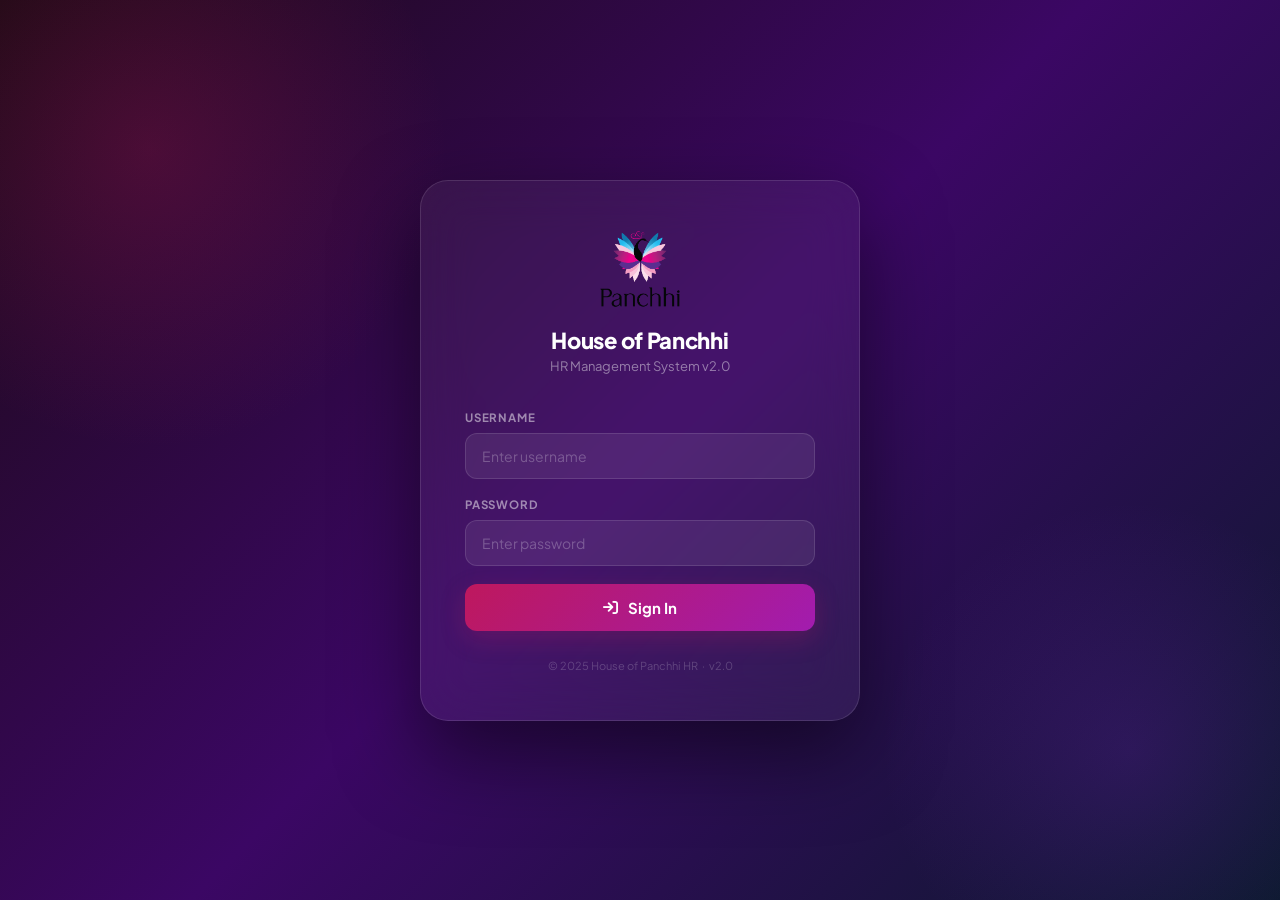
<file: index.html>
<!DOCTYPE html>
<html lang="en">
<head>
<meta charset="UTF-8">
<meta name="viewport" content="width=device-width, initial-scale=1.0">
<title>House of Panchhi HR</title>
<link rel="icon" type="image/png" href="assets/img/hop-logo-wings.png">
<link rel="preconnect" href="https://fonts.googleapis.com">
<link href="https://fonts.googleapis.com/css2?family=Plus+Jakarta+Sans:wght@300;400;500;600;700;800&family=JetBrains+Mono:wght@400;600&display=swap" rel="stylesheet">
<link rel="stylesheet" href="https://cdnjs.cloudflare.com/ajax/libs/font-awesome/6.5.1/css/all.min.css">
<link rel="stylesheet" href="assets/css/style.css">
<style>
.dashboard-grid{display:grid;grid-template-columns:1.7fr 1fr;gap:20px;margin-bottom:24px;}
.chart-card{background:#fff;border:1px solid var(--gray-200);border-radius:var(--radius-lg);padding:22px;}
.chart-card h3{font-size:14px;font-weight:800;color:var(--gray-900);margin-bottom:18px;display:flex;align-items:center;gap:8px;}
.chart-card h3 i{color:var(--primary);}
.bar-chart{display:flex;align-items:flex-end;gap:10px;height:160px;padding-bottom:24px;position:relative;}
.bar-wrap{flex:1;display:flex;flex-direction:column;align-items:center;gap:4px;height:100%;justify-content:flex-end;}
.bar{width:100%;border-radius:6px 6px 0 0;min-width:24px;position:relative;transition:height 1s cubic-bezier(.4,0,.2,1);cursor:pointer;}
.bar:hover{opacity:.82;}
.bar-val{font-size:10px;font-weight:800;color:var(--gray-700);position:absolute;top:-18px;left:50%;transform:translateX(-50%);white-space:nowrap;}
.bar-label{font-size:10px;color:var(--gray-500);font-weight:600;margin-top:4px;}
.donut-wrap{display:flex;align-items:center;gap:20px;margin-top:8px;}
.donut{width:110px;height:110px;border-radius:50%;position:relative;flex-shrink:0;}
.donut-center{position:absolute;top:50%;left:50%;transform:translate(-50%,-50%);width:68px;height:68px;background:#fff;border-radius:50%;display:flex;flex-direction:column;align-items:center;justify-content:center;}
.donut-center .dn{font-size:20px;font-weight:800;color:var(--gray-900);}
.donut-center .dl{font-size:9px;color:var(--gray-400);font-weight:700;text-transform:uppercase;}
.donut-legend{font-size:11.5px;}
.donut-legend li{display:flex;align-items:center;gap:6px;margin-bottom:7px;color:var(--gray-600);font-weight:500;list-style:none;}
.donut-legend li span{width:9px;height:9px;border-radius:3px;flex-shrink:0;display:inline-block;}
.reminder-card{background:#fff;border:1px solid var(--gray-200);border-radius:var(--radius-lg);padding:22px;margin-bottom:20px;}
.reminder-card h3{font-size:14px;font-weight:800;color:var(--gray-900);margin-bottom:14px;display:flex;align-items:center;gap:8px;}
.reminder-item{display:flex;align-items:flex-start;gap:10px;padding:10px 12px;border-radius:var(--radius-sm);margin-bottom:8px;}
.reminder-item:last-child{margin-bottom:0;}
.reminder-item.red{background:var(--danger-light);}
.reminder-item.amber{background:var(--warning-light);}
.reminder-item.blue{background:var(--primary-light);}
.reminder-item.green{background:var(--success-light);}
.reminder-item i{font-size:14px;margin-top:1px;flex-shrink:0;}
.reminder-item.red i{color:var(--danger);}
.reminder-item.amber i{color:var(--warning);}
.reminder-item.blue i{color:var(--primary);}
.reminder-item.green i{color:var(--success);}
.reminder-item .rt{font-size:12.5px;font-weight:700;color:var(--gray-800);}
.reminder-item .rs{font-size:11px;color:var(--gray-500);margin-top:2px;}
.birthday-card{background:linear-gradient(135deg,#fdf2f8,#fce7f3);border:1px solid #fbcfe8;border-radius:var(--radius-md);padding:12px 16px;display:flex;align-items:center;gap:12px;margin-bottom:10px;animation:fadeIn .4s ease;}
@keyframes fadeIn{from{opacity:0;transform:translateY(-6px)}to{opacity:1;transform:translateY(0)}}
.birthday-card i{font-size:22px;color:var(--primary);}
.birthday-card .bname{font-size:13px;font-weight:800;color:var(--gray-900);}
.birthday-card .bdept{font-size:11.5px;color:var(--gray-500);margin-top:2px;}
.activity-time{font-size:11px;color:var(--gray-400);white-space:nowrap;font-family:'JetBrains Mono',monospace;}
.stat-card.loading .stat-number{opacity:.4;}
@media(max-width:900px){.dashboard-grid{grid-template-columns:1fr;}}
</style>
</head>
<body>

<!-- ══════════ LOGIN ══════════ -->
<div class="login-overlay" id="loginOverlay">
  <div class="login-bg-pattern"></div>
  <div class="login-card">
    <div class="login-logo">
      <img src="assets/img/hop-logo-wings.png" alt="House of Panchhi" class="login-logo-img"
        onerror="this.style.display='none'">
      <h1>House of Panchhi</h1>
      <p>HR Management System v2.0</p>
    </div>
    <div class="login-field">
      <label>Username</label>
      <input type="text" id="loginUser" placeholder="Enter username" autocomplete="username">
    </div>
    <div class="login-field">
      <label>Password</label>
      <input type="password" id="loginPass" placeholder="Enter password" autocomplete="current-password">
    </div>
    <div class="login-error" id="loginError" style="display:none"></div>
    <button class="login-btn" id="loginBtn" onclick="doLogin()">
      <i class="fas fa-arrow-right-to-bracket"></i> Sign In
    </button>
    <div class="login-footer">© 2025 House of Panchhi HR &nbsp;·&nbsp; v2.0</div>
  </div>
</div>

<!-- ══════════ APP ══════════ -->
<div class="app-wrapper" id="appWrapper">
  <div class="sidebar-overlay" id="sidebarOverlay" onclick="closeSidebar()"></div>

  <!-- SIDEBAR -->
  <nav class="sidebar" id="sidebar">
    <div class="sidebar-brand">
      <img src="assets/img/hop-logo-wings.png" alt="HOP" class="sidebar-logo-img"
        onerror="this.style.display='none';this.nextElementSibling.style.display='flex'">
      <div class="brand-icon" style="display:none"><i class="fas fa-feather-pointed"></i></div>
      <div class="brand-text"><h2>House of Panchhi</h2><span>HR Software v2.0</span></div>
    </div>
    <div class="sidebar-nav">
      <div class="nav-section">
        <div class="nav-section-title">Main</div>
        <div class="nav-link active"><i class="fas fa-th-large"></i> Dashboard</div>
      </div>
      <div class="nav-section">
        <div class="nav-section-title">HR & Payroll</div>
        <div class="nav-link" onclick="window.location='employees.html'"><i class="fas fa-users"></i> Employee Directory</div>
        <div class="nav-link has-sub" onclick="toggleSubNav(this)">
          <i class="fas fa-calendar-check"></i> Attendance
          <i class="fas fa-chevron-right nav-chevron"></i>
        </div>
        <div class="nav-sub">
          <div class="nav-link" onclick="window.location='attendance.html'"><i class="fas fa-upload"></i> Upload Attendance</div>
          <div class="nav-link" onclick="window.location='attendance.html'"><i class="fas fa-user-clock"></i> Late Report</div>
          <div class="nav-link" onclick="window.location='attendance.html'"><i class="fas fa-user-xmark"></i> Absent Report</div>
        </div>
        <div class="nav-link" onclick="window.location='gatepass.html'"><i class="fas fa-door-open"></i> Gate Pass</div>
        <div class="nav-link" onclick="window.location='leave.html'"><i class="fas fa-calendar-days"></i> Leave Management</div>
        <div class="nav-link" onclick="window.location='salary.html'"><i class="fas fa-money-bill-wave"></i> Salary / Payroll</div>
      </div>
      <div class="nav-section">
        <div class="nav-section-title">Operations</div>
        <div class="nav-link" onclick="window.location='store.html'"><i class="fas fa-boxes-stacked"></i> Store & Inventory</div>
        <div class="nav-link" onclick="showMaintenance('Expenses','Coming soon!')"><i class="fas fa-receipt"></i> Expenses <span class="nav-soon">Soon</span></div>
        <div class="nav-link" onclick="showMaintenance('Visitor Log','Coming soon!')"><i class="fas fa-person-walking-arrow-right"></i> Visitor Log <span class="nav-soon">Soon</span></div>
      </div>
      <div class="nav-section">
        <div class="nav-section-title">Analytics & Teams</div>
        <div class="nav-link" onclick="window.location='analytics.html'"><i class="fas fa-chart-line"></i> Analytics</div>
        <div class="nav-link" onclick="window.location='teams.html'"><i class="fas fa-people-group"></i> Teams</div>
        <div class="nav-link" onclick="showMaintenance('Tasks','Coming soon!')"><i class="fas fa-list-check"></i> Tasks <span class="nav-soon">Soon</span></div>
        <div class="nav-link" onclick="showMaintenance('Announcements','Coming soon!')"><i class="fas fa-bullhorn"></i> Announcements <span class="nav-soon">Soon</span></div>
      </div>
      <div class="nav-section">
        <div class="nav-section-title">Reports</div>
        <div class="nav-link" onclick="showMaintenance('MIS Reports','Coming soon!')"><i class="fas fa-file-chart-column"></i> MIS Reports <span class="nav-soon">Soon</span></div>
        <div class="nav-link" onclick="showMaintenance('Performance','Coming soon!')"><i class="fas fa-star"></i> Performance <span class="nav-soon">Soon</span></div>
      </div>
      <div class="nav-section">
        <div class="nav-section-title">System</div>
        <div class="nav-link" onclick="navigateTo('settings')"><i class="fas fa-sliders"></i> Settings</div>
        <div class="nav-link" onclick="navigateTo('profile')"><i class="fas fa-user-circle"></i> My Profile</div>
        <div class="nav-link" onclick="Auth.logout()" style="color:var(--danger)"><i class="fas fa-right-from-bracket"></i> Logout</div>
      </div>
    </div>
    <div class="sidebar-footer">
      <div class="user-avatar" id="sidebarAvatar">AT</div>
      <div class="user-info">
        <h4 id="sidebarName">Aditya Tomar</h4>
        <span><span class="online-dot"></span> <span id="sidebarRole">Super Admin</span></span>
      </div>
    </div>
  </nav>

  <!-- MAIN -->
  <div class="main-content">
    <header class="top-header">
      <div class="header-left">
        <button class="menu-toggle" onclick="toggleSidebar()"><i class="fas fa-bars"></i></button>
        <div class="page-title">
          <h1 id="pageTitle">Dashboard</h1>
          <p id="pageSubtitle">Overview & quick actions</p>
        </div>
      </div>
      <div class="header-right">
        <div class="header-clock"><i class="fas fa-clock"></i><span id="liveClock"></span></div>
        <div class="header-avatar" id="headerAvatar" onclick="navigateTo('profile')">AT</div>
      </div>
    </header>

    <div class="page-content">

      <!-- ══ DASHBOARD ══ -->
      <div class="page active" id="page-dashboard">

        <!-- Greeting -->
        <div style="margin-bottom:20px;">
          <h2 id="greetingText" style="font-size:20px;font-weight:800;color:var(--gray-900)">Good Morning! 👋</h2>
          <p id="greetingDate" style="font-size:13px;color:var(--gray-400);margin-top:3px"></p>
        </div>

        <!-- Birthday Alert -->
        <div id="birthdaySection" style="display:none;margin-bottom:20px;"></div>

        <!-- Probation Alert -->
        <div id="probationAlert" style="display:none;margin-bottom:16px;">
          <div class="alert alert-warning">
            <i class="fas fa-user-clock"></i>
            <div><strong>Probation Ending Soon</strong> — <span id="probationText"></span></div>
          </div>
        </div>

        <!-- Stats -->
        <div class="stat-cards">
          <div class="stat-card rose"><div class="stat-icon rose"><i class="fas fa-users"></i></div><div class="stat-number" id="ds-totalEmp">—</div><div class="stat-label">Active Employees</div></div>
          <div class="stat-card green"><div class="stat-icon green"><i class="fas fa-user-check"></i></div><div class="stat-number" id="ds-presentToday">—</div><div class="stat-label">Present Today</div></div>
          <div class="stat-card red"><div class="stat-icon red"><i class="fas fa-user-xmark"></i></div><div class="stat-number" id="ds-absentToday">—</div><div class="stat-label">Absent Today</div></div>
          <div class="stat-card amber"><div class="stat-icon amber"><i class="fas fa-door-open"></i></div><div class="stat-number" id="ds-onGatepass">—</div><div class="stat-label">On Gate Pass</div></div>
          <div class="stat-card blue"><div class="stat-icon blue"><i class="fas fa-money-bill-wave"></i></div><div class="stat-number" id="ds-payroll">—</div><div class="stat-label">Payroll This Month</div></div>
        </div>

        <!-- Quick Actions -->
        <div class="section-title"><i class="fas fa-bolt"></i> Quick Actions</div>
        <div class="quick-grid">
          <div class="quick-btn" onclick="window.location='employees.html'"><i class="fas fa-user-plus"></i><span>Add Employee</span></div>
          <div class="quick-btn" onclick="window.location='attendance.html'"><i class="fas fa-clipboard-check"></i><span>Attendance</span></div>
          <div class="quick-btn" onclick="window.location='gatepass.html'"><i class="fas fa-passport"></i><span>Gate Pass</span></div>
          <div class="quick-btn" onclick="window.location='leave.html'"><i class="fas fa-calendar-days"></i><span>Leave</span></div>
          <div class="quick-btn" onclick="window.location='salary.html'"><i class="fas fa-calculator"></i><span>Payroll</span></div>
          <div class="quick-btn" onclick="window.location='store.html'"><i class="fas fa-box"></i><span>Store Entry</span></div>
          <div class="quick-btn" onclick="window.location='teams.html'"><i class="fas fa-people-group"></i><span>Teams</span></div>
          <div class="quick-btn" onclick="window.location='analytics.html'"><i class="fas fa-chart-line"></i><span>Analytics</span></div>
        </div>

        <!-- Charts -->
        <div class="dashboard-grid">
          <div class="chart-card">
            <h3><i class="fas fa-chart-bar"></i> Monthly Attendance (Last 6 Months)</h3>
            <div class="bar-chart" id="dashBarChart">
              <div style="width:100%;display:flex;align-items:center;justify-content:center;color:var(--gray-300)">
                <i class="fas fa-spinner spin" style="font-size:24px"></i>
              </div>
            </div>
          </div>
          <div class="chart-card">
            <h3><i class="fas fa-chart-pie"></i> Department Split</h3>
            <div class="donut-wrap">
              <div class="donut" id="dashDonut" style="background:var(--gray-200)">
                <div class="donut-center"><div class="dn" id="dashDonutNum">—</div><div class="dl">Total</div></div>
              </div>
              <ul class="donut-legend" id="dashDonutLegend">
                <li><div class="skeleton" style="width:100px;height:12px;border-radius:4px"></div></li>
                <li><div class="skeleton" style="width:80px;height:12px;border-radius:4px"></div></li>
                <li><div class="skeleton" style="width:90px;height:12px;border-radius:4px"></div></li>
              </ul>
            </div>
          </div>
        </div>

        <!-- Reminders + Activity -->
        <div class="grid-1-2">
          <div class="reminder-card">
            <h3><i class="fas fa-bell" style="color:var(--warning)"></i> Reminders & Alerts</h3>
            <div id="remindersBox">
              <div class="reminder-item amber">
                <i class="fas fa-spinner spin"></i>
                <div><div class="rt">Loading reminders...</div></div>
              </div>
            </div>
          </div>

          <div class="table-card" style="margin-bottom:0">
            <div class="table-header">
              <h3><i class="fas fa-clock-rotate-left"></i> Recent Activity</h3>
              <span class="badge badge-green"><span class="online-dot pulse"></span>&nbsp;Live</span>
            </div>
            <div class="table-wrapper">
              <table>
                <thead><tr><th>Time</th><th>Module</th><th>Action</th><th>Details</th></tr></thead>
                <tbody id="dashActivityBody">
                  <tr><td colspan="4" class="table-empty"><i class="fas fa-spinner spin"></i><p>Loading...</p></td></tr>
                </tbody>
              </table>
            </div>
          </div>
        </div>

        <div style="text-align:center;padding:16px;margin-top:12px;border-top:1px solid var(--gray-100)">
          <span style="font-size:12px;color:var(--gray-400);font-weight:600">House of Panchhi HR &nbsp;·&nbsp; </span>
          <span class="credit-name">Crafted with ❤️ by Aditya Tomar</span>
        </div>
      </div>

      <!-- ══ SETTINGS ══ -->
      <div class="page" id="page-settings">
        <div class="grid-2">
          <div class="form-card">
            <div class="form-card-title"><i class="fas fa-sliders"></i> Payroll Rules</div>
            <div class="toggle-row">
              <div class="toggle-info"><h4>3-Hour Grace (Senior Staff)</h4><p>3 hrs deduction free per month</p></div>
              <label class="toggle-switch"><input type="checkbox" id="tog-grace" checked><span class="toggle-slider"></span></label>
            </div>
            <div class="toggle-row">
              <div class="toggle-info"><h4>31-Day Bonus (Stitching / Embroidery)</h4><p>Full attendance = 31 days salary</p></div>
              <label class="toggle-switch"><input type="checkbox" id="tog-bonus" checked><span class="toggle-slider"></span></label>
            </div>
            <div class="toggle-row">
              <div class="toggle-info"><h4>PF Deduction</h4><p>Enable when applicable</p></div>
              <label class="toggle-switch"><input type="checkbox" id="tog-pf"><span class="toggle-slider"></span></label>
            </div>
          </div>
          <div class="form-card">
            <div class="form-card-title"><i class="fas fa-building"></i> Company Configuration</div>
            <div class="form-group mb-16"><label>Company Name</label><input type="text" id="cfg-company" value="House of Panchhi"></div>
            <div class="form-group mb-16"><label>Default Working Days / Month</label><input type="number" id="cfg-workdays" value="26" min="20" max="31"></div>
            <div class="form-group mb-16"><label>Max Advance % of Salary</label><input type="number" id="cfg-maxadv" value="50"></div>
            <div class="form-group mb-16"><label>PL Per Year</label><input type="number" id="cfg-pl" value="12"></div>
            <div class="form-group mb-16"><label>SL Per Year</label><input type="number" id="cfg-sl" value="3"></div>
            <button class="btn btn-primary btn-full" onclick="saveSettingsPage()"><i class="fas fa-save"></i> Save Configuration</button>
          </div>
        </div>
        <!-- User Management -->
        <div class="form-card" id="userMgmtCard">
          <div class="form-card-title"><i class="fas fa-users-gear"></i> User Management</div>
          <div id="usersList" style="margin-bottom:16px"></div>
          <button class="btn btn-primary btn-sm" onclick="openAddUser()"><i class="fas fa-user-plus"></i> Add New User</button>
        </div>
      </div>

      <!-- ══ PROFILE ══ -->
      <div class="page" id="page-profile">
        <div class="form-card">
          <div style="display:flex;align-items:center;gap:20px;margin-bottom:24px;padding-bottom:20px;border-bottom:1px solid var(--gray-100);flex-wrap:wrap;">
            <div id="profileAvatarLg" style="width:80px;height:80px;background:linear-gradient(135deg,var(--primary),#a21caf);border-radius:20px;display:flex;align-items:center;justify-content:center;color:#fff;font-size:28px;font-weight:800;flex-shrink:0;">AT</div>
            <div>
              <h2 id="profileDisplayName" style="font-size:20px;font-weight:800;color:var(--gray-900)">Aditya Tomar</h2>
              <p style="font-size:13px;color:var(--gray-400);margin-top:2px">House of Panchhi HR</p>
              <div style="display:flex;gap:8px;margin-top:8px;flex-wrap:wrap;">
                <span id="profileRoleBadge" class="role-super">Super Admin</span>
                <span class="badge badge-green"><span class="online-dot"></span> Online</span>
              </div>
            </div>
          </div>
          <div class="form-grid form-grid-2">
            <div class="form-group"><label>Full Name</label><input type="text" id="profileName" oninput="updateProfileDisplay()"></div>
            <div class="form-group"><label>Role</label><input type="text" id="profileRoleDisplay" disabled></div>
            <div class="form-group"><label>Email</label><input type="email" id="profileEmail"></div>
            <div class="form-group"><label>Username</label><input type="text" id="profileUsername" disabled></div>
          </div>
          <div style="margin-top:20px;padding-top:16px;border-top:1px solid var(--gray-100)">
            <h3 style="font-size:14px;font-weight:800;color:var(--gray-900);margin-bottom:14px"><i class="fas fa-lock" style="color:var(--primary);margin-right:6px"></i> Change Password</h3>
            <div class="form-grid form-grid-2">
              <div class="form-group"><label>Current Password</label><input type="password" id="curPass" placeholder="Current password"></div>
              <div class="form-group"><label>New Password</label><input type="password" id="newPass" placeholder="New password"></div>
            </div>
          </div>
          <div class="btn-group mt-16">
            <button class="btn btn-primary" onclick="saveProfile()"><i class="fas fa-save"></i> Save Changes</button>
            <button class="btn btn-danger" onclick="Auth.logout()"><i class="fas fa-right-from-bracket"></i> Logout</button>
          </div>
        </div>
      </div>

    </div>
  </div>
</div>

<!-- ADD USER MODAL -->
<div class="modal-overlay" id="modal-addUser">
  <div class="modal-box modal-box-sm">
    <div class="modal-header">
      <h3><i class="fas fa-user-plus" style="color:var(--primary);margin-right:8px"></i>Add / Edit User</h3>
      <button class="modal-close" onclick="closeModal('addUser')"><i class="fas fa-xmark"></i></button>
    </div>
    <div class="form-group mb-16"><label>Username *</label><input type="text" id="u_username" placeholder="e.g. hr1"></div>
    <div class="form-group mb-16"><label>Full Name *</label><input type="text" id="u_name" placeholder="Employee full name"></div>
    <div class="form-group mb-16"><label>Password *</label><input type="password" id="u_password" placeholder="Set password"></div>
    <div class="form-group mb-16">
      <label>Role *</label>
      <select id="u_role">
        <option value="HR_EXEC">HR Executive</option>
        <option value="DIRECTOR">Director (View Only)</option>
        <option value="STORE_MGR">Store Manager</option>
        <option value="SUPER_ADMIN">Super Admin</option>
      </select>
    </div>
    <div class="form-group mb-16"><label>Email</label><input type="email" id="u_email" placeholder="user@email.com"></div>
    <div class="modal-footer">
      <button class="btn btn-outline" onclick="closeModal('addUser')">Cancel</button>
      <button class="btn btn-primary" onclick="saveNewUser()"><i class="fas fa-save"></i> Save User</button>
    </div>
  </div>
</div>

<!-- MAINTENANCE MODAL -->
<div class="maintenance-overlay" id="maintenanceModal">
  <div class="maintenance-box">
    <div style="font-size:52px;margin-bottom:16px">🚧</div>
    <div class="maintenance-badge"><i class="fas fa-hard-hat"></i>&nbsp;Under Construction</div>
    <h3 style="font-size:20px;font-weight:800;color:var(--gray-900);margin-bottom:8px" id="maintenanceTitle">Coming Soon</h3>
    <p style="font-size:13.5px;color:var(--gray-500);line-height:1.7;margin-bottom:24px" id="maintenanceDesc">Being developed.</p>
    <button class="btn btn-primary" onclick="document.getElementById('maintenanceModal').classList.remove('show')" style="margin:0 auto">
      <i class="fas fa-thumbs-up"></i>&nbsp;Got it!
    </button>
  </div>
</div>

<script src="assets/js/app.js"></script>
<script>
/* ══════════════════════════════════════
   LOGIN
══════════════════════════════════════ */
async function doLogin() {
  const username = document.getElementById('loginUser').value.trim();
  const password = document.getElementById('loginPass').value.trim();
  const btn      = document.getElementById('loginBtn');
  const errEl    = document.getElementById('loginError');

  if (!username || !password) {
    errEl.textContent = 'Please enter username and password'; errEl.style.display='block'; return;
  }
  errEl.style.display = 'none';
  btn.innerHTML = '<i class="fas fa-spinner spin"></i>&nbsp; Signing in...';
  btn.disabled  = true;

  const result = await Auth.login(username, password);
  if (result.success) {
    document.getElementById('loginOverlay').classList.add('hidden');
    document.getElementById('appWrapper').classList.add('active');
    loadProfileInSidebar();
    initDashboard();
    // Show role-based UI
    applyRoleAccess();
    // Direct navigate if URL has page param
    const _p = new URLSearchParams(window.location.search).get('page');
    if (_p) setTimeout(() => { navigateTo(_p); window.history.replaceState({}, '', window.location.pathname); }, 300);
  } else {
    errEl.textContent = result.error || 'Login failed. Check username and password.';
    errEl.style.display = 'block';
    btn.innerHTML = '<i class="fas fa-arrow-right-to-bracket"></i> Sign In';
    btn.disabled  = false;
  }
}

/* Enter key support */
document.addEventListener('DOMContentLoaded', () => {
  document.getElementById('loginPass')?.addEventListener('keydown', e => { if(e.key==='Enter') doLogin(); });
  document.getElementById('loginUser')?.addEventListener('keydown', e => { if(e.key==='Enter') document.getElementById('loginPass')?.focus(); });

  // Check existing session
  if (Auth.getUser()) {
    document.getElementById('loginOverlay').classList.add('hidden');
    document.getElementById('appWrapper').classList.add('active');
    loadProfileInSidebar();
    initDashboard();
    applyRoleAccess();

    // Check URL param — direct navigate to settings/profile
    const urlParams = new URLSearchParams(window.location.search);
    const targetPage = urlParams.get('page');
    if (targetPage) {
      // Small delay to let dashboard init first
      setTimeout(() => {
        navigateTo(targetPage);
        // Clean URL without reload
        window.history.replaceState({}, '', window.location.pathname);
      }, 300);
    }
  }
});

/* ── Role-based UI ── */
function applyRoleAccess() {
  const user = Auth.getUser();
  if (!user) return;
  if (user.role === 'DIRECTOR') {
    // Director sees everything but can't edit
    document.querySelectorAll('.btn-primary, .btn-danger, .btn-success').forEach(b => {
      if (!b.closest('.login-card')) b.style.display = 'none';
    });
  }
  if (user.role === 'STORE_MGR') {
    // Store manager sees only store-related items
  }
  // Hide User Management from non-super-admin
  if (user.role !== 'SUPER_ADMIN') {
    document.getElementById('userMgmtCard')?.remove();
  }
}

/* ══════════════════════════════════════
   NAVIGATION
══════════════════════════════════════ */
function navigateTo(pageId) {
  document.querySelectorAll('.page').forEach(p => p.classList.remove('active'));
  document.querySelectorAll('.nav-link').forEach(l => l.classList.remove('active'));
  const page = document.getElementById('page-' + pageId);
  if (page) page.classList.add('active');
  const titles = {
    dashboard : { h:'Dashboard',    s:'Overview & quick actions' },
    settings  : { h:'Settings',     s:'Configure system rules' },
    profile   : { h:'My Profile',   s:'Account & preferences' },
  };
  const t = titles[pageId] || { h: pageId, s: '' };
  document.getElementById('pageTitle').textContent    = t.h;
  document.getElementById('pageSubtitle').textContent = t.s;
  if (window.innerWidth <= 768) closeSidebar();
  if (pageId === 'settings') loadUsersTable();
  if (pageId === 'profile')  loadProfilePage();
}

/* ══════════════════════════════════════
   DASHBOARD INIT
══════════════════════════════════════ */
async function initDashboard() {
  updateClock(); setInterval(updateClock, 1000);

  // Fetch all dashboard data in one call
  const stats = await fetchDashboard();
  if (!stats) return;

  renderDashboardStats(stats);
  renderBirthdays(stats.birthdays || []);
  renderProbation(stats.probationSoon || []);
  renderReminders(stats);
  renderDonut(stats);
  await renderBarChart();
  renderActivity();

  // Auto-refresh every 5 minutes
  setInterval(async () => {
    const s = await fetchDashboard();
    if (s) { renderDashboardStats(s); renderBirthdays(s.birthdays||[]); renderReminders(s); }
  }, 5 * 60 * 1000);
}

async function fetchDashboard() {
  try {
    const url = GSheet.WEB_APP_URL + '?sheet=Dashboard';
    const res  = await fetch(url, { redirect: 'follow' });
    const json = await res.json();
    return json.success ? json.data : null;
  } catch (e) {
    console.error('Dashboard fetch error:', e);
    return null;
  }
}

function renderDashboardStats(s) {
  document.getElementById('ds-totalEmp').textContent    = s.activeEmp     ?? 0;
  document.getElementById('ds-presentToday').textContent= s.presentToday  ?? 0;
  document.getElementById('ds-absentToday').textContent = s.absentToday   ?? 0;
  document.getElementById('ds-onGatepass').textContent  = s.onGatePass    ?? 0;
  document.getElementById('ds-payroll').textContent     = s.netPayroll > 0 ? formatINR(s.netPayroll) : '—';
}

function renderBirthdays(birthdays) {
  const sec = document.getElementById('birthdaySection');
  if (!birthdays.length) { sec.style.display = 'none'; return; }
  sec.style.display = 'block';
  sec.innerHTML = birthdays.map(b => `
    <div class="birthday-card">
      <i class="fas fa-birthday-cake"></i>
      <div>
        <div class="bname">🎂 Happy Birthday, ${b.name}!</div>
        <div class="bdept">${b.dept || ''} · ${b.ecode || ''}</div>
      </div>
    </div>`).join('');
}

function renderProbation(soon) {
  const el  = document.getElementById('probationAlert');
  const txt = document.getElementById('probationText');
  if (!soon.length) { el.style.display = 'none'; return; }
  el.style.display = 'block';
  txt.textContent  = `${soon.length} employee(s) confirmation date within 7 days: ${soon.map(p => p.name).join(', ')}`;
}

function renderReminders(s) {
  const box = document.getElementById('remindersBox');
  const items = [
    { color:'amber', icon:'fas fa-exclamation-circle', title:'PO / PR Numbers Pending',
      sub: s.pendingPO > 0 ? `${s.pendingPO} store entries missing PO/PR` : 'All entries complete ✓' },
    { color: s.lateToday > 0 ? 'red':'green', icon:'fas fa-user-clock', title:'Late Coming — Today',
      sub: s.lateToday > 0 ? `${s.lateToday} employee(s) came late` : 'No late arrivals today ✓' },
    { color: s.pendingLeaves > 0 ? 'blue':'green', icon:'fas fa-calendar-xmark', title:'Leave Requests Pending',
      sub: s.pendingLeaves > 0 ? `${s.pendingLeaves} request(s) awaiting approval` : 'No pending leave requests ✓' },
    { color: s.absentToday > 0 ? 'red':'green', icon:'fas fa-user-xmark', title:'Absent Today',
      sub: s.absentToday > 0 ? `${s.absentToday} employee(s) absent` : 'Full attendance today ✓' },
  ];
  box.innerHTML = items.map(it => `
    <div class="reminder-item ${it.color}">
      <i class="${it.icon}"></i>
      <div><div class="rt">${it.title}</div><div class="rs">${it.sub}</div></div>
    </div>`).join('');
}

/* ── Donut chart ── */
async function renderDonut(stats) {
  const emps   = await GSheet.read('Employees');
  const active = emps.filter(e => e.status === 'ACTIVE');
  const donut  = document.getElementById('dashDonut');
  const legend = document.getElementById('dashDonutLegend');
  const numEl  = document.getElementById('dashDonutNum');
  if (numEl) numEl.textContent = active.length;
  const deptCounts = {};
  active.forEach(e => { deptCounts[e.department] = (deptCounts[e.department] || 0) + 1; });
  const sorted = Object.entries(deptCounts).sort((a,b) => b[1]-a[1]).slice(0,5);
  const total  = active.length || 1;
  if (!sorted.length) { donut.style.background='var(--gray-200)'; legend.innerHTML='<li style="color:var(--gray-400);font-size:12px">No employees yet</li>'; return; }
  const COLORS = ['#be185d','#7e22ce','#0284c7','#059669','#d97706'];
  let conic = '', start = 0;
  legend.innerHTML = '';
  sorted.forEach(([dept, count], i) => {
    const pct = Math.round(count / total * 100);
    conic += `${COLORS[i]} ${start}% ${start+pct}%,`;
    start += pct;
    const li = document.createElement('li');
    li.innerHTML = `<span style="background:${COLORS[i]}"></span>${dept} (${count})`;
    legend.appendChild(li);
  });
  if (start < 100) conic += `var(--gray-200) ${start}% 100%`; else conic = conic.slice(0,-1);
  donut.style.background = `conic-gradient(${conic})`;
}

/* ── Bar chart (real attendance %) ── */
async function renderBarChart() {
  const chart  = document.getElementById('dashBarChart');
  const months = [];
  for (let i = 5; i >= 0; i--) {
    const d = new Date(); d.setMonth(d.getMonth() - i);
    months.push(d.toISOString().slice(0,7));
  }
  const COLORS = ['#be185d','#a21caf','#7e22ce','#be185d','#a21caf','#7e22ce'];
  chart.innerHTML = '';

  // Fetch attendance for all 6 months in parallel
  const attArrays = await Promise.all(months.map(m => GSheet.read('Attendance', 'month:' + m)));
  const emps      = await GSheet.read('Employees');
  const activeCount = emps.filter(e => e.status === 'ACTIVE').length || 1;

  const data = months.map((m, i) => {
    const att     = attArrays[i] || [];
    const days    = [...new Set(att.map(r => r.date))].length || 1;
    const present = att.filter(r => r.status === 'P' || r.status === 'L').length;
    const pct     = att.length ? Math.round(present / att.length * 100) : 0;
    const d       = new Date(m + '-01');
    return { label: d.toLocaleDateString('en-IN', { month:'short' }), val: pct };
  });

  const max = Math.max(...data.map(d => d.val), 1);
  data.forEach((d, i) => {
    const wrap = document.createElement('div'); wrap.className = 'bar-wrap';
    const bar  = document.createElement('div'); bar.className  = 'bar';
    bar.style.cssText = `background:${COLORS[i]};height:0%`;
    bar.innerHTML     = `<span class="bar-val">${d.val}%</span>`;
    const lbl  = document.createElement('div'); lbl.className  = 'bar-label'; lbl.textContent = d.label;
    wrap.appendChild(bar); wrap.appendChild(lbl); chart.appendChild(wrap);
    setTimeout(() => { bar.style.height = Math.round(d.val / max * 100) + '%'; }, 200 + i * 80);
  });
}

/* ── Activity log ── */
async function renderActivity() {
  const body = document.getElementById('dashActivityBody');
  const acts = await GSheet.read('Activity', '');
  if (!acts.length) {
    body.innerHTML = `<tr><td colspan="4" class="table-empty"><i class="fas fa-inbox"></i><p>No activity yet</p></td></tr>`;
    return;
  }
  body.innerHTML = '';
  acts.slice(0, 10).forEach(a => {
    const tr = document.createElement('tr');
    tr.innerHTML = `
      <td class="activity-time">${a.timestamp || '—'}</td>
      <td><span class="badge badge-rose" style="font-size:10px">${a.module || ''}</span></td>
      <td style="font-size:12.5px;font-weight:600">${a.action || ''}</td>
      <td style="font-size:12px;color:var(--gray-500)">${a.details || ''}</td>`;
    body.appendChild(tr);
  });
}

/* ══════════════════════════════════════
   SETTINGS PAGE
══════════════════════════════════════ */
async function saveSettingsPage() {
  const settings = {
    companyName    : document.getElementById('cfg-company').value,
    defaultWorkDays: document.getElementById('cfg-workdays').value,
    maxAdvancePct  : document.getElementById('cfg-maxadv').value,
    plPerYear      : document.getElementById('cfg-pl').value,
    slPerYear      : document.getElementById('cfg-sl').value,
    graceEnabled   : document.getElementById('tog-grace').checked ? 'YES' : 'NO',
    bonusEnabled   : document.getElementById('tog-bonus').checked ? 'YES' : 'NO',
    pfEnabled      : document.getElementById('tog-pf').checked    ? 'YES' : 'NO',
  };
  const r = await GSheet.send('Settings_Save', settings);
  if (r.success) showToast('success','Saved!','Settings updated');
}

/* ── Users table ── */
async function loadUsersTable() {
  if (!Auth.requireRole('SUPER_ADMIN')) return;
  const ul = document.getElementById('usersList');
  if (!ul) return;
  ul.innerHTML = '<div class="skeleton" style="height:40px;border-radius:8px;margin-bottom:8px"></div>'.repeat(3);
  const users = await GSheet.read('Users');
  if (!users.length) { ul.innerHTML = '<p style="color:var(--gray-400);font-size:13px">No users found</p>'; return; }
  ul.innerHTML = `
    <table style="width:100%;border-collapse:collapse;font-size:13px">
      <thead><tr style="background:var(--gray-50)">
        <th style="padding:9px 12px;text-align:left;font-size:10.5px;font-weight:800;color:var(--gray-500);text-transform:uppercase">Username</th>
        <th style="padding:9px 12px;text-align:left;font-size:10.5px;font-weight:800;color:var(--gray-500);text-transform:uppercase">Name</th>
        <th style="padding:9px 12px;text-align:left;font-size:10.5px;font-weight:800;color:var(--gray-500);text-transform:uppercase">Role</th>
        <th style="padding:9px 12px;text-align:left;font-size:10.5px;font-weight:800;color:var(--gray-500);text-transform:uppercase">Action</th>
      </tr></thead>
      <tbody>${users.map(u => `
        <tr style="border-top:1px solid var(--gray-100)">
          <td style="padding:10px 12px;font-family:'JetBrains Mono',monospace;font-weight:700">${u.username}</td>
          <td style="padding:10px 12px;font-weight:600">${u.name}</td>
          <td style="padding:10px 12px"><span class="role-${u.role==='SUPER_ADMIN'?'super':u.role==='DIRECTOR'?'director':u.role==='HR_EXEC'?'hr':'store'}">${getRoleLabel(u.role)}</span></td>
          <td style="padding:10px 12px">
            ${u.username !== 'admin' ? `<button class="btn btn-danger btn-sm" onclick="deleteUser('${u.username}')"><i class="fas fa-trash"></i></button>` : '<span style="color:var(--gray-400);font-size:12px">Protected</span>'}
          </td>
        </tr>`).join('')}
      </tbody>
    </table>`;
}

function openAddUser() {
  ['u_username','u_name','u_password','u_email'].forEach(id => { document.getElementById(id).value = ''; });
  document.getElementById('u_role').value = 'HR_EXEC';
  showModal('addUser');
}

async function saveNewUser() {
  const u = {
    username : document.getElementById('u_username').value.trim().toLowerCase(),
    name     : document.getElementById('u_name').value.trim(),
    password : document.getElementById('u_password').value.trim(),
    role     : document.getElementById('u_role').value,
    email    : document.getElementById('u_email').value.trim(),
    active   : true,
  };
  if (!u.username || !u.name || !u.password) { showToast('error','Required','Username, name and password are required'); return; }
  const r = await GSheet.send('User_Save', u);
  if (r.success) {
    showToast('success','User Created!',`${u.name} (${u.username}) added`);
    closeModal('addUser');
    loadUsersTable();
  }
}

async function deleteUser(username) {
  if (!confirm(`Delete user "${username}"?`)) return;
  const r = await GSheet.send('User_Delete', { username });
  if (r.success) { showToast('success','Deleted','User removed'); loadUsersTable(); }
}

/* ══════════════════════════════════════
   PROFILE PAGE
══════════════════════════════════════ */
function loadProfilePage() {
  const user = Auth.getUser();
  if (!user) return;
  document.getElementById('profileName').value        = user.name     || '';
  document.getElementById('profileEmail').value       = user.email    || '';
  document.getElementById('profileUsername').value    = user.username || '';
  document.getElementById('profileRoleDisplay').value = getRoleLabel(user.role);
  document.getElementById('profileDisplayName').textContent = user.name || '';
  document.getElementById('profileAvatarLg').textContent    = initials(user.name || '');
}

function updateProfileDisplay() {
  const name = document.getElementById('profileName').value.trim();
  document.getElementById('profileDisplayName').textContent = name;
  document.getElementById('profileAvatarLg').textContent    = initials(name);
}

async function saveProfile() {
  const user    = Auth.getUser();
  const newName = document.getElementById('profileName').value.trim();
  const newPass = document.getElementById('newPass').value.trim();
  const curPass = document.getElementById('curPass').value.trim();
  if (!user) return;

  if (newPass) {
    if (curPass !== user.password) { showToast('error','Wrong Password','Current password is incorrect'); return; }
    user.password = newPass;
    await GSheet.send('User_Save', { ...user, password: newPass });
  }

  user.name = newName || user.name;
  sessionStorage.setItem('phr_session', JSON.stringify(user));
  loadProfileInSidebar();
  updateProfileDisplay();
  showToast('success','Saved!','Profile updated');
}

function getRoleLabel(role) {
  return { SUPER_ADMIN:'Super Admin', DIRECTOR:'Director', HR_EXEC:'HR Executive', STORE_MGR:'Store Manager' }[role] || role;
}
</script>
</body>
</html>
</file>
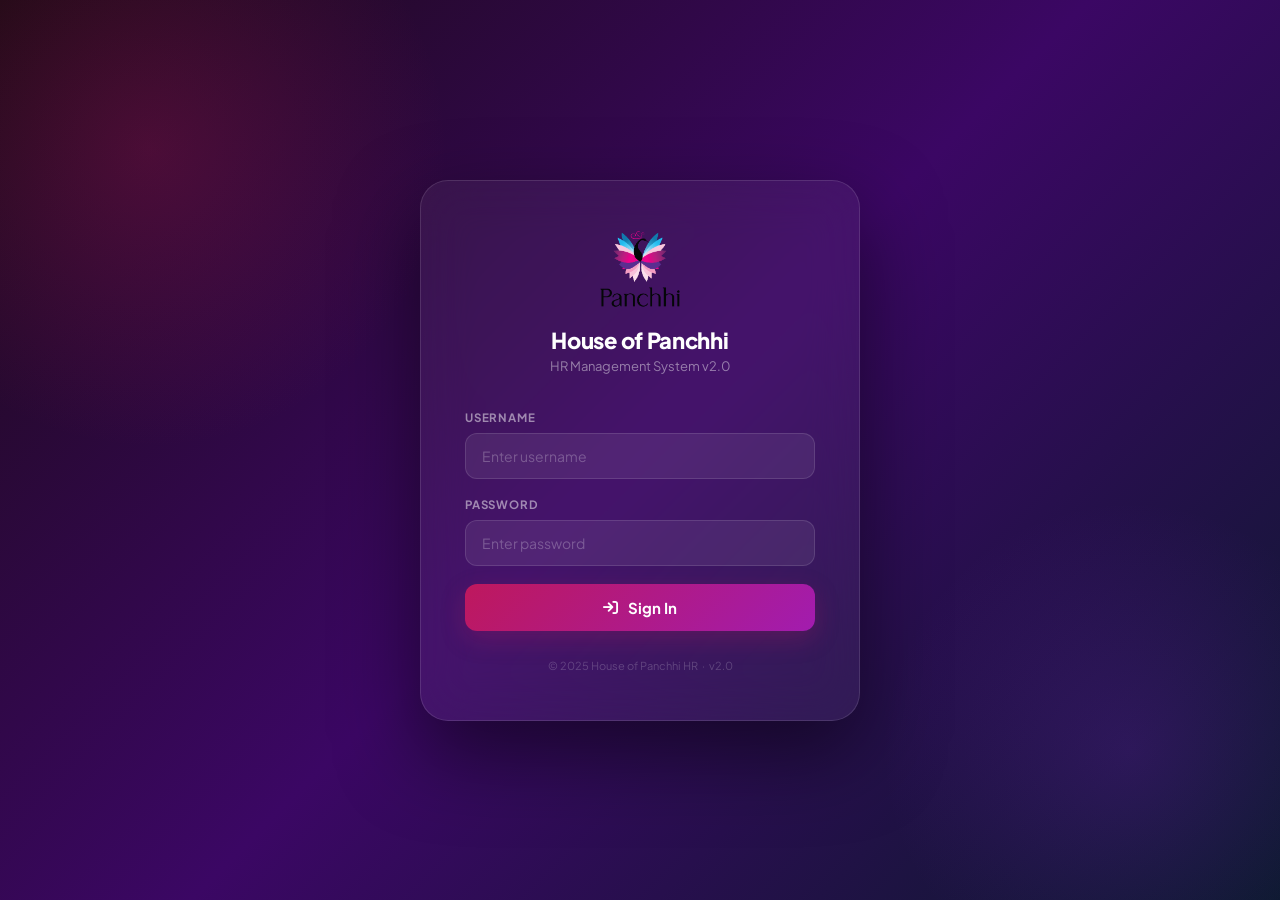
<file: analytics.html>
<!DOCTYPE html>
<html lang="en">
<head>
<meta charset="UTF-8">
<meta name="viewport" content="width=device-width, initial-scale=1.0">
<title>Analytics — House of Panchhi HR</title>
<link rel="icon" type="image/png" href="assets/img/hop-logo-wings.png">
<link rel="preconnect" href="https://fonts.googleapis.com">
<link href="https://fonts.googleapis.com/css2?family=Plus+Jakarta+Sans:wght@300;400;500;600;700;800&family=JetBrains+Mono:wght@400;600&display=swap" rel="stylesheet">
<link rel="stylesheet" href="https://cdnjs.cloudflare.com/ajax/libs/font-awesome/6.5.1/css/all.min.css">
<link rel="stylesheet" href="assets/css/style.css">
<style>
.analytics-grid{display:grid;grid-template-columns:repeat(auto-fit,minmax(300px,1fr));gap:20px;margin-bottom:24px;}
.chart-box{background:#fff;border:1px solid var(--gray-200);border-radius:var(--radius-lg);padding:22px;}
.chart-box h3{font-size:14px;font-weight:800;color:var(--gray-900);margin-bottom:16px;display:flex;align-items:center;gap:8px;}
.chart-box h3 i{color:var(--primary);}
.bar-chart{display:flex;align-items:flex-end;gap:8px;height:140px;padding-bottom:20px;}
.bar-wrap{flex:1;display:flex;flex-direction:column;align-items:center;justify-content:flex-end;gap:4px;height:100%;}
.bar{width:100%;border-radius:6px 6px 0 0;transition:height 1s cubic-bezier(.4,0,.2,1);min-width:20px;cursor:pointer;position:relative;}
.bar:hover{opacity:.8;}
.bar-val{font-size:9px;font-weight:800;color:var(--gray-700);position:absolute;top:-16px;left:50%;transform:translateX(-50%);white-space:nowrap;}
.bar-lbl{font-size:9px;color:var(--gray-500);font-weight:600;}
.donut{width:110px;height:110px;border-radius:50%;position:relative;flex-shrink:0;}
.donut-center{position:absolute;top:50%;left:50%;transform:translate(-50%,-50%);width:68px;height:68px;background:#fff;border-radius:50%;display:flex;flex-direction:column;align-items:center;justify-content:center;}
.donut-center .dn{font-size:20px;font-weight:800;color:var(--gray-900);}
.donut-center .dl{font-size:8px;color:var(--gray-400);font-weight:700;text-transform:uppercase;}
.legend-item{display:flex;align-items:center;gap:6px;font-size:11.5px;color:var(--gray-600);font-weight:500;margin-bottom:6px;}
.legend-dot{width:9px;height:9px;border-radius:3px;flex-shrink:0;}
.metric-card{background:#fff;border:1px solid var(--gray-200);border-radius:var(--radius-md);padding:18px;display:flex;align-items:center;gap:14px;}
.metric-icon{width:46px;height:46px;border-radius:12px;display:flex;align-items:center;justify-content:center;font-size:18px;flex-shrink:0;}
.metric-val{font-size:24px;font-weight:800;color:var(--gray-900);}
.metric-lbl{font-size:12px;color:var(--gray-500);font-weight:500;}
.mini-stat{text-align:center;padding:12px;background:var(--gray-50);border-radius:var(--radius-sm);}
.mini-stat .mn{font-size:22px;font-weight:800;}
.mini-stat .ml{font-size:10.5px;font-weight:700;text-transform:uppercase;margin-top:3px;}
@media(max-width:768px){.analytics-grid{grid-template-columns:1fr;}}
</style>
</head>
<body>
<div class="app-wrapper active" id="appWrapper">
<div class="sidebar-overlay" id="sidebarOverlay" onclick="closeSidebar()"></div>

<nav class="sidebar" id="sidebar">
  <div class="sidebar-brand">
    <img src="assets/img/hop-logo-wings.png" alt="HOP" class="sidebar-logo-img" onerror="this.style.display='none'">
    <div class="brand-text"><h2>House of Panchhi</h2><span>HR Software v2.0</span></div>
  </div>
      <div class="sidebar-nav">
    <div class="nav-section">
      <div class="nav-section-title">Main</div>
      <div class="nav-link" onclick="window.location='index.html'"><i class="fas fa-th-large"></i> Dashboard</div>
    </div>
    <div class="nav-section">
      <div class="nav-section-title">HR &amp; Payroll</div>
      <div class="nav-link" onclick="window.location='employees.html'"><i class="fas fa-users"></i> Employee Directory</div>
      <div class="nav-link" onclick="window.location='attendance.html'"><i class="fas fa-calendar-check"></i> Attendance</div>
      <div class="nav-link" onclick="window.location='gatepass.html'"><i class="fas fa-door-open"></i> Gate Pass</div>
      <div class="nav-link" onclick="window.location='leave.html'"><i class="fas fa-calendar-days"></i> Leave Management</div>
      <div class="nav-link" onclick="window.location='salary.html'"><i class="fas fa-money-bill-wave"></i> Salary / Payroll</div>
    </div>
    <div class="nav-section">
      <div class="nav-section-title">Operations</div>
      <div class="nav-link" onclick="window.location='store.html'"><i class="fas fa-boxes-stacked"></i> Store &amp; Inventory</div>
      <div class="nav-link" onclick="showMaintenance('Expenses','Coming soon!')"><i class="fas fa-receipt"></i> Expenses <span class="nav-soon">Soon</span></div>
      <div class="nav-link" onclick="showMaintenance('Visitor Log','Coming soon!')"><i class="fas fa-person-walking-arrow-right"></i> Visitor Log <span class="nav-soon">Soon</span></div>
    </div>
    <div class="nav-section">
      <div class="nav-section-title">Analytics &amp; Teams</div>
      <div class="nav-link active" onclick="window.location='analytics.html'"><i class="fas fa-chart-line"></i> Analytics</div>
      <div class="nav-link" onclick="window.location='teams.html'"><i class="fas fa-people-group"></i> Teams</div>
      <div class="nav-link" onclick="showMaintenance('Tasks','Coming soon!')"><i class="fas fa-list-check"></i> Tasks <span class="nav-soon">Soon</span></div>
      <div class="nav-link" onclick="showMaintenance('Announcements','Coming soon!')"><i class="fas fa-bullhorn"></i> Announcements <span class="nav-soon">Soon</span></div>
    </div>
    <div class="nav-section">
      <div class="nav-section-title">Reports</div>
      <div class="nav-link" onclick="showMaintenance('MIS Reports','Coming soon!')"><i class="fas fa-file-chart-column"></i> MIS Reports <span class="nav-soon">Soon</span></div>
      <div class="nav-link" onclick="showMaintenance('Performance','Coming soon!')"><i class="fas fa-star"></i> Performance <span class="nav-soon">Soon</span></div>
    </div>
    <div class="nav-section">
      <div class="nav-section-title">System</div>
      <div class="nav-link" onclick="window.location='index.html?page=settings'"><i class="fas fa-sliders"></i> Settings</div>
      <div class="nav-link" onclick="window.location='index.html?page=profile'"><i class="fas fa-user-circle"></i> My Profile</div>
      <div class="nav-link" onclick="Auth.logout()" style="color:var(--danger)"><i class="fas fa-right-from-bracket"></i> Logout</div>
    </div>
  </div>
  <div class="sidebar-footer">
    <div class="user-avatar" id="sidebarAvatar">AT</div>
    <div class="user-info"><h4 id="sidebarName">Aditya Tomar</h4><span><span class="online-dot"></span><span id="sidebarRole"> Super Admin</span></span></div>
  </div>
</nav>

<div class="main-content">
  <header class="top-header">
    <div class="header-left">
      <button class="menu-toggle" onclick="toggleSidebar()"><i class="fas fa-bars"></i></button>
      <div class="page-title"><h1>Analytics Dashboard</h1><p>Real-time insights — Employees, Attendance, Salary & Store</p></div>
    </div>
    <div class="header-right">
      <div class="header-clock"><i class="fas fa-clock"></i><span id="liveClock"></span></div>
      <select id="analyticsMonth" onchange="refreshAll()" style="padding:7px 12px;border:1.5px solid var(--gray-200);border-radius:var(--radius-sm);font-size:13px;outline:none;font-family:inherit"></select>
      <button class="btn btn-outline btn-sm" onclick="refreshAll()"><i class="fas fa-rotate"></i> Refresh</button>
      <div class="header-avatar" id="headerAvatar">AT</div>
    </div>
  </header>

  <div class="page-content">
    <!-- Last updated -->
    <div style="display:flex;align-items:center;justify-content:space-between;margin-bottom:20px;flex-wrap:wrap;gap:10px">
      <div style="font-size:13px;color:var(--gray-500)">
        <i class="fas fa-circle" style="color:var(--success);font-size:8px;margin-right:6px"></i>
        Live from Google Sheets · Last updated: <span id="lastUpdated" style="font-weight:700">—</span>
      </div>
      <div style="font-size:12px;color:var(--gray-400)">Auto-refreshes every 5 minutes</div>
    </div>

    <!-- Top Metrics -->
    <div style="display:grid;grid-template-columns:repeat(auto-fit,minmax(180px,1fr));gap:16px;margin-bottom:24px" id="topMetrics">
      ${[1,2,3,4,5,6].map(()=>`<div class="metric-card"><div class="metric-icon stat-icon rose"><div class="skeleton" style="width:24px;height:24px;border-radius:6px"></div></div><div><div class="skeleton" style="width:60px;height:22px;border-radius:4px;margin-bottom:6px"></div><div class="skeleton" style="width:80px;height:12px;border-radius:4px"></div></div></div>`).join('')}
    </div>

    <!-- Charts Row 1 -->
    <div class="analytics-grid">
      <div class="chart-box">
        <h3><i class="fas fa-chart-pie"></i> Department Split</h3>
        <div style="display:flex;align-items:center;gap:20px">
          <div class="donut" id="deptDonut" style="background:var(--gray-200)">
            <div class="donut-center"><div class="dn" id="deptDonutNum">—</div><div class="dl">Total</div></div>
          </div>
          <div id="deptLegend" style="flex:1">
            ${[1,2,3].map(()=>`<div class="skeleton" style="height:12px;border-radius:4px;margin-bottom:8px"></div>`).join('')}
          </div>
        </div>
      </div>

      <div class="chart-box">
        <h3><i class="fas fa-chart-bar"></i> Attendance — This Month</h3>
        <div class="bar-chart" id="attBarChart">
          <div style="width:100%;display:flex;align-items:center;justify-content:center;color:var(--gray-300)"><i class="fas fa-spinner spin" style="font-size:24px"></i></div>
        </div>
      </div>

      <div class="chart-box">
        <h3><i class="fas fa-calendar-xmark"></i> Leave Type Split</h3>
        <div style="display:flex;align-items:center;gap:20px">
          <div class="donut" id="leaveDonut" style="background:var(--gray-200)">
            <div class="donut-center"><div class="dn" id="leaveDonutNum">—</div><div class="dl">Leaves</div></div>
          </div>
          <div id="leaveLegend" style="flex:1">
            ${[1,2,3].map(()=>`<div class="skeleton" style="height:12px;border-radius:4px;margin-bottom:8px"></div>`).join('')}
          </div>
        </div>
      </div>
    </div>

    <!-- Charts Row 2 -->
    <div class="analytics-grid">
      <div class="chart-box">
        <h3><i class="fas fa-money-bill-wave"></i> Salary Trend (6 Months)</h3>
        <div class="bar-chart" id="salaryBarChart">
          <div style="width:100%;display:flex;align-items:center;justify-content:center;color:var(--gray-300)"><i class="fas fa-spinner spin" style="font-size:24px"></i></div>
        </div>
      </div>

      <div class="chart-box">
        <h3><i class="fas fa-door-open"></i> Gate Pass — This Month</h3>
        <div id="gatepassStats" style="display:grid;grid-template-columns:1fr 1fr;gap:10px">
          ${[1,2,3,4].map(()=>`<div class="skeleton" style="height:60px;border-radius:8px"></div>`).join('')}
        </div>
      </div>

      <div class="chart-box">
        <h3><i class="fas fa-boxes-stacked"></i> Store Summary</h3>
        <div id="storeStats" style="display:grid;grid-template-columns:1fr 1fr;gap:10px">
          ${[1,2,3,4].map(()=>`<div class="skeleton" style="height:60px;border-radius:8px"></div>`).join('')}
        </div>
      </div>
    </div>

    <!-- Tables Row -->
    <div style="display:grid;grid-template-columns:1fr 1fr;gap:20px;margin-bottom:24px">
      <div class="table-card" style="margin-bottom:0">
        <div class="table-header"><h3><i class="fas fa-user-clock"></i> Most Late — This Month</h3></div>
        <div class="table-wrapper">
          <table>
            <thead><tr><th>Employee</th><th>Dept</th><th>Late Count</th><th>Total Late</th></tr></thead>
            <tbody id="topLateBody"><tr><td colspan="4" class="table-empty"><i class="fas fa-spinner spin"></i><p>Loading...</p></td></tr></tbody>
          </table>
        </div>
      </div>

      <div class="table-card" style="margin-bottom:0">
        <div class="table-header"><h3><i class="fas fa-triangle-exclamation"></i> Pending Actions</h3></div>
        <div class="table-wrapper">
          <table>
            <thead><tr><th>Item</th><th>Count</th><th>Go To</th></tr></thead>
            <tbody id="pendingActionsBody"><tr><td colspan="3" class="table-empty"><i class="fas fa-spinner spin"></i><p>Loading...</p></td></tr></tbody>
          </table>
        </div>
      </div>
    </div>

    <!-- Birthday & Probation -->
    <div style="display:grid;grid-template-columns:1fr 1fr;gap:20px;margin-bottom:24px">
      <div class="table-card" style="margin-bottom:0">
        <div class="table-header"><h3><i class="fas fa-birthday-cake" style="color:var(--primary)"></i> Birthdays This Month</h3></div>
        <div class="table-wrapper">
          <table>
            <thead><tr><th>Employee</th><th>Department</th><th>Date</th></tr></thead>
            <tbody id="birthdayBody"><tr><td colspan="3" class="table-empty"><i class="fas fa-spinner spin"></i><p>Loading...</p></td></tr></tbody>
          </table>
        </div>
      </div>
      <div class="table-card" style="margin-bottom:0">
        <div class="table-header"><h3><i class="fas fa-user-clock" style="color:var(--warning)"></i> Probation Ending Soon</h3></div>
        <div class="table-wrapper">
          <table>
            <thead><tr><th>Employee</th><th>Department</th><th>Confirm Date</th></tr></thead>
            <tbody id="probationBody"><tr><td colspan="3" class="table-empty"><i class="fas fa-spinner spin"></i><p>Loading...</p></td></tr></tbody>
          </table>
        </div>
      </div>
    </div>

    <!-- Footer -->
    <div style="text-align:center;padding:16px;margin-top:12px;border-top:1px solid var(--gray-100)">
      <span style="font-size:12px;color:var(--gray-400);font-weight:600">House of Panchhi HR &nbsp;·&nbsp; </span>
      <span class="credit-name">Crafted with ❤️ by Aditya Tomar</span>
    </div>
  </div>
</div>
</div>

<!-- MAINTENANCE MODAL -->
<div class="maintenance-overlay" id="maintenanceModal">
  <div class="maintenance-box">
    <div style="font-size:52px;margin-bottom:16px">🚧</div>
    <div class="maintenance-badge"><i class="fas fa-hard-hat"></i>&nbsp;Under Construction</div>
    <h3 style="font-size:20px;font-weight:800;color:var(--gray-900);margin-bottom:8px" id="maintenanceTitle">Coming Soon</h3>
    <p style="font-size:13.5px;color:var(--gray-500);line-height:1.7;margin-bottom:24px" id="maintenanceDesc">Being developed.</p>
    <button class="btn btn-primary" onclick="document.getElementById('maintenanceModal').classList.remove('show')" style="margin:0 auto"><i class="fas fa-thumbs-up"></i>&nbsp;Got it!</button>
  </div>
</div>

<script src="assets/js/app.js"></script>
<script>
/* ══════════════════════════════════════
   ANALYTICS DASHBOARD v2.0
   All data from Google Sheets
   Auto-refresh every 5 minutes
   Zero localStorage for business data
══════════════════════════════════════ */

const CHART_COLORS = ['#be185d','#7e22ce','#0284c7','#059669','#d97706','#dc2626','#0891b2','#65a30d'];

let _data = {};   // all loaded data

/* ── Init ── */
window.addEventListener('load', async () => {
  if (!Auth.require()) return;
  loadProfileInSidebar();
  updateClock(); setInterval(updateClock, 1000);
  populateMonthDrop();
  await refreshAll();
  // Auto-refresh every 5 minutes
  setInterval(refreshAll, 5 * 60 * 1000);
});

function populateMonthDrop() {
  const sel = document.getElementById('analyticsMonth');
  for (let i = 0; i < 6; i++) {
    const d   = new Date(); d.setMonth(d.getMonth()-i);
    const val = d.toISOString().slice(0,7);
    const lbl = d.toLocaleDateString('en-IN',{month:'long',year:'numeric'});
    sel.innerHTML += `<option value="${val}"${i===0?' selected':''}>${lbl}</option>`;
  }
}

/* ── Load all data in parallel ── */
async function refreshAll() {
  const month = document.getElementById('analyticsMonth')?.value || new Date().toISOString().slice(0,7);

  // Parallel fetches
  const [emps, att, monthAtt, leave, salary, gatepass, store, advLedger] = await Promise.all([
    GSheet.read('Employees'),
    GSheet.read('Attendance', 'date:' + todayStr()),
    GSheet.read('Attendance', 'month:' + month),
    GSheet.read('Leave'),
    GSheet.read('Salary', 'month:' + month),
    GSheet.read('GatePass', 'month:' + month),
    GSheet.read('Store'),
    GSheet.read('Advance', 'status:ACTIVE'),
  ]);

  _data = { emps, att, monthAtt, leave, salary, gatepass, store, advLedger, month };

  renderTopMetrics();
  renderDeptDonut();
  renderAttBar();
  renderLeaveDonut();
  renderSalaryBar();
  renderGatepassStats();
  renderStoreStats();
  renderTopLate();
  renderPendingActions();
  renderBirthdays();
  renderProbation();

  document.getElementById('lastUpdated').textContent =
    new Date().toLocaleTimeString('en-IN',{hour:'2-digit',minute:'2-digit',second:'2-digit'});
}

/* ── Top Metrics ── */
function renderTopMetrics() {
  const { emps, att, salary, leave, store, month } = _data;
  const active      = emps.filter(e=>e.status==='ACTIVE').length;
  const present     = att.filter(r=>r.status==='P'||r.status==='L').length;
  const absent      = att.filter(r=>r.status==='A').length;
  const late        = att.filter(r=>r.status==='L').length;
  const netPayroll  = salary.reduce((s,r)=>s+(r.netSalary||0),0);
  const pendLeave   = leave.filter(r=>r.status==='PENDING').length;

  const metrics = [
    { icon:'fas fa-users',        bg:'rose',  val:active,                          lbl:'Active Employees' },
    { icon:'fas fa-user-check',   bg:'green', val:present,                         lbl:'Present Today' },
    { icon:'fas fa-user-xmark',   bg:'red',   val:absent,                          lbl:'Absent Today' },
    { icon:'fas fa-clock',        bg:'amber', val:late,                            lbl:'Late Today' },
    { icon:'fas fa-money-bill-wave',bg:'blue',val:netPayroll>0?formatINR(netPayroll):'—', lbl:'Net Payroll '+month },
    { icon:'fas fa-calendar-days',bg:'rose',  val:pendLeave,                       lbl:'Pending Leaves' },
  ];

  document.getElementById('topMetrics').innerHTML = metrics.map(m=>`
    <div class="metric-card">
      <div class="metric-icon stat-icon ${m.bg}"><i class="${m.icon}"></i></div>
      <div>
        <div class="metric-val">${m.val}</div>
        <div class="metric-lbl">${m.lbl}</div>
      </div>
    </div>`).join('');
}

/* ── Department Donut ── */
function renderDeptDonut() {
  const active = _data.emps.filter(e=>e.status==='ACTIVE');
  const counts = {};
  active.forEach(e=>{ counts[e.department]=(counts[e.department]||0)+1; });
  const sorted = Object.entries(counts).sort((a,b)=>b[1]-a[1]).slice(0,6);
  const total  = active.length||1;

  document.getElementById('deptDonutNum').textContent = active.length;
  const donut  = document.getElementById('deptDonut');
  const legend = document.getElementById('deptLegend');

  if (!sorted.length) {
    donut.style.background='var(--gray-200)';
    legend.innerHTML='<div style="color:var(--gray-400);font-size:12px">No employees yet</div>';
    return;
  }

  let conic='', start=0;
  legend.innerHTML='';
  sorted.forEach(([dept,count],i)=>{
    const pct=Math.round(count/total*100);
    conic+=`${CHART_COLORS[i%CHART_COLORS.length]} ${start}% ${start+pct}%,`;
    start+=pct;
    legend.innerHTML+=`<div class="legend-item">
      <span class="legend-dot" style="background:${CHART_COLORS[i%CHART_COLORS.length]}"></span>
      ${dept} (${count})
    </div>`;
  });
  if (start<100) conic+=`var(--gray-200) ${start}% 100%`; else conic=conic.slice(0,-1);
  donut.style.background=`conic-gradient(${conic})`;
}

/* ── Attendance Bar ── */
function renderAttBar() {
  const chart    = document.getElementById('attBarChart');
  const month    = _data.month;
  const monthAtt = _data.monthAtt;

  const daysInMonth = new Date(month.split('-')[0], parseInt(month.split('-')[1]), 0).getDate();
  const today       = parseInt(todayStr().split('-')[2]);
  const maxDay      = Math.min(daysInMonth, today);
  const data        = [];

  for (let d=1; d<=maxDay; d++) {
    const dateStr = `${month}-${String(d).padStart(2,'0')}`;
    const dayRecs = monthAtt.filter(r=>r.date===dateStr);
    data.push({ day:d, val:dayRecs.filter(r=>r.status==='P'||r.status==='L').length });
  }

  if (!data.length) {
    chart.innerHTML='<div style="color:var(--gray-400);font-size:12px;text-align:center;width:100%">No attendance data yet</div>';
    return;
  }

  const max = Math.max(...data.map(d=>d.val), 1);
  chart.innerHTML='';
  data.forEach((d,i)=>{
    const wrap=document.createElement('div'); wrap.className='bar-wrap';
    const bar =document.createElement('div'); bar.className='bar';
    bar.style.cssText=`background:linear-gradient(180deg,${CHART_COLORS[0]},${CHART_COLORS[1]});height:0%`;
    bar.innerHTML=d.val>0?`<span class="bar-val">${d.val}</span>`:'';
    const lbl=document.createElement('div'); lbl.className='bar-lbl'; lbl.textContent=d.day;
    wrap.appendChild(bar); wrap.appendChild(lbl); chart.appendChild(wrap);
    setTimeout(()=>{ bar.style.height=Math.round(d.val/max*100)+'%'; }, 80+i*20);
  });
}

/* ── Leave Donut ── */
function renderLeaveDonut() {
  const month  = _data.month;
  const leaves = _data.leave.filter(r=>(r.from||'').startsWith(month)&&r.status==='APPROVED');
  const counts = {PL:0,SL:0,LWP:0};
  leaves.forEach(r=>{ if(counts[r.type]!==undefined) counts[r.type]+=(r.days||1); });
  const total  = Object.values(counts).reduce((s,v)=>s+v,0);

  document.getElementById('leaveDonutNum').textContent = total;
  const donut  = document.getElementById('leaveDonut');
  const legend = document.getElementById('leaveLegend');

  if (!total) {
    donut.style.background='var(--gray-200)';
    legend.innerHTML='<div style="color:var(--gray-400);font-size:12px">No approved leaves this month</div>';
    return;
  }

  const COLORS={PL:CHART_COLORS[2],SL:CHART_COLORS[3],LWP:CHART_COLORS[5]};
  let conic='',start=0,html='';
  Object.entries(counts).forEach(([type,val])=>{
    if (!val) return;
    const pct=Math.round(val/total*100);
    conic+=`${COLORS[type]} ${start}% ${start+pct}%,`;
    start+=pct;
    html+=`<div class="legend-item"><span class="legend-dot" style="background:${COLORS[type]}"></span>${type}: ${val} day(s)</div>`;
  });
  if (start<100) conic+=`var(--gray-200) ${start}% 100%`; else conic=conic.slice(0,-1);
  donut.style.background=`conic-gradient(${conic})`;
  legend.innerHTML=html;
}

/* ── Salary Bar (6 months) ── */
async function renderSalaryBar() {
  const chart  = document.getElementById('salaryBarChart');
  const months = [];
  for (let i=5; i>=0; i--) {
    const d=new Date(); d.setMonth(d.getMonth()-i);
    months.push(d.toISOString().slice(0,7));
  }

  // Fetch all 6 months salary data
  const salArrays = await Promise.all(months.map(m=>GSheet.read('Salary','month:'+m)));
  const data = months.map((m,i)=>{
    const net = salArrays[i].reduce((s,r)=>s+(r.netSalary||0),0);
    const d   = new Date(m+'-01');
    return { label:d.toLocaleDateString('en-IN',{month:'short'}), val:net };
  });

  const max = Math.max(...data.map(d=>d.val),1);
  chart.innerHTML='';
  data.forEach((d,i)=>{
    const wrap=document.createElement('div'); wrap.className='bar-wrap';
    const bar =document.createElement('div'); bar.className='bar';
    bar.style.cssText=`background:${CHART_COLORS[i%2===0?0:1]};height:0%`;
    const dispVal=d.val>0?'₹'+Math.round(d.val/1000)+'K':'0';
    bar.innerHTML=`<span class="bar-val">${dispVal}</span>`;
    const lbl=document.createElement('div'); lbl.className='bar-lbl'; lbl.textContent=d.label;
    wrap.appendChild(bar); wrap.appendChild(lbl); chart.appendChild(wrap);
    setTimeout(()=>{ bar.style.height=Math.round(d.val/max*100)+'%'; }, 150+i*100);
  });
}

/* ── Gate Pass Stats ── */
function renderGatepassStats() {
  const el       = document.getElementById('gatepassStats');
  const gp       = _data.gatepass;
  const early    = gp.filter(g=>g.earlyMinutes>0).length;
  const returned = gp.filter(g=>g.status==='RETURNED').length;
  const totalEarly= gp.reduce((s,g)=>s+(g.earlyMinutes||0),0);

  el.innerHTML=`
    <div class="mini-stat"><div class="mn" style="color:var(--warning)">${gp.length}</div><div class="ml" style="color:#b45309">Total Passes</div></div>
    <div class="mini-stat"><div class="mn" style="color:var(--danger)">${early}</div><div class="ml" style="color:#b91c1c">Early Going</div></div>
    <div class="mini-stat"><div class="mn" style="color:var(--success)">${returned}</div><div class="ml" style="color:#065f46">Returned</div></div>
    <div class="mini-stat"><div class="mn" style="color:var(--primary);font-size:16px">${totalEarly>0?minutesToHHMM(totalEarly):'0'}</div><div class="ml" style="color:var(--primary-dark)">Total Early</div></div>`;
}

/* ── Store Stats ── */
function renderStoreStats() {
  const el      = document.getElementById('storeStats');
  const store   = _data.store;
  const pending = store.filter(e=>e.poStatus==='PENDING').length;
  const complete= store.filter(e=>e.poStatus==='COMPLETE').length;
  const total   = store.reduce((s,e)=>s+(e.total||0),0);

  el.innerHTML=`
    <div class="mini-stat"><div class="mn" style="color:var(--info)">${store.length}</div><div class="ml" style="color:#0369a1">Total Entries</div></div>
    <div class="mini-stat"><div class="mn" style="color:var(--danger)">${pending}</div><div class="ml" style="color:#b91c1c">PO/PR Pending</div></div>
    <div class="mini-stat"><div class="mn" style="color:var(--success)">${complete}</div><div class="ml" style="color:#065f46">Complete</div></div>
    <div class="mini-stat"><div class="mn" style="color:var(--primary);font-size:${total>0?'14':'22'}px">${total>0?formatINR(total):'—'}</div><div class="ml" style="color:var(--primary-dark)">Total Value</div></div>`;
}

/* ── Top Late Employees ── */
function renderTopLate() {
  const body     = document.getElementById('topLateBody');
  const monthLate= _data.monthAtt.filter(r=>r.status==='L');
  const empLate  = {};
  monthLate.forEach(r=>{
    if (!empLate[r.ecode]) empLate[r.ecode]={name:r.empName,dept:r.department,count:0,total:0};
    empLate[r.ecode].count++;
    empLate[r.ecode].total+=(r.lateMin||0);
  });
  const sorted = Object.values(empLate).sort((a,b)=>b.count-a.count).slice(0,5);
  if (!sorted.length) {
    body.innerHTML=`<tr><td colspan="4" class="table-empty"><i class="fas fa-user-clock"></i><p>No late records this month 🎉</p></td></tr>`;
    return;
  }
  body.innerHTML='';
  sorted.forEach(e=>{
    body.innerHTML+=`<tr>
      <td style="font-weight:700">${e.name}</td>
      <td style="font-size:12px">${e.dept}</td>
      <td><span style="background:var(--danger-light);color:var(--danger);padding:2px 8px;border-radius:20px;font-size:11px;font-weight:800">${e.count}x</span></td>
      <td style="font-weight:700;color:var(--danger)">${minutesToHHMM(e.total)}</td>
    </tr>`;
  });
}

/* ── Pending Actions ── */
function renderPendingActions() {
  const body  = document.getElementById('pendingActionsBody');
  const items = [
    { item:'Leave Approvals Pending',  count:_data.leave.filter(r=>r.status==='PENDING').length,      link:'leave.html',    color:'amber' },
    { item:'PO/PR Numbers Missing',    count:_data.store.filter(e=>e.poStatus==='PENDING').length,    link:'store.html',    color:'red'   },
    { item:'Active Advances/Loans',    count:_data.advLedger.length,                                  link:'salary.html',   color:'blue'  },
    { item:'Inactive Employees',       count:_data.emps.filter(e=>e.status==='INACTIVE').length,      link:'employees.html',color:'gray'  },
  ];
  body.innerHTML='';
  items.forEach(it=>{
    const badgeColor = it.count>0
      ? it.color==='amber'?'badge-amber':it.color==='red'?'badge-red':it.color==='blue'?'badge-blue':'badge-gray'
      : 'badge-green';
    const displayCount = it.count>0 ? it.count : '✓ 0';
    body.innerHTML+=`<tr>
      <td style="font-weight:700">${it.item}</td>
      <td><span class="badge ${badgeColor}">${displayCount}</span></td>
      <td><a href="${it.link}" style="color:var(--primary);font-size:12px;font-weight:700;text-decoration:none">View →</a></td>
    </tr>`;
  });
}

/* ── Birthdays This Month ── */
function renderBirthdays() {
  const body    = document.getElementById('birthdayBody');
  const now     = new Date();
  const thisM   = String(now.getMonth()+1).padStart(2,'0');
  const todayD  = String(now.getDate()).padStart(2,'0');

  const bdays = _data.emps
    .filter(e=>e.dob && e.dob.toString().slice(5,7)===thisM && e.status==='ACTIVE')
    .sort((a,b)=>parseInt(a.dob.slice(8))-parseInt(b.dob.slice(8)));

  if (!bdays.length) {
    body.innerHTML=`<tr><td colspan="3" class="table-empty"><i class="fas fa-birthday-cake"></i><p>No birthdays this month</p></td></tr>`;
    return;
  }
  body.innerHTML='';
  bdays.forEach(e=>{
    const day     = e.dob.toString().slice(8,10);
    const isToday = day===todayD;
    body.innerHTML+=`<tr ${isToday?'style="background:#fdf2f8"':''}>
      <td style="font-weight:700">${e.fullname} ${isToday?'🎂':''}</td>
      <td style="font-size:12px">${e.department}</td>
      <td style="font-weight:700;color:var(--primary)">${day} ${new Date(e.dob).toLocaleDateString('en-IN',{month:'short'})}</td>
    </tr>`;
  });
}

/* ── Probation Ending ── */
function renderProbation() {
  const body  = document.getElementById('probationBody');
  const today = new Date();
  const soon  = _data.emps.filter(e=>{
    if (!e.confirm || e.status!=='ACTIVE') return false;
    const d    = new Date(e.confirm);
    const diff = Math.round((d-today)/(1000*60*60*24));
    return diff>=0 && diff<=30;
  }).sort((a,b)=>a.confirm.localeCompare(b.confirm));

  if (!soon.length) {
    body.innerHTML=`<tr><td colspan="3" class="table-empty"><i class="fas fa-user-clock"></i><p>No upcoming confirmations</p></td></tr>`;
    return;
  }
  body.innerHTML='';
  soon.forEach(e=>{
    const d    = new Date(e.confirm);
    const diff = Math.round((d-today)/(1000*60*60*24));
    const color= diff<=7?'var(--danger)':'#b45309';
    const bg   = diff<=7?'var(--danger-light)':'var(--warning-light)';
    body.innerHTML+=`<tr>
      <td style="font-weight:700">${e.fullname}</td>
      <td style="font-size:12px">${e.department}</td>
      <td>
        <span style="background:${bg};color:${color};padding:3px 9px;border-radius:20px;font-size:11px;font-weight:800">
          ${formatDate(e.confirm)} · ${diff}d left
        </span>
      </td>
    </tr>`;
  });
}
</script>
</body>
</html>
</file>
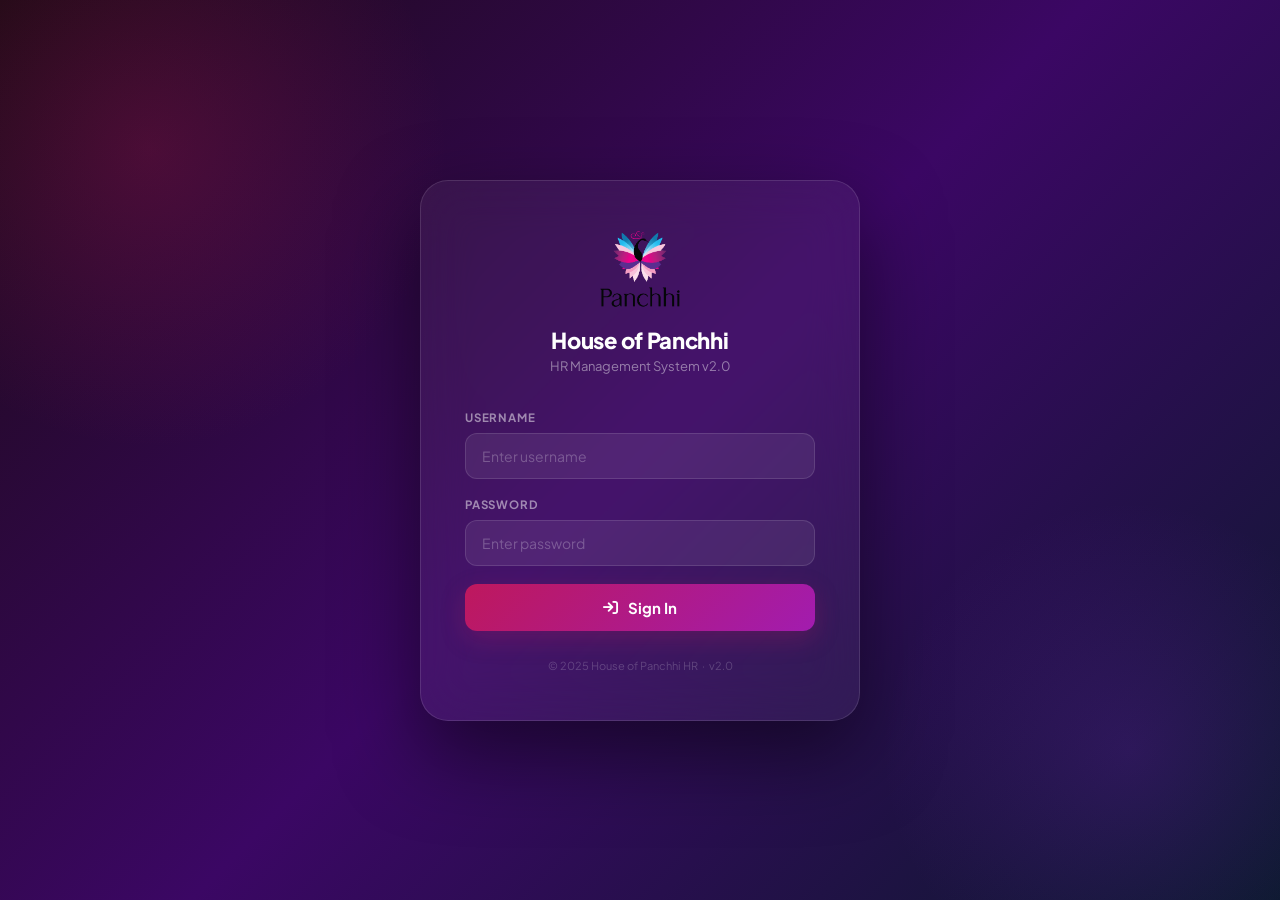
<file: gatepass.html>
<!DOCTYPE html>
<html lang="en">
<head>
<meta charset="UTF-8">
<meta name="viewport" content="width=device-width, initial-scale=1.0">
<title>Gate Pass — House of Panchhi HR</title>
<link rel="icon" type="image/png" href="assets/img/hop-logo-wings.png">
<link rel="preconnect" href="https://fonts.googleapis.com">
<link href="https://fonts.googleapis.com/css2?family=Plus+Jakarta+Sans:wght@300;400;500;600;700;800&family=JetBrains+Mono:wght@400;600&display=swap" rel="stylesheet">
<link rel="stylesheet" href="https://cdnjs.cloudflare.com/ajax/libs/font-awesome/6.5.1/css/all.min.css">
<link rel="stylesheet" href="assets/css/style.css">
<style>
.live-badge{display:inline-flex;align-items:center;gap:5px;padding:4px 10px;background:var(--danger-light);color:var(--danger);border-radius:20px;font-size:11px;font-weight:800;}
.early-box{background:var(--warning-light);border:1px solid #fcd34d;border-radius:var(--radius-md);padding:14px 16px;margin-top:12px;display:none;}
.early-box .ev{font-size:22px;font-weight:800;color:#92400e;}
.early-box .el{font-size:12px;color:#b45309;font-weight:600;margin-top:2px;}
.on-time-box{background:var(--success-light);border:1px solid #6ee7b7;border-radius:var(--radius-md);padding:14px 16px;margin-top:12px;display:none;}
.monthly-bar{height:7px;background:var(--gray-200);border-radius:4px;overflow:hidden;margin-top:4px;}
.monthly-bar-fill{height:100%;border-radius:4px;background:linear-gradient(90deg,var(--primary),#a21caf);transition:width .6s;}
.outside-badge{display:inline-flex;align-items:center;gap:5px;background:#fef9c3;color:#854d0e;padding:3px 9px;border-radius:20px;font-size:11px;font-weight:800;}
</style>
</head>
<body>
<div class="app-wrapper active" id="appWrapper">
<div class="sidebar-overlay" id="sidebarOverlay" onclick="closeSidebar()"></div>
<nav class="sidebar" id="sidebar">
  <div class="sidebar-brand">
    <img src="assets/img/hop-logo-wings.png" alt="HOP" class="sidebar-logo-img" onerror="this.style.display='none'">
    <div class="brand-text"><h2>House of Panchhi</h2><span>HR Software v2.0</span></div>
  </div>
      <div class="sidebar-nav">
    <div class="nav-section">
      <div class="nav-section-title">Main</div>
      <div class="nav-link" onclick="window.location='index.html'"><i class="fas fa-th-large"></i> Dashboard</div>
    </div>
    <div class="nav-section">
      <div class="nav-section-title">HR &amp; Payroll</div>
      <div class="nav-link" onclick="window.location='employees.html'"><i class="fas fa-users"></i> Employee Directory</div>
      <div class="nav-link" onclick="window.location='attendance.html'"><i class="fas fa-calendar-check"></i> Attendance</div>
      <div class="nav-link active" onclick="window.location='gatepass.html'"><i class="fas fa-door-open"></i> Gate Pass</div>
      <div class="nav-link" onclick="window.location='leave.html'"><i class="fas fa-calendar-days"></i> Leave Management</div>
      <div class="nav-link" onclick="window.location='salary.html'"><i class="fas fa-money-bill-wave"></i> Salary / Payroll</div>
    </div>
    <div class="nav-section">
      <div class="nav-section-title">Operations</div>
      <div class="nav-link" onclick="window.location='store.html'"><i class="fas fa-boxes-stacked"></i> Store &amp; Inventory</div>
      <div class="nav-link" onclick="showMaintenance('Expenses','Coming soon!')"><i class="fas fa-receipt"></i> Expenses <span class="nav-soon">Soon</span></div>
      <div class="nav-link" onclick="showMaintenance('Visitor Log','Coming soon!')"><i class="fas fa-person-walking-arrow-right"></i> Visitor Log <span class="nav-soon">Soon</span></div>
    </div>
    <div class="nav-section">
      <div class="nav-section-title">Analytics &amp; Teams</div>
      <div class="nav-link" onclick="window.location='analytics.html'"><i class="fas fa-chart-line"></i> Analytics</div>
      <div class="nav-link" onclick="window.location='teams.html'"><i class="fas fa-people-group"></i> Teams</div>
      <div class="nav-link" onclick="showMaintenance('Tasks','Coming soon!')"><i class="fas fa-list-check"></i> Tasks <span class="nav-soon">Soon</span></div>
      <div class="nav-link" onclick="showMaintenance('Announcements','Coming soon!')"><i class="fas fa-bullhorn"></i> Announcements <span class="nav-soon">Soon</span></div>
    </div>
    <div class="nav-section">
      <div class="nav-section-title">Reports</div>
      <div class="nav-link" onclick="showMaintenance('MIS Reports','Coming soon!')"><i class="fas fa-file-chart-column"></i> MIS Reports <span class="nav-soon">Soon</span></div>
      <div class="nav-link" onclick="showMaintenance('Performance','Coming soon!')"><i class="fas fa-star"></i> Performance <span class="nav-soon">Soon</span></div>
    </div>
    <div class="nav-section">
      <div class="nav-section-title">System</div>
      <div class="nav-link" onclick="window.location='index.html?page=settings'"><i class="fas fa-sliders"></i> Settings</div>
      <div class="nav-link" onclick="window.location='index.html?page=profile'"><i class="fas fa-user-circle"></i> My Profile</div>
      <div class="nav-link" onclick="Auth.logout()" style="color:var(--danger)"><i class="fas fa-right-from-bracket"></i> Logout</div>
    </div>
  </div>
  <div class="sidebar-footer">
    <div class="user-avatar" id="sidebarAvatar">AT</div>
    <div class="user-info"><h4 id="sidebarName">Aditya Tomar</h4><span><span class="online-dot"></span><span id="sidebarRole"> Super Admin</span></span></div>
  </div>
</nav>

<div class="main-content">
  <header class="top-header">
    <div class="header-left">
      <button class="menu-toggle" onclick="toggleSidebar()"><i class="fas fa-bars"></i></button>
      <div class="page-title"><h1>Gate Pass</h1><p>Track exits, early going & monthly summary</p></div>
    </div>
    <div class="header-right">
      <div class="header-clock"><i class="fas fa-clock"></i><span id="liveClock"></span></div>
      <button class="btn btn-outline btn-sm" onclick="refreshAll()"><i class="fas fa-rotate"></i> Refresh</button>
      <div class="header-avatar" id="headerAvatar">AT</div>
    </div>
  </header>

  <div class="page-content">
    <!-- Stats -->
    <div class="stat-cards">
      <div class="stat-card amber"><div class="stat-icon amber"><i class="fas fa-door-open"></i></div><div class="stat-number" id="st-outside">0</div><div class="stat-label">Currently Outside</div></div>
      <div class="stat-card green"><div class="stat-icon green"><i class="fas fa-door-closed"></i></div><div class="stat-number" id="st-returned">0</div><div class="stat-label">Returned Today</div></div>
      <div class="stat-card rose"><div class="stat-icon rose"><i class="fas fa-passport"></i></div><div class="stat-number" id="st-total">0</div><div class="stat-label">Total Today</div></div>
      <div class="stat-card red"><div class="stat-icon red"><i class="fas fa-clock-rotate-left"></i></div><div class="stat-number" id="st-earlyTotal">0</div><div class="stat-label">Total Early Today</div></div>
    </div>

    <div class="grid-1-2">
      <!-- Issue Form -->
      <div class="form-card">
        <div class="form-card-title"><i class="fas fa-plus-circle"></i> Issue New Gate Pass</div>
        <div class="form-group mb-16">
          <label>Employee *</label>
          <select id="gp_emp" onchange="onEmpChange()">
            <option value="">Loading employees...</option>
          </select>
        </div>
        <div id="gp_strip" style="display:none;background:var(--gray-50);border-radius:var(--radius-sm);padding:10px 13px;margin-bottom:14px;font-size:12.5px;border:1px solid var(--gray-200)">
          <div style="display:flex;justify-content:space-between;flex-wrap:wrap;gap:6px">
            <div><span style="color:var(--gray-500)">Dept:</span> <strong id="gp_dept">—</strong></div>
            <div><span style="color:var(--gray-500)">Shift:</span> <strong id="gp_shift">—</strong></div>
            <div><span style="color:var(--gray-500)">Phone:</span> <strong id="gp_phone" class="font-mono">—</strong></div>
            <div><span style="color:var(--gray-500)">This month:</span> <strong id="gp_monthly" style="color:var(--danger)">0 passes</strong></div>
          </div>
        </div>
        <div class="form-grid form-grid-2" style="gap:12px;margin-bottom:14px">
          <div class="form-group"><label>Date *</label><input type="date" id="gp_date"></div>
          <div class="form-group"><label>Out Time *</label><input type="time" id="gp_outTime" onchange="calcEarly()"></div>
        </div>
        <div class="form-group mb-16">
          <label>Purpose *</label>
          <select id="gp_purpose" onchange="checkOther()">
            <option value="">Select purpose...</option>
            <option>Personal Work</option>
            <option>Company Work</option>
            <option>Medical Emergency</option>
            <option>Doctor Visit</option>
            <option>Bank Work</option>
            <option>Family Emergency</option>
            <option>Government Work</option>
            <option>Other</option>
          </select>
        </div>
        <div class="form-group mb-14" id="gp_otherWrap" style="display:none">
          <label>Specify Reason</label>
          <input type="text" id="gp_otherText" placeholder="Enter custom reason...">
        </div>
        <div class="form-group mb-14">
          <label>Expected Return Time</label>
          <input type="time" id="gp_expectedReturn">
        </div>

        <!-- Early box -->
        <div class="early-box" id="gp_earlyBox">
          <div style="display:flex;align-items:center;gap:10px">
            <i class="fas fa-clock" style="color:#b45309;font-size:18px"></i>
            <div><div class="ev" id="gp_earlyVal">—</div><div class="el">Early from shift end (<span id="gp_shiftEnd">—</span>)</div></div>
          </div>
        </div>
        <!-- On-time box -->
        <div class="on-time-box" id="gp_onTimeBox">
          <div style="display:flex;align-items:center;gap:10px">
            <i class="fas fa-check-circle" style="color:var(--success);font-size:18px"></i>
            <div style="font-weight:700;color:var(--success)">Going after shift end — No early deduction</div>
          </div>
        </div>

        <button class="btn btn-primary btn-full mt-16" onclick="issuePass()">
          <i class="fas fa-paper-plane"></i> Issue Gate Pass
        </button>
        <div style="margin-top:8px;text-align:center"><span id="sheetStatus" class="sheet-status"></span></div>
      </div>

      <!-- Live Tracking -->
      <div class="table-card" style="margin-bottom:0">
        <div class="table-header">
          <h3><i class="fas fa-location-dot"></i> Live Tracking — Today</h3>
          <span class="live-badge"><i class="fas fa-circle pulse" style="font-size:6px"></i> Live</span>
        </div>
        <div class="table-wrapper">
          <table>
            <thead><tr><th>Employee</th><th>Out</th><th>Purpose</th><th>Early By</th><th>Status</th><th>Return</th></tr></thead>
            <tbody id="gpLiveBody">
              <tr><td colspan="6" class="table-empty"><i class="fas fa-spinner spin"></i><p>Loading...</p></td></tr>
            </tbody>
          </table>
        </div>
      </div>
    </div>

    <!-- Return Section -->
    <div class="form-card mt-24" id="gp_returnSection" style="display:none">
      <div class="form-card-title"><i class="fas fa-arrow-right-to-bracket" style="color:var(--success)"></i> Record Return Time</div>
      <div style="display:flex;gap:14px;align-items:flex-end;flex-wrap:wrap">
        <div class="form-group" style="flex:1;min-width:200px"><label>Employee (Currently Outside)</label>
          <select id="gp_returnEmp"></select>
        </div>
        <div class="form-group"><label>Actual In Time *</label><input type="time" id="gp_returnTime"></div>
        <button class="btn btn-success" onclick="recordReturn()"><i class="fas fa-check-circle"></i> Mark Returned</button>
      </div>
    </div>

    <!-- All Passes Table -->
    <div class="table-card mt-24">
      <div class="table-header">
        <h3><i class="fas fa-list-check"></i> All Gate Passes</h3>
        <div style="display:flex;gap:10px;align-items:center;flex-wrap:wrap">
          <input type="date" id="gp_filterDate" style="padding:7px 11px;border:1.5px solid var(--gray-200);border-radius:var(--radius-sm);font-size:13px;outline:none" onchange="renderAll()">
          <button class="btn btn-outline btn-sm" onclick="exportGP()"><i class="fas fa-download"></i> Export</button>
        </div>
      </div>
      <div class="table-wrapper">
        <table>
          <thead><tr><th>Date</th><th>Employee</th><th>Dept</th><th>Out</th><th>Return</th><th>Duration</th><th>Early By</th><th>Purpose</th><th>Status</th></tr></thead>
          <tbody id="gpAllBody"><tr><td colspan="9" class="table-empty"><i class="fas fa-spinner spin"></i><p>Loading...</p></td></tr></tbody>
        </table>
      </div>
    </div>

    <!-- Monthly Summary -->
    <div class="table-card mt-24">
      <div class="table-header">
        <h3><i class="fas fa-calendar-alt"></i> Monthly Summary</h3>
        <select id="gp_summaryMonth" style="padding:7px 11px;border:1.5px solid var(--gray-200);border-radius:var(--radius-sm);font-size:13px;outline:none" onchange="renderSummary()"></select>
      </div>
      <div class="table-wrapper">
        <table>
          <thead><tr><th>Employee</th><th>Dept</th><th>Shift End</th><th>Passes</th><th>Total Early</th><th>3-HR Grace Used</th><th>Excess (Deductible)</th></tr></thead>
          <tbody id="gpSummaryBody"><tr><td colspan="7" class="table-empty"><i class="fas fa-chart-bar"></i><p>Select month to view</p></td></tr></tbody>
        </table>
      </div>
    </div>

    <div style="text-align:center;padding:16px;margin-top:12px;border-top:1px solid var(--gray-100)">
      <span style="font-size:12px;color:var(--gray-400);font-weight:600">House of Panchhi HR &nbsp;·&nbsp; </span>
      <span class="credit-name">Crafted with ❤️ by Aditya Tomar</span>
    </div>
  </div>
</div>
</div>

<script src="assets/js/app.js"></script>
<script>
/* ══════════════════════════════════════
   GATE PASS MODULE v2.0
   Data source: Google Sheets
   Per-employee shift from Sheets
   3-hr grace for Senior staff
══════════════════════════════════════ */

let allEmps  = [];
let allGP    = [];  // today's passes (in memory)
let monthGP  = [];  // for summary

/* ── Init ── */
window.addEventListener('load', async () => {
  if (!Auth.require()) return;
  loadProfileInSidebar();
  updateClock(); setInterval(updateClock, 1000);

  const today = todayStr();
  document.getElementById('gp_date').value       = today;
  document.getElementById('gp_date').max         = today;
  document.getElementById('gp_filterDate').value = today;
  document.getElementById('gp_filterDate').max   = today;

  populateMonthDrop();

  // Load employees from Sheets
  allEmps = await GSheet.read('Employees');
  populateEmpDrop();

  await refreshAll();
});

async function refreshAll() {
  const date = document.getElementById('gp_filterDate').value || todayStr();
  allGP = await GSheet.read('GatePass', 'date:' + date);
  renderStats();
  renderLive();
  renderAll();
  renderSummary();
}

/* ── Dropdowns ── */
function populateEmpDrop() {
  const sel = document.getElementById('gp_emp');
  sel.innerHTML = '<option value="">Search & select employee...</option>';
  allEmps.filter(e => e.status === 'ACTIVE')
    .sort((a,b) => (a.fullname||'').localeCompare(b.fullname||''))
    .forEach(e => {
      sel.innerHTML += `<option value="${e.ecode}">${e.ecode} — ${e.fullname} (${e.department||''})</option>`;
    });
}

function populateMonthDrop() {
  const sel = document.getElementById('gp_summaryMonth');
  sel.innerHTML = '';
  for (let i = 0; i < 6; i++) {
    const d   = new Date(); d.setMonth(d.getMonth() - i);
    const val = d.toISOString().slice(0, 7);
    const lbl = d.toLocaleDateString('en-IN', { month:'long', year:'numeric' });
    sel.innerHTML += `<option value="${val}"${i===0?' selected':''}>${lbl}</option>`;
  }
}

/* ── Employee selection ── */
function onEmpChange() {
  const ecode = document.getElementById('gp_emp').value;
  const emp   = allEmps.find(e => e.ecode === ecode);
  const strip = document.getElementById('gp_strip');
  if (!emp) { strip.style.display='none'; hideEarlyBoxes(); return; }

  strip.style.display = 'block';
  document.getElementById('gp_dept').textContent  = emp.department || '—';
  document.getElementById('gp_phone').textContent = emp.mobile     || '—';

  const shift = emp.shiftStart && emp.shiftEnd
    ? `${formatTime(emp.shiftStart)} – ${formatTime(emp.shiftEnd)}`
    : getShiftLabel(emp.shift);
  document.getElementById('gp_shift').textContent = shift;

  // Count this month's passes
  const month = new Date().toISOString().slice(0, 7);
  const cnt   = allGP.filter(g => g.ecode === ecode && (g.date||'').startsWith(month)).length;
  document.getElementById('gp_monthly').textContent = `${cnt} pass${cnt!==1?'es':''} this month`;

  calcEarly();
}

/* ── Early calculation (per-employee shift) ── */
function calcEarly() {
  const ecode   = document.getElementById('gp_emp').value;
  const outTime = document.getElementById('gp_outTime').value;
  const emp     = allEmps.find(e => e.ecode === ecode);
  if (!emp || !outTime) { hideEarlyBoxes(); return; }

  const shiftEnd = emp.shiftEnd || (emp.shift ? emp.shift.split('-')[1] : '19:00');
  if (!shiftEnd) { hideEarlyBoxes(); return; }

  document.getElementById('gp_shiftEnd').textContent = formatTime(shiftEnd);
  const diff = timeDiffMinutes(outTime, shiftEnd); // positive = early

  const earlyBox  = document.getElementById('gp_earlyBox');
  const onTimeBox = document.getElementById('gp_onTimeBox');

  if (diff > 0) {
    earlyBox.style.display  = 'block';
    onTimeBox.style.display = 'none';
    document.getElementById('gp_earlyVal').textContent = minutesToHHMM(diff) + ' early';
  } else {
    earlyBox.style.display  = 'none';
    onTimeBox.style.display = 'block';
  }
}

function hideEarlyBoxes() {
  document.getElementById('gp_earlyBox').style.display  = 'none';
  document.getElementById('gp_onTimeBox').style.display = 'none';
}

function checkOther() {
  document.getElementById('gp_otherWrap').style.display =
    document.getElementById('gp_purpose').value === 'Other' ? 'block' : 'none';
}

/* ── Issue Pass ── */
async function issuePass() {
  const ecode   = document.getElementById('gp_emp').value;
  const date    = document.getElementById('gp_date').value;
  const outTime = document.getElementById('gp_outTime').value;
  const purpose = document.getElementById('gp_purpose').value;

  if (!ecode || !date || !outTime || !purpose) {
    showToast('error','Required','Fill all required fields'); return;
  }

  const emp      = allEmps.find(e => e.ecode === ecode);
  if (!emp) return;

  const shiftEnd   = emp.shiftEnd || (emp.shift ? emp.shift.split('-')[1] : '19:00') || '19:00';
  const earlyMin   = Math.max(0, timeDiffMinutes(outTime, shiftEnd));
  const purposeFin = purpose === 'Other'
    ? (document.getElementById('gp_otherText').value.trim() || 'Other')
    : purpose;

  const gp = {
    id              : genId('GP'),
    ecode           : emp.ecode,
    empName         : emp.fullname,
    department      : emp.department,
    mobile          : emp.mobile,
    shiftStart      : emp.shiftStart || '10:00',
    shiftEnd        : shiftEnd,
    date, outTime,
    returnTime      : '',
    expectedReturn  : document.getElementById('gp_expectedReturn').value || '',
    purpose         : purposeFin,
    earlyMinutes    : earlyMin,
    durationMinutes : 0,
    status          : 'OUT',
  };

  const result = await GSheet.send('GatePass_Issue', gp);
  if (!result.success) { showToast('error','Failed',result.error||'Could not save'); return; }

  // Reset form
  document.getElementById('gp_emp').value            = '';
  document.getElementById('gp_outTime').value        = '';
  document.getElementById('gp_purpose').value        = '';
  document.getElementById('gp_expectedReturn').value = '';
  document.getElementById('gp_otherText').value      = '';
  document.getElementById('gp_otherWrap').style.display = 'none';
  document.getElementById('gp_strip').style.display  = 'none';
  hideEarlyBoxes();

  allGP.push(gp);
  renderStats(); renderLive(); renderAll();
  showToast('success','Gate Pass Issued!',
    `${emp.fullname} — Out at ${formatTime(outTime)}${earlyMin>0?' ('+minutesToHHMM(earlyMin)+' early)':''}`);
}

/* ── Record Return ── */
async function recordReturn() {
  const gpId    = document.getElementById('gp_returnEmp').value;
  const retTime = document.getElementById('gp_returnTime').value;
  if (!gpId || !retTime) { showToast('error','Required','Select employee and return time'); return; }

  const gp  = allGP.find(g => g.id === gpId);
  if (!gp) return;

  const duration = Math.max(0, timeDiffMinutes(gp.outTime, retTime));
  const result   = await GSheet.send('GatePass_Return', {
    id: gpId, returnTime: retTime, durationMinutes: duration
  });
  if (!result.success) { showToast('error','Failed','Could not update'); return; }

  gp.returnTime      = retTime;
  gp.durationMinutes = duration;
  gp.status          = 'RETURNED';

  document.getElementById('gp_returnTime').value = '';
  renderStats(); renderLive(); renderAll();
  showToast('success','Returned!',`${gp.empName} — Out for ${minutesToHHMM(duration)}`);
}

/* ── Stats ── */
function renderStats() {
  const today   = document.getElementById('gp_filterDate').value || todayStr();
  const todayGP = allGP.filter(g => g.date === today);
  const outside = todayGP.filter(g => g.status === 'OUT');

  document.getElementById('st-outside').textContent  = outside.length;
  document.getElementById('st-returned').textContent = todayGP.filter(g=>g.status==='RETURNED').length;
  document.getElementById('st-total').textContent    = todayGP.length;
  const totalEarly = todayGP.reduce((s,g)=>s+(g.earlyMinutes||0), 0);
  document.getElementById('st-earlyTotal').textContent = totalEarly>0 ? minutesToHHMM(totalEarly) : '0';

  // Return section
  const rs = document.getElementById('gp_returnSection');
  const re = document.getElementById('gp_returnEmp');
  if (outside.length > 0) {
    rs.style.display = 'block';
    re.innerHTML = '<option value="">Select employee outside...</option>';
    outside.forEach(g => {
      re.innerHTML += `<option value="${g.id}">${g.empName} — Out ${formatTime(g.outTime)}</option>`;
    });
  } else {
    rs.style.display = 'none';
  }
}

/* ── Live Tracking ── */
function renderLive() {
  const today   = document.getElementById('gp_filterDate').value || todayStr();
  const todayGP = [...allGP].filter(g=>g.date===today).reverse();
  const body    = document.getElementById('gpLiveBody');

  if (!todayGP.length) {
    body.innerHTML = `<tr><td colspan="6" class="table-empty"><i class="fas fa-door-closed"></i><p>No passes today</p></td></tr>`;
    return;
  }
  body.innerHTML = '';
  todayGP.forEach(g => {
    const isOut = g.status === 'OUT';
    body.innerHTML += `<tr>
      <td>
        <div style="font-weight:700">${g.empName}</div>
        <div class="font-mono" style="font-size:10.5px;color:var(--gray-400)">${g.ecode}</div>
      </td>
      <td class="font-mono">${formatTime(g.outTime)}</td>
      <td style="font-size:12.5px">${g.purpose||'—'}</td>
      <td>${g.earlyMinutes>0
        ? `<span style="color:var(--danger);font-weight:700">${minutesToHHMM(g.earlyMinutes)}</span>`
        : '<span style="color:var(--success);font-size:12px">After shift</span>'}</td>
      <td><span class="badge badge-${isOut?'amber':'green'}">
        ${isOut ? '<i class="fas fa-circle pulse" style="font-size:6px"></i> OUTSIDE' : '<i class="fas fa-check-circle"></i> RETURNED'}
      </span></td>
      <td class="font-mono">${g.returnTime ? formatTime(g.returnTime) : '<span style="color:var(--gray-400)">Awaited</span>'}</td>
    </tr>`;
  });
}

/* ── All Passes Table ── */
function renderAll() {
  const date = document.getElementById('gp_filterDate')?.value || todayStr();
  const data = allGP.filter(g => g.date === date);
  const body = document.getElementById('gpAllBody');

  if (!data.length) {
    body.innerHTML = `<tr><td colspan="9" class="table-empty"><i class="fas fa-inbox"></i><p>No passes for this date</p></td></tr>`;
    return;
  }
  body.innerHTML = '';
  data.forEach(g => {
    body.innerHTML += `<tr>
      <td style="font-size:12px">${formatDate(g.date)}</td>
      <td>
        <div style="font-weight:700">${g.empName}</div>
        <div class="font-mono" style="font-size:10.5px;color:var(--gray-400)">${g.ecode}</div>
      </td>
      <td style="font-size:12px">${g.department||'—'}</td>
      <td class="font-mono">${formatTime(g.outTime)}</td>
      <td class="font-mono">${g.returnTime ? formatTime(g.returnTime) : '—'}</td>
      <td>${g.durationMinutes ? minutesToHHMM(g.durationMinutes) : '—'}</td>
      <td>${g.earlyMinutes>0
        ? `<span style="color:var(--danger);font-weight:700">${minutesToHHMM(g.earlyMinutes)}</span>`
        : '—'}</td>
      <td style="font-size:12.5px">${g.purpose||'—'}</td>
      <td><span class="badge badge-${g.status==='OUT'?'amber':'green'}">${g.status}</span></td>
    </tr>`;
  });
}

/* ── Monthly Summary (with 3-hr grace) ── */
async function renderSummary() {
  const month = document.getElementById('gp_summaryMonth')?.value || new Date().toISOString().slice(0,7);
  const body  = document.getElementById('gpSummaryBody');
  body.innerHTML = `<tr><td colspan="7" class="table-empty"><i class="fas fa-spinner spin"></i><p>Loading...</p></td></tr>`;

  monthGP = await GSheet.read('GatePass', 'month:' + month);

  if (!monthGP.length) {
    body.innerHTML = `<tr><td colspan="7" class="table-empty"><i class="fas fa-chart-bar"></i><p>No gate passes in this month</p></td></tr>`;
    return;
  }

  // Group by employee
  const empMap = {};
  monthGP.forEach(g => {
    if (!empMap[g.ecode]) {
      const emp = allEmps.find(e => e.ecode === g.ecode);
      empMap[g.ecode] = {
        name       : g.empName,
        dept       : g.department,
        shiftEnd   : g.shiftEnd || '19:00',
        tagSenior  : emp?.tagSenior || false,
        passes     : 0,
        totalEarly : 0,
      };
    }
    empMap[g.ecode].passes++;
    empMap[g.ecode].totalEarly += (g.earlyMinutes || 0);
  });

  body.innerHTML = '';
  Object.values(empMap)
    .sort((a,b) => b.totalEarly - a.totalEarly)
    .forEach(e => {
      // 3-hr grace = 180 minutes for senior staff
      const graceMins = e.tagSenior ? 180 : 0;
      const used      = Math.min(e.totalEarly, graceMins);
      const excess    = Math.max(0, e.totalEarly - graceMins);

      body.innerHTML += `<tr>
        <td>
          <div style="font-weight:700">${e.name}</div>
          ${e.tagSenior ? '<span class="emp-tag tag-senior" style="font-size:9px"><i class="fas fa-star" style="font-size:7px"></i> Senior</span>' : ''}
        </td>
        <td style="font-size:12.5px">${e.dept}</td>
        <td class="font-mono" style="font-size:12px">${formatTime(e.shiftEnd)}</td>
        <td>
          <span style="font-weight:800;color:var(--primary)">${e.passes}</span>
          <div class="monthly-bar" style="width:80px">
            <div class="monthly-bar-fill" style="width:${Math.min(100,e.passes*20)}%"></div>
          </div>
        </td>
        <td style="font-weight:700;color:${e.totalEarly>0?'var(--danger)':'var(--success)'}">
          ${e.totalEarly>0 ? minutesToHHMM(e.totalEarly) : '—'}
        </td>
        <td>
          ${e.tagSenior
            ? `<span style="font-weight:700;color:var(--warning)">${minutesToHHMM(used)} / 3 hr</span>`
            : '<span style="color:var(--gray-400);font-size:12px">Not eligible</span>'}
        </td>
        <td>
          ${excess > 0
            ? `<span style="color:var(--danger);font-weight:800">${minutesToHHMM(excess)}</span>
               <div style="font-size:10.5px;color:var(--gray-400);margin-top:2px">Will be deducted</div>`
            : '<span style="color:var(--success);font-weight:700">None</span>'}
        </td>
      </tr>`;
    });
}

/* ── Export ── */
function exportGP() {
  const date = document.getElementById('gp_filterDate')?.value || todayStr();
  const data = allGP.filter(g => g.date === date);
  if (!data.length) { showToast('warning','No Data','No passes for this date'); return; }
  downloadCSV(`GatePass_${date}.csv`, data,
    ['date','ecode','empName','department','outTime','returnTime','durationMinutes','earlyMinutes','purpose','status']);
}
</script>

<!-- MAINTENANCE MODAL -->
<div class="maintenance-overlay" id="maintenanceModal">
  <div class="maintenance-box">
    <div style="font-size:52px;margin-bottom:16px">🚧</div>
    <div class="maintenance-badge"><i class="fas fa-hard-hat"></i>&nbsp;Under Construction</div>
    <h3 style="font-size:20px;font-weight:800;color:var(--gray-900);margin-bottom:8px" id="maintenanceTitle">Coming Soon</h3>
    <p style="font-size:13.5px;color:var(--gray-500);line-height:1.7;margin-bottom:24px" id="maintenanceDesc">This module is being developed. Coming soon!</p>
    <button class="btn btn-primary" onclick="document.getElementById('maintenanceModal').classList.remove('show')" style="margin:0 auto">
      <i class="fas fa-thumbs-up"></i>&nbsp;Got it!
    </button>
  </div>
</div>
<!-- MAINTENANCE MODAL -->
<div class="maintenance-overlay" id="maintenanceModal">
  <div class="maintenance-box">
    <div style="font-size:52px;margin-bottom:16px">🚧</div>
    <div class="maintenance-badge"><i class="fas fa-hard-hat"></i>&nbsp;Under Construction</div>
    <h3 style="font-size:20px;font-weight:800;color:var(--gray-900);margin-bottom:8px" id="maintenanceTitle">Coming Soon</h3>
    <p style="font-size:13.5px;color:var(--gray-500);line-height:1.7;margin-bottom:24px" id="maintenanceDesc">This module is being developed. Coming soon!</p>
    <button class="btn btn-primary" onclick="document.getElementById('maintenanceModal').classList.remove('show')" style="margin:0 auto">
      <i class="fas fa-thumbs-up"></i>&nbsp;Got it!
    </button>
  </div>
</div>
</body>
</html>
</file>
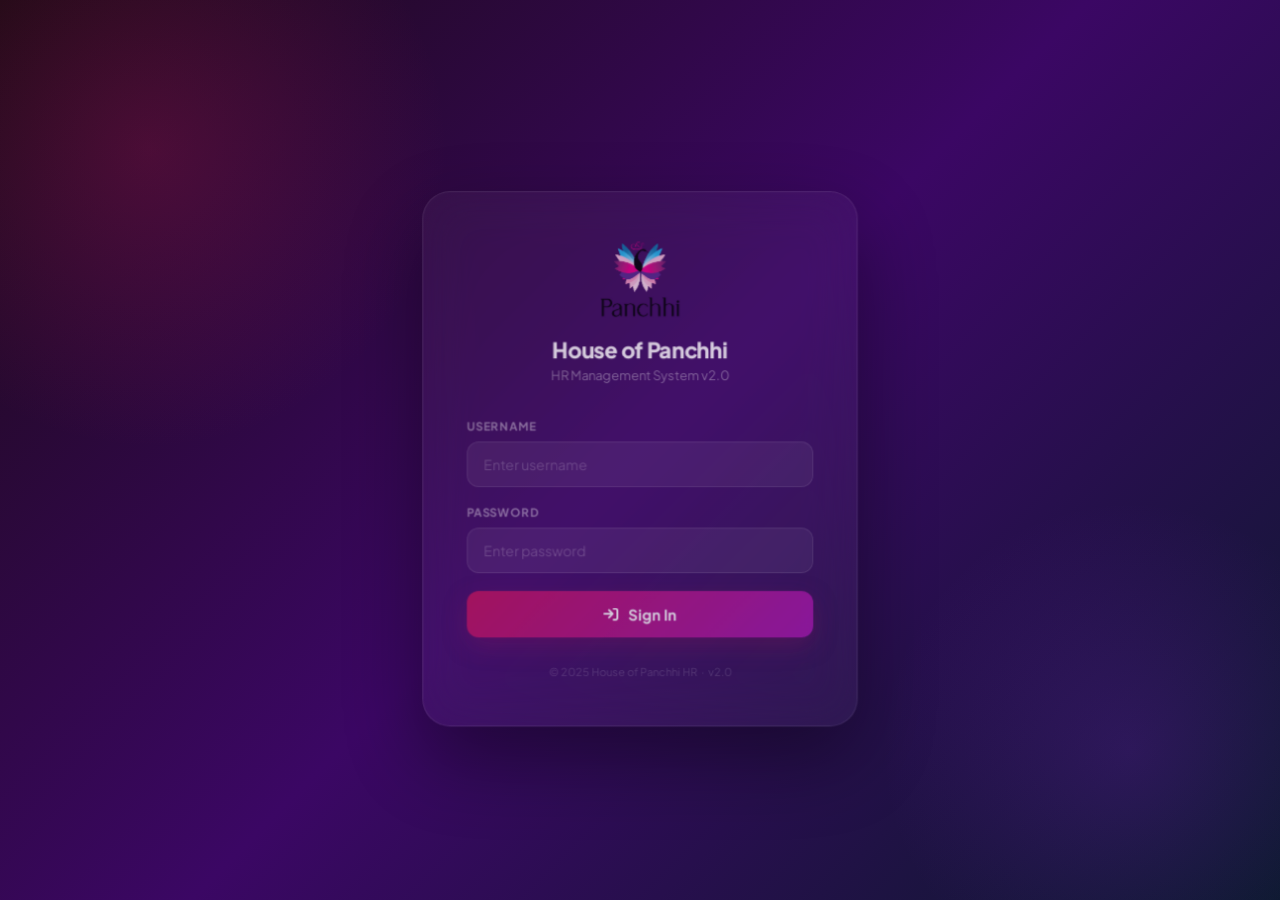
<file: leave.html>
<!DOCTYPE html>
<html lang="en">
<head>
<meta charset="UTF-8">
<meta name="viewport" content="width=device-width, initial-scale=1.0">
<title>Leave Management — House of Panchhi HR</title>
<link rel="icon" type="image/png" href="assets/img/hop-logo-wings.png">
<link rel="preconnect" href="https://fonts.googleapis.com">
<link href="https://fonts.googleapis.com/css2?family=Plus+Jakarta+Sans:wght@300;400;500;600;700;800&family=JetBrains+Mono:wght@400;600&display=swap" rel="stylesheet">
<link rel="stylesheet" href="https://cdnjs.cloudflare.com/ajax/libs/font-awesome/6.5.1/css/all.min.css">
<link rel="stylesheet" href="assets/css/style.css">
<style>
.leave-tabs{display:flex;gap:4px;border-bottom:2px solid var(--gray-200);margin-bottom:24px;overflow-x:auto;}
.leave-tab{padding:10px 20px;font-size:13px;font-weight:700;color:var(--gray-500);cursor:pointer;border-bottom:2px solid transparent;margin-bottom:-2px;white-space:nowrap;transition:all .2s;}
.leave-tab:hover{color:var(--gray-800);}
.leave-tab.active{color:var(--primary);border-bottom-color:var(--primary);}
.leave-section{display:none;}
.leave-section.active{display:block;}
.wallet-card{background:#fff;border:1px solid var(--gray-200);border-radius:var(--radius-lg);padding:18px;text-align:center;transition:all .25s;}
.wallet-card:hover{transform:translateY(-2px);box-shadow:var(--shadow-md);}
.wallet-num{font-size:36px;font-weight:800;line-height:1;}
.wallet-lbl{font-size:12px;font-weight:700;margin-top:5px;text-transform:uppercase;letter-spacing:.6px;}
.wallet-sub{font-size:11px;color:var(--gray-400);margin-top:3px;}
.wallet-bar{width:100%;height:6px;background:var(--gray-100);border-radius:3px;margin-top:8px;overflow:hidden;}
.wallet-bar-fill{height:100%;border-radius:3px;transition:width .6s;}
.sl-warn{background:var(--warning-light);border:1px solid #fcd34d;border-radius:var(--radius-sm);padding:11px 14px;font-size:12.5px;color:#92400e;font-weight:600;display:flex;align-items:center;gap:8px;margin-top:10px;}
.badge-leave-pl{background:#d1fae5;color:#065f46;}
.badge-leave-sl{background:#dbeafe;color:#1e40af;}
.badge-leave-lwp{background:#fee2e2;color:#b91c1c;}
</style>
</head>
<body>
<div class="app-wrapper active" id="appWrapper">
<div class="sidebar-overlay" id="sidebarOverlay" onclick="closeSidebar()"></div>
<nav class="sidebar" id="sidebar">
  <div class="sidebar-brand">
    <img src="assets/img/hop-logo-wings.png" alt="HOP" class="sidebar-logo-img" onerror="this.style.display='none'">
    <div class="brand-text"><h2>House of Panchhi</h2><span>HR Software v2.0</span></div>
  </div>
      <div class="sidebar-nav">
    <div class="nav-section">
      <div class="nav-section-title">Main</div>
      <div class="nav-link" onclick="window.location='index.html'"><i class="fas fa-th-large"></i> Dashboard</div>
    </div>
    <div class="nav-section">
      <div class="nav-section-title">HR &amp; Payroll</div>
      <div class="nav-link" onclick="window.location='employees.html'"><i class="fas fa-users"></i> Employee Directory</div>
      <div class="nav-link" onclick="window.location='attendance.html'"><i class="fas fa-calendar-check"></i> Attendance</div>
      <div class="nav-link" onclick="window.location='gatepass.html'"><i class="fas fa-door-open"></i> Gate Pass</div>
      <div class="nav-link active" onclick="window.location='leave.html'"><i class="fas fa-calendar-days"></i> Leave Management</div>
      <div class="nav-link" onclick="window.location='salary.html'"><i class="fas fa-money-bill-wave"></i> Salary / Payroll</div>
    </div>
    <div class="nav-section">
      <div class="nav-section-title">Operations</div>
      <div class="nav-link" onclick="window.location='store.html'"><i class="fas fa-boxes-stacked"></i> Store &amp; Inventory</div>
      <div class="nav-link" onclick="showMaintenance('Expenses','Coming soon!')"><i class="fas fa-receipt"></i> Expenses <span class="nav-soon">Soon</span></div>
      <div class="nav-link" onclick="showMaintenance('Visitor Log','Coming soon!')"><i class="fas fa-person-walking-arrow-right"></i> Visitor Log <span class="nav-soon">Soon</span></div>
    </div>
    <div class="nav-section">
      <div class="nav-section-title">Analytics &amp; Teams</div>
      <div class="nav-link" onclick="window.location='analytics.html'"><i class="fas fa-chart-line"></i> Analytics</div>
      <div class="nav-link" onclick="window.location='teams.html'"><i class="fas fa-people-group"></i> Teams</div>
      <div class="nav-link" onclick="showMaintenance('Tasks','Coming soon!')"><i class="fas fa-list-check"></i> Tasks <span class="nav-soon">Soon</span></div>
      <div class="nav-link" onclick="showMaintenance('Announcements','Coming soon!')"><i class="fas fa-bullhorn"></i> Announcements <span class="nav-soon">Soon</span></div>
    </div>
    <div class="nav-section">
      <div class="nav-section-title">Reports</div>
      <div class="nav-link" onclick="showMaintenance('MIS Reports','Coming soon!')"><i class="fas fa-file-chart-column"></i> MIS Reports <span class="nav-soon">Soon</span></div>
      <div class="nav-link" onclick="showMaintenance('Performance','Coming soon!')"><i class="fas fa-star"></i> Performance <span class="nav-soon">Soon</span></div>
    </div>
    <div class="nav-section">
      <div class="nav-section-title">System</div>
      <div class="nav-link" onclick="window.location='index.html?page=settings'"><i class="fas fa-sliders"></i> Settings</div>
      <div class="nav-link" onclick="window.location='index.html?page=profile'"><i class="fas fa-user-circle"></i> My Profile</div>
      <div class="nav-link" onclick="Auth.logout()" style="color:var(--danger)"><i class="fas fa-right-from-bracket"></i> Logout</div>
    </div>
  </div>
  <div class="sidebar-footer">
    <div class="user-avatar" id="sidebarAvatar">AT</div>
    <div class="user-info"><h4 id="sidebarName">Aditya Tomar</h4><span><span class="online-dot"></span><span id="sidebarRole"> Super Admin</span></span></div>
  </div>
</nav>

<div class="main-content">
  <header class="top-header">
    <div class="header-left">
      <button class="menu-toggle" onclick="toggleSidebar()"><i class="fas fa-bars"></i></button>
      <div class="page-title"><h1>Leave Management</h1><p>PL · SL · LWP · Leave Wallets</p></div>
    </div>
    <div class="header-right">
      <div class="header-clock"><i class="fas fa-clock"></i><span id="liveClock"></span></div>
      <button class="btn btn-outline btn-sm" onclick="refreshAll()"><i class="fas fa-rotate"></i> Refresh</button>
      <div class="header-avatar" id="headerAvatar">AT</div>
    </div>
  </header>

  <div class="page-content">
    <!-- Stats -->
    <div class="stat-cards">
      <div class="stat-card green"><div class="stat-icon green"><i class="fas fa-calendar-check"></i></div><div class="stat-number" id="st-plTotal">—</div><div class="stat-label">Total PL Remaining</div></div>
      <div class="stat-card blue"><div class="stat-icon blue"><i class="fas fa-notes-medical"></i></div><div class="stat-number" id="st-slTotal">—</div><div class="stat-label">Total SL Remaining</div></div>
      <div class="stat-card amber"><div class="stat-icon amber"><i class="fas fa-clock"></i></div><div class="stat-number" id="st-pending">0</div><div class="stat-label">Pending Approval</div></div>
      <div class="stat-card red"><div class="stat-icon red"><i class="fas fa-money-bill-wave"></i></div><div class="stat-number" id="st-lwp">0</div><div class="stat-label">LWP This Month</div></div>
    </div>

    <!-- Tabs -->
    <div class="leave-tabs">
      <div class="leave-tab active" onclick="switchTab('request',this)"><i class="fas fa-plus-circle"></i> New Request</div>
      <div class="leave-tab" onclick="switchTab('pending',this)"><i class="fas fa-clock"></i> Pending <span class="badge badge-amber" id="pendingBadge" style="margin-left:4px">0</span></div>
      <div class="leave-tab" onclick="switchTab('history',this)"><i class="fas fa-history"></i> History</div>
      <div class="leave-tab" onclick="switchTab('wallet',this)"><i class="fas fa-wallet"></i> Leave Wallets</div>
    </div>

    <!-- ══ REQUEST TAB ══ -->
    <div class="leave-section active" id="ltab-request">
      <div class="grid-1-2">
        <div class="form-card">
          <div class="form-card-title"><i class="fas fa-paper-plane"></i> Apply Leave</div>
          <div class="form-group mb-16">
            <label>Employee *</label>
            <select id="lv_emp" onchange="onEmpChange()">
              <option value="">Loading employees...</option>
            </select>
          </div>

          <!-- Wallet strip -->
          <div id="lv_walletStrip" style="display:none;margin-bottom:16px">
            <div style="display:grid;grid-template-columns:repeat(3,1fr);gap:10px">
              <div class="wallet-card" style="padding:12px">
                <div class="wallet-num" style="color:var(--success);font-size:24px" id="lv_plBal">12</div>
                <div class="wallet-lbl" style="color:var(--success)">PL Left</div>
                <div class="wallet-sub">of 12/year</div>
              </div>
              <div class="wallet-card" style="padding:12px">
                <div class="wallet-num" style="color:var(--info);font-size:24px" id="lv_slBal">3</div>
                <div class="wallet-lbl" style="color:var(--info)">SL Left</div>
                <div class="wallet-sub">of 3/year</div>
              </div>
              <div class="wallet-card" style="padding:12px">
                <div class="wallet-num" style="color:var(--danger);font-size:24px" id="lv_lwp">0</div>
                <div class="wallet-lbl" style="color:var(--danger)">LWP</div>
                <div class="wallet-sub">this year</div>
              </div>
            </div>
          </div>

          <div class="form-grid form-grid-2" style="gap:12px;margin-bottom:14px">
            <div class="form-group"><label>From Date *</label><input type="date" id="lv_from" onchange="calcDays()"></div>
            <div class="form-group"><label>To Date *</label><input type="date" id="lv_to" onchange="calcDays()"></div>
          </div>

          <div id="lv_daysPreview" style="display:none;background:var(--primary-light);border-radius:var(--radius-sm);padding:9px 13px;margin-bottom:14px;font-size:13px;font-weight:700;color:var(--primary)">
            <i class="fas fa-calendar"></i> <span id="lv_daysCount">0</span> day(s)
          </div>

          <div class="form-group mb-16">
            <label>Leave Type *</label>
            <select id="lv_type" onchange="onTypeChange()">
              <option value="">Select...</option>
              <option value="PL">PL — Paid Leave</option>
              <option value="SL">SL — Sick Leave (Medical Certificate Required)</option>
              <option value="LWP">LWP — Leave Without Pay</option>
            </select>
          </div>

          <!-- SL warning -->
          <div class="sl-warn" id="lv_slWarn" style="display:none">
            <i class="fas fa-notes-medical"></i>
            <div>Sick Leave requires <strong>Medical Certificate</strong>. Upload below or tick Verified.</div>
          </div>

          <!-- Med cert upload -->
          <div id="lv_medWrap" style="display:none;margin-bottom:14px;margin-top:10px">
            <label style="font-size:11.5px;font-weight:700;color:var(--gray-600);text-transform:uppercase;display:block;margin-bottom:6px">Medical Certificate</label>
            <div class="drop-zone" style="padding:16px" onclick="document.getElementById('lv_medFile').click()">
              <i class="fas fa-file-medical" style="font-size:22px;color:var(--info);margin-bottom:6px;display:block"></i>
              <p style="font-size:12.5px">Upload Certificate (PDF, JPG, PNG)</p>
            </div>
            <input type="file" id="lv_medFile" accept=".pdf,.jpg,.jpeg,.png" style="display:none" onchange="handleMedFile(this)">
            <div id="lv_medPreview" style="display:none;margin-top:8px;padding:9px 13px;background:var(--success-light);border-radius:var(--radius-sm);font-size:12.5px;font-weight:600;color:var(--success)">
              <i class="fas fa-file-circle-check"></i> <span id="lv_medName"></span>
            </div>
            <label style="display:flex;align-items:center;gap:8px;margin-top:10px;font-size:13px;font-weight:600;cursor:pointer">
              <input type="checkbox" id="lv_medVerified" style="width:15px;height:15px;accent-color:var(--primary)">
              Verified manually (original seen)
            </label>
          </div>

          <!-- PL 1/month warning -->
          <div class="alert alert-warning" id="lv_plAlert" style="display:none">
            <i class="fas fa-exclamation-triangle"></i>
            <div>Only <strong>1 PL per month</strong> allowed. Extra days will be counted as LWP.</div>
          </div>

          <div class="form-group mb-16"><label>Reason</label><textarea id="lv_reason" rows="2" placeholder="Reason for leave..."></textarea></div>

          <button class="btn btn-primary btn-full" onclick="submitLeave()">
            <i class="fas fa-paper-plane"></i> Submit Leave Request
          </button>
          <div style="margin-top:8px;text-align:center"><span id="sheetStatus" class="sheet-status"></span></div>
        </div>

        <div>
          <!-- Policy card -->
          <div class="form-card" style="margin-bottom:20px">
            <div class="form-card-title"><i class="fas fa-book-open"></i> Leave Policy</div>
            <div style="font-size:13px;line-height:1.8;color:var(--gray-700)">
              <div style="margin-bottom:10px;padding:10px;background:var(--success-light);border-radius:var(--radius-sm)">
                <strong style="color:var(--success)">PL — Paid Leave</strong><br>
                12/year · Max 1 per month · Balance carries forward
              </div>
              <div style="margin-bottom:10px;padding:10px;background:var(--info-light);border-radius:var(--radius-sm)">
                <strong style="color:var(--info)">SL — Sick Leave</strong><br>
                3/year · Medical certificate mandatory
              </div>
              <div style="padding:10px;background:var(--danger-light);border-radius:var(--radius-sm)">
                <strong style="color:var(--danger)">LWP — Leave Without Pay</strong><br>
                Salary deducted · When PL/SL exhausted
              </div>
            </div>
          </div>

          <!-- Recent leaves -->
          <div class="table-card">
            <div class="table-header"><h3><i class="fas fa-clock-rotate-left"></i> Recent Leaves</h3></div>
            <div class="table-wrapper">
              <table>
                <thead><tr><th>Employee</th><th>Type</th><th>Days</th><th>Status</th></tr></thead>
                <tbody id="recentBody">
                  <tr><td colspan="4" class="table-empty"><i class="fas fa-spinner spin"></i><p>Loading...</p></td></tr>
                </tbody>
              </table>
            </div>
          </div>
        </div>
      </div>
    </div>

    <!-- ══ PENDING TAB ══ -->
    <div class="leave-section" id="ltab-pending">
      <div class="table-card">
        <div class="table-header">
          <h3><i class="fas fa-hourglass-half"></i> Pending Approvals</h3>
          <span class="badge badge-amber" id="pendingBadge2">0</span>
        </div>
        <div class="table-wrapper">
          <table>
            <thead><tr><th>Applied</th><th>Employee</th><th>Dept</th><th>Type</th><th>From</th><th>To</th><th>Days</th><th>Reason</th><th>Med.</th><th>Action</th></tr></thead>
            <tbody id="pendingBody">
              <tr><td colspan="10" class="table-empty"><i class="fas fa-spinner spin"></i><p>Loading...</p></td></tr>
            </tbody>
          </table>
        </div>
      </div>
    </div>

    <!-- ══ HISTORY TAB ══ -->
    <div class="leave-section" id="ltab-history">
      <div class="table-card">
        <div class="table-header">
          <h3><i class="fas fa-history"></i> Leave History</h3>
          <div style="display:flex;gap:10px;flex-wrap:wrap;align-items:center">
            <div class="search-box"><i class="fas fa-search"></i><input type="text" id="histSearch" placeholder="Search employee..." oninput="renderHistory()"></div>
            <select id="histType" onchange="renderHistory()" style="padding:8px 11px;border:1.5px solid var(--gray-200);border-radius:var(--radius-sm);font-size:13px;outline:none">
              <option value="">All Types</option>
              <option value="PL">PL</option>
              <option value="SL">SL</option>
              <option value="LWP">LWP</option>
            </select>
            <select id="histStatus" onchange="renderHistory()" style="padding:8px 11px;border:1.5px solid var(--gray-200);border-radius:var(--radius-sm);font-size:13px;outline:none">
              <option value="">All Status</option>
              <option value="APPROVED">Approved</option>
              <option value="REJECTED">Rejected</option>
              <option value="PENDING">Pending</option>
            </select>
            <button class="btn btn-outline btn-sm" onclick="exportHistory()"><i class="fas fa-download"></i> Export</button>
          </div>
        </div>
        <div class="table-wrapper">
          <table>
            <thead><tr><th>Applied</th><th>Employee</th><th>Dept</th><th>Type</th><th>From</th><th>To</th><th>Days</th><th>Reason</th><th>Status</th></tr></thead>
            <tbody id="histBody">
              <tr><td colspan="9" class="table-empty"><i class="fas fa-spinner spin"></i><p>Loading...</p></td></tr>
            </tbody>
          </table>
        </div>
      </div>
    </div>

    <!-- ══ WALLET TAB ══ -->
    <div class="leave-section" id="ltab-wallet">
      <div style="display:flex;gap:10px;margin-bottom:20px;flex-wrap:wrap">
        <div class="search-box"><i class="fas fa-search"></i><input type="text" id="walletSearch" placeholder="Search employee..." oninput="renderWallets()"></div>
        <select id="walletDept" onchange="renderWallets()" style="padding:9px 12px;border:1.5px solid var(--gray-200);border-radius:var(--radius-sm);font-size:13px;outline:none">
          <option value="">All Departments</option>
        </select>
      </div>
      <div class="table-card">
        <div class="table-header">
          <h3><i class="fas fa-wallet"></i> Leave Wallets</h3>
          <span style="font-size:12px;color:var(--gray-400)">Click Adjust to edit balance</span>
        </div>
        <div class="table-wrapper">
          <table>
            <thead><tr><th>Employee</th><th>Dept</th><th>PL Balance</th><th>SL Balance</th><th>LWP Used</th><th>PL Used</th><th>SL Used</th><th>Actions</th></tr></thead>
            <tbody id="walletBody">
              <tr><td colspan="8" class="table-empty"><i class="fas fa-spinner spin"></i><p>Loading...</p></td></tr>
            </tbody>
          </table>
        </div>
      </div>
    </div>

    <div style="text-align:center;padding:16px;margin-top:12px;border-top:1px solid var(--gray-100)">
      <span style="font-size:12px;color:var(--gray-400);font-weight:600">House of Panchhi HR &nbsp;·&nbsp; </span>
      <span class="credit-name">Crafted with ❤️ by Aditya Tomar</span>
    </div>
  </div>
</div>
</div>

<!-- ADJUST WALLET MODAL -->
<div class="modal-overlay" id="modal-adjustWallet">
  <div class="modal-box modal-box-sm">
    <div class="modal-header">
      <h3><i class="fas fa-sliders" style="color:var(--primary);margin-right:8px"></i>Adjust Leave Balance</h3>
      <button class="modal-close" onclick="closeModal('adjustWallet')"><i class="fas fa-xmark"></i></button>
    </div>
    <input type="hidden" id="adj_ecode">
    <div id="adj_empName" style="font-size:14px;font-weight:700;color:var(--gray-800);margin-bottom:16px;padding:10px;background:var(--gray-50);border-radius:var(--radius-sm)"></div>
    <div class="form-grid form-grid-2" style="gap:12px">
      <div class="form-group"><label>PL Balance</label><input type="number" id="adj_pl" min="0" max="12"></div>
      <div class="form-group"><label>SL Balance</label><input type="number" id="adj_sl" min="0" max="3"></div>
      <div class="form-group"><label>PL Used</label><input type="number" id="adj_plUsed" min="0"></div>
      <div class="form-group"><label>LWP Days</label><input type="number" id="adj_lwp" min="0"></div>
    </div>
    <div class="modal-footer">
      <button class="btn btn-outline" onclick="closeModal('adjustWallet')">Cancel</button>
      <button class="btn btn-primary" onclick="saveAdj()"><i class="fas fa-save"></i> Save to Sheets</button>
    </div>
  </div>
</div>

<script src="assets/js/app.js"></script>
<script>
/* ══════════════════════════════════════
   LEAVE MANAGEMENT MODULE v2.0
   Data source: Google Sheets
   All approval actions → update Sheets
══════════════════════════════════════ */

let allEmps  = [];
let leaveRecs= [];
let medFile  = null;

/* ── Init ── */
window.addEventListener('load', async () => {
  if (!Auth.require()) return;
  loadProfileInSidebar();
  updateClock(); setInterval(updateClock, 1000);
  populateDeptDropdown('walletDept', true);
  await refreshAll();
});

async function refreshAll() {
  const [emps, recs] = await Promise.all([
    GSheet.read('Employees'),
    GSheet.read('Leave'),
  ]);
  allEmps   = emps;
  leaveRecs = recs;

  populateEmpDrop();
  renderStats();
  renderRecent();
  renderPending();
  renderHistory();
  renderWallets();
}

/* ── Emp dropdown ── */
function populateEmpDrop() {
  const sel = document.getElementById('lv_emp');
  sel.innerHTML = '<option value="">Select Employee...</option>';
  allEmps.filter(e=>e.status==='ACTIVE')
    .sort((a,b)=>(a.fullname||'').localeCompare(b.fullname||''))
    .forEach(e => {
      sel.innerHTML += `<option value="${e.ecode}">${e.ecode} — ${e.fullname} (${e.department||''})</option>`;
    });
}

/* ── Tab switch ── */
function switchTab(tab, el) {
  document.querySelectorAll('.leave-tab').forEach(t=>t.classList.remove('active'));
  document.querySelectorAll('.leave-section').forEach(s=>s.classList.remove('active'));
  el.classList.add('active');
  document.getElementById('ltab-'+tab).classList.add('active');
  if (tab==='pending') renderPending();
  if (tab==='history') renderHistory();
  if (tab==='wallet')  renderWallets();
}

/* ── Employee selected ── */
function onEmpChange() {
  const ecode = document.getElementById('lv_emp').value;
  const emp   = allEmps.find(e=>e.ecode===ecode);
  const strip = document.getElementById('lv_walletStrip');
  if (!emp) { strip.style.display='none'; return; }
  strip.style.display='block';
  document.getElementById('lv_plBal').textContent = emp.plBalance??12;
  document.getElementById('lv_slBal').textContent = emp.slBalance??3;
  document.getElementById('lv_lwp').textContent   = emp.lwpUsed??0;
}

/* ── Type change ── */
function onTypeChange() {
  const t = document.getElementById('lv_type').value;
  document.getElementById('lv_slWarn').style.display  = t==='SL' ? 'flex' : 'none';
  document.getElementById('lv_medWrap').style.display  = t==='SL' ? 'block' : 'none';
  checkPLMonth();
}

/* ── Days calculator ── */
function calcDays() {
  const f = document.getElementById('lv_from').value;
  const t = document.getElementById('lv_to').value;
  const p = document.getElementById('lv_daysPreview');
  if (!f || !t) { p.style.display='none'; return; }
  const days = Math.round((new Date(t)-new Date(f))/(1000*60*60*24))+1;
  if (days<1) { p.style.display='none'; return; }
  document.getElementById('lv_daysCount').textContent = days;
  p.style.display='block';
  checkPLMonth();
}

function checkPLMonth() {
  const t     = document.getElementById('lv_type').value;
  const ecode = document.getElementById('lv_emp').value;
  const from  = document.getElementById('lv_from').value;
  const al    = document.getElementById('lv_plAlert');
  if (t!=='PL'||!ecode||!from) { al.style.display='none'; return; }
  const month    = from.slice(0,7);
  const existing = leaveRecs.filter(r=>r.ecode===ecode&&r.type==='PL'&&(r.from||'').startsWith(month)&&r.status==='APPROVED');
  al.style.display = existing.length>0 ? 'flex' : 'none';
}

/* ── Med file ── */
function handleMedFile(input) {
  const f = input.files[0];
  if (!f) return;
  if (f.size>5*1024*1024) { showToast('error','Too Large','Max 5MB'); return; }
  medFile = f;
  document.getElementById('lv_medName').textContent    = f.name;
  document.getElementById('lv_medPreview').style.display = 'block';
}

/* ── Submit Leave ── */
async function submitLeave() {
  const ecode = document.getElementById('lv_emp').value;
  const from  = document.getElementById('lv_from').value;
  const to    = document.getElementById('lv_to').value;
  const type  = document.getElementById('lv_type').value;

  if (!ecode||!from||!to||!type) { showToast('error','Required','Fill all required fields'); return; }

  const emp = allEmps.find(e=>e.ecode===ecode);
  if (!emp) return;

  if (type==='SL' && !medFile && !document.getElementById('lv_medVerified').checked) {
    showToast('error','Med Required','Upload certificate or tick Verified'); return;
  }

  const days = Math.round((new Date(to)-new Date(from))/(1000*60*60*24))+1;

  // Upload medical cert to Drive if present
  let medCert = '';
  if (medFile) {
    const upRes = await GSheet.uploadFile(medFile, 'Medical Certificates');
    if (upRes.success) medCert = upRes.fileUrl;
  }

  const rec = {
    id          : genId('LV'),
    ecode, empName:emp.fullname, department:emp.department,
    type, from, to, days,
    reason      : document.getElementById('lv_reason').value.trim(),
    medCert,
    medVerified : document.getElementById('lv_medVerified')?.checked||false,
    status      : 'PENDING',
    appliedOn   : todayStr(),
  };

  const result = await GSheet.send('Leave_Submit', rec);
  if (!result.success) { showToast('error','Failed',result.error||'Could not submit'); return; }

  leaveRecs.push(rec);

  // Reset form
  document.getElementById('lv_emp').value        = '';
  document.getElementById('lv_from').value       = '';
  document.getElementById('lv_to').value         = '';
  document.getElementById('lv_type').value       = '';
  document.getElementById('lv_reason').value     = '';
  document.getElementById('lv_walletStrip').style.display = 'none';
  document.getElementById('lv_daysPreview').style.display = 'none';
  document.getElementById('lv_slWarn').style.display      = 'none';
  document.getElementById('lv_medWrap').style.display     = 'none';
  document.getElementById('lv_plAlert').style.display     = 'none';
  document.getElementById('lv_medPreview').style.display  = 'none';
  if (document.getElementById('lv_medVerified')) document.getElementById('lv_medVerified').checked=false;
  medFile = null;

  renderStats(); renderRecent(); renderPending();
  showToast('success','Submitted!',`${emp.fullname} — ${days} day(s) ${type} leave submitted`);
}

/* ── Approve ── */
async function approveLeave(id) {
  const idx = leaveRecs.findIndex(r=>r.id===id);
  if (idx<0) return;
  const result = await GSheet.send('Leave_Approve', { id, approvedOn: todayStr() });
  if (!result.success) { showToast('error','Failed','Could not approve'); return; }

  leaveRecs[idx].status     = 'APPROVED';
  leaveRecs[idx].approvedOn = todayStr();

  // Update local employee balance
  const rec  = leaveRecs[idx];
  const eIdx = allEmps.findIndex(e=>e.ecode===rec.ecode);
  if (eIdx>=0) {
    if (rec.type==='PL') {
      allEmps[eIdx].plBalance = Math.max(0,(allEmps[eIdx].plBalance??12)-rec.days);
      allEmps[eIdx].plUsed    = (allEmps[eIdx].plUsed||0)+rec.days;
    } else if (rec.type==='SL') {
      allEmps[eIdx].slBalance = Math.max(0,(allEmps[eIdx].slBalance??3)-rec.days);
      allEmps[eIdx].slUsed    = (allEmps[eIdx].slUsed||0)+rec.days;
    } else if (rec.type==='LWP') {
      allEmps[eIdx].lwpUsed   = (allEmps[eIdx].lwpUsed||0)+rec.days;
    }
  }

  renderStats(); renderPending(); renderHistory(); renderWallets();
  showToast('success','Approved!',`${rec.empName} — ${rec.days}d ${rec.type}`);
}

/* ── Reject ── */
async function rejectLeave(id) {
  const idx = leaveRecs.findIndex(r=>r.id===id);
  if (idx<0) return;
  const result = await GSheet.send('Leave_Reject', { id, rejectedOn: todayStr() });
  if (!result.success) { showToast('error','Failed','Could not reject'); return; }
  leaveRecs[idx].status     = 'REJECTED';
  leaveRecs[idx].rejectedOn = todayStr();
  renderStats(); renderPending(); renderHistory();
  showToast('warning','Rejected','Leave request rejected');
}

/* ── Stats ── */
function renderStats() {
  const active = allEmps.filter(e=>e.status==='ACTIVE');
  document.getElementById('st-plTotal').textContent = active.reduce((s,e)=>s+(e.plBalance??12),0);
  document.getElementById('st-slTotal').textContent = active.reduce((s,e)=>s+(e.slBalance??3),0);
  const pending = leaveRecs.filter(r=>r.status==='PENDING').length;
  document.getElementById('st-pending').textContent = pending;
  document.getElementById('pendingBadge').textContent  = pending;
  document.getElementById('pendingBadge2').textContent = pending;
  const month = new Date().toISOString().slice(0,7);
  document.getElementById('st-lwp').textContent = leaveRecs
    .filter(r=>r.type==='LWP'&&(r.from||'').startsWith(month)&&r.status==='APPROVED')
    .reduce((s,r)=>s+r.days,0);
}

/* ── Recent leaves ── */
function renderRecent() {
  const body   = document.getElementById('recentBody');
  const recent = [...leaveRecs].sort((a,b)=>(b.appliedOn||'').localeCompare(a.appliedOn||'')).slice(0,5);
  if (!recent.length) { body.innerHTML=`<tr><td colspan="4" class="table-empty"><i class="fas fa-inbox"></i><p>No leaves yet</p></td></tr>`; return; }
  const tc = {PL:'badge-leave-pl',SL:'badge-leave-sl',LWP:'badge-leave-lwp'};
  const sc = {PENDING:'badge-amber',APPROVED:'badge-green',REJECTED:'badge-red'};
  body.innerHTML = recent.map(r=>`<tr>
    <td style="font-weight:700">${r.empName||'—'}</td>
    <td><span class="badge ${tc[r.type]||'badge-gray'}">${r.type}</span></td>
    <td style="font-weight:700">${r.days}</td>
    <td><span class="badge ${sc[r.status]||'badge-gray'}">${r.status}</span></td>
  </tr>`).join('');
}

/* ── Pending ── */
function renderPending() {
  const pending = leaveRecs.filter(r=>r.status==='PENDING');
  const body    = document.getElementById('pendingBody');
  if (!pending.length) { body.innerHTML=`<tr><td colspan="10" class="table-empty"><i class="fas fa-check-circle"></i><p>No pending approvals</p></td></tr>`; return; }
  const tc={PL:'badge-leave-pl',SL:'badge-leave-sl',LWP:'badge-leave-lwp'};
  body.innerHTML = pending.map(r=>{
    const med = r.medCert
      ? `<a href="${r.medCert}" target="_blank" class="btn btn-outline btn-sm" style="font-size:10px"><i class="fas fa-file-medical"></i> View</a>`
      : r.medVerified
        ? `<span class="badge badge-green" style="font-size:10px">✓ Verified</span>`
        : r.type==='SL'
          ? `<span class="badge badge-red" style="font-size:10px">Missing</span>`
          : `<span class="badge badge-gray" style="font-size:10px">N/A</span>`;
    return `<tr>
      <td style="font-size:12px">${formatDate(r.appliedOn)}</td>
      <td style="font-weight:700">${r.empName||'—'}</td>
      <td style="font-size:12px">${r.department||'—'}</td>
      <td><span class="badge ${tc[r.type]||'badge-gray'}">${r.type}</span></td>
      <td style="font-size:12px">${formatDate(r.from)}</td>
      <td style="font-size:12px">${formatDate(r.to)}</td>
      <td style="font-weight:800;color:var(--primary)">${r.days}</td>
      <td style="font-size:12px">${r.reason||'—'}</td>
      <td>${med}</td>
      <td><div style="display:flex;gap:6px">
        <button class="btn btn-success btn-sm" onclick="approveLeave('${r.id}')"><i class="fas fa-check"></i> Approve</button>
        <button class="btn btn-danger btn-sm" onclick="rejectLeave('${r.id}')"><i class="fas fa-times"></i> Reject</button>
      </div></td>
    </tr>`;
  }).join('');
}

/* ── History ── */
function renderHistory() {
  const q       = (document.getElementById('histSearch')?.value||'').toLowerCase();
  const typeF   = document.getElementById('histType')?.value||'';
  const statusF = document.getElementById('histStatus')?.value||'';
  const filtered= [...leaveRecs]
    .filter(r=>{
      if (typeF   && r.type  !==typeF)   return false;
      if (statusF && r.status!==statusF) return false;
      if (q && !(r.empName||'').toLowerCase().includes(q) && !(r.ecode||'').toLowerCase().includes(q)) return false;
      return true;
    })
    .sort((a,b)=>(b.appliedOn||'').localeCompare(a.appliedOn||''));
  const body = document.getElementById('histBody');
  if (!filtered.length) { body.innerHTML=`<tr><td colspan="9" class="table-empty"><i class="fas fa-history"></i><p>No records</p></td></tr>`; return; }
  const tc={PL:'badge-leave-pl',SL:'badge-leave-sl',LWP:'badge-leave-lwp'};
  const sc={PENDING:'badge-amber',APPROVED:'badge-green',REJECTED:'badge-red'};
  body.innerHTML=filtered.map(r=>`<tr>
    <td style="font-size:12px">${formatDate(r.appliedOn)}</td>
    <td style="font-weight:700">${r.empName||'—'}</td>
    <td style="font-size:12px">${r.department||'—'}</td>
    <td><span class="badge ${tc[r.type]||'badge-gray'}">${r.type}</span></td>
    <td style="font-size:12px">${formatDate(r.from)}</td>
    <td style="font-size:12px">${formatDate(r.to)}</td>
    <td style="font-weight:800">${r.days}</td>
    <td style="font-size:12px">${r.reason||'—'}</td>
    <td><span class="badge ${sc[r.status]||'badge-gray'}">${r.status}</span></td>
  </tr>`).join('');
}

/* ── Wallets ── */
function renderWallets() {
  const q    = (document.getElementById('walletSearch')?.value||'').toLowerCase();
  const dept = document.getElementById('walletDept')?.value||'';
  const emps = allEmps.filter(e=>{
    if (e.status!=='ACTIVE') return false;
    if (dept && e.department!==dept) return false;
    if (q && !(e.fullname||'').toLowerCase().includes(q) && !(e.ecode||'').toLowerCase().includes(q)) return false;
    return true;
  });
  const body = document.getElementById('walletBody');
  if (!emps.length) { body.innerHTML=`<tr><td colspan="8" class="table-empty"><i class="fas fa-wallet"></i><p>No employees</p></td></tr>`; return; }
  body.innerHTML=emps.map(e=>{
    const pl=e.plBalance??12, sl=e.slBalance??3;
    return `<tr>
      <td>
        <div style="font-weight:700">${e.fullname||'—'}</div>
        <div class="font-mono" style="font-size:10.5px;color:var(--gray-400)">${e.ecode}</div>
      </td>
      <td style="font-size:12.5px">${e.department||'—'}</td>
      <td>
        <div style="font-weight:800;color:var(--success)">${pl}/12</div>
        <div class="wallet-bar" style="width:80px"><div class="wallet-bar-fill" style="width:${Math.round(pl/12*100)}%;background:var(--success)"></div></div>
      </td>
      <td>
        <div style="font-weight:800;color:var(--info)">${sl}/3</div>
        <div class="wallet-bar" style="width:80px"><div class="wallet-bar-fill" style="width:${Math.round(sl/3*100)}%;background:var(--info)"></div></div>
      </td>
      <td style="font-weight:800;color:${(e.lwpUsed||0)>0?'var(--danger)':'var(--gray-400)'}">${e.lwpUsed||0}</td>
      <td style="color:var(--gray-600)">${e.plUsed||0}</td>
      <td style="color:var(--gray-600)">${e.slUsed||0}</td>
      <td><button class="btn btn-outline btn-sm" onclick="openAdj('${e.ecode}')"><i class="fas fa-sliders"></i> Adjust</button></td>
    </tr>`;
  }).join('');
}

/* ── Adjust Wallet ── */
function openAdj(ecode) {
  const e = allEmps.find(x=>x.ecode===ecode);
  if (!e) return;
  document.getElementById('adj_ecode').value  = ecode;
  document.getElementById('adj_empName').textContent = `${e.fullname} (${e.ecode})`;
  document.getElementById('adj_pl').value     = e.plBalance??12;
  document.getElementById('adj_sl').value     = e.slBalance??3;
  document.getElementById('adj_plUsed').value = e.plUsed||0;
  document.getElementById('adj_lwp').value    = e.lwpUsed||0;
  showModal('adjustWallet');
}

async function saveAdj() {
  const ecode = document.getElementById('adj_ecode').value;
  const data  = {
    ecode,
    plBalance : parseInt(document.getElementById('adj_pl').value)||0,
    slBalance : parseInt(document.getElementById('adj_sl').value)||0,
    plUsed    : parseInt(document.getElementById('adj_plUsed').value)||0,
    lwpUsed   : parseInt(document.getElementById('adj_lwp').value)||0,
  };
  const result = await GSheet.send('Leave_AdjustBalance', data);
  if (!result.success) { showToast('error','Failed','Could not adjust'); return; }
  const idx = allEmps.findIndex(e=>e.ecode===ecode);
  if (idx>=0) Object.assign(allEmps[idx], data);
  closeModal('adjustWallet');
  renderWallets(); renderStats();
  showToast('success','Updated','Leave balance adjusted in Sheets');
}

/* ── Export history ── */
function exportHistory() {
  if (!leaveRecs.length) { showToast('warning','Nothing','No records'); return; }
  downloadCSV(`Leave_History_${todayStr()}.csv`, leaveRecs,
    ['appliedOn','ecode','empName','department','type','from','to','days','reason','status']);
}
</script>

<!-- MAINTENANCE MODAL -->
<div class="maintenance-overlay" id="maintenanceModal">
  <div class="maintenance-box">
    <div style="font-size:52px;margin-bottom:16px">🚧</div>
    <div class="maintenance-badge"><i class="fas fa-hard-hat"></i>&nbsp;Under Construction</div>
    <h3 style="font-size:20px;font-weight:800;color:var(--gray-900);margin-bottom:8px" id="maintenanceTitle">Coming Soon</h3>
    <p style="font-size:13.5px;color:var(--gray-500);line-height:1.7;margin-bottom:24px" id="maintenanceDesc">This module is being developed. Coming soon!</p>
    <button class="btn btn-primary" onclick="document.getElementById('maintenanceModal').classList.remove('show')" style="margin:0 auto">
      <i class="fas fa-thumbs-up"></i>&nbsp;Got it!
    </button>
  </div>
</div>
<!-- MAINTENANCE MODAL -->
<div class="maintenance-overlay" id="maintenanceModal">
  <div class="maintenance-box">
    <div style="font-size:52px;margin-bottom:16px">🚧</div>
    <div class="maintenance-badge"><i class="fas fa-hard-hat"></i>&nbsp;Under Construction</div>
    <h3 style="font-size:20px;font-weight:800;color:var(--gray-900);margin-bottom:8px" id="maintenanceTitle">Coming Soon</h3>
    <p style="font-size:13.5px;color:var(--gray-500);line-height:1.7;margin-bottom:24px" id="maintenanceDesc">This module is being developed. Coming soon!</p>
    <button class="btn btn-primary" onclick="document.getElementById('maintenanceModal').classList.remove('show')" style="margin:0 auto">
      <i class="fas fa-thumbs-up"></i>&nbsp;Got it!
    </button>
  </div>
</div>
</body>
</html>
</file>
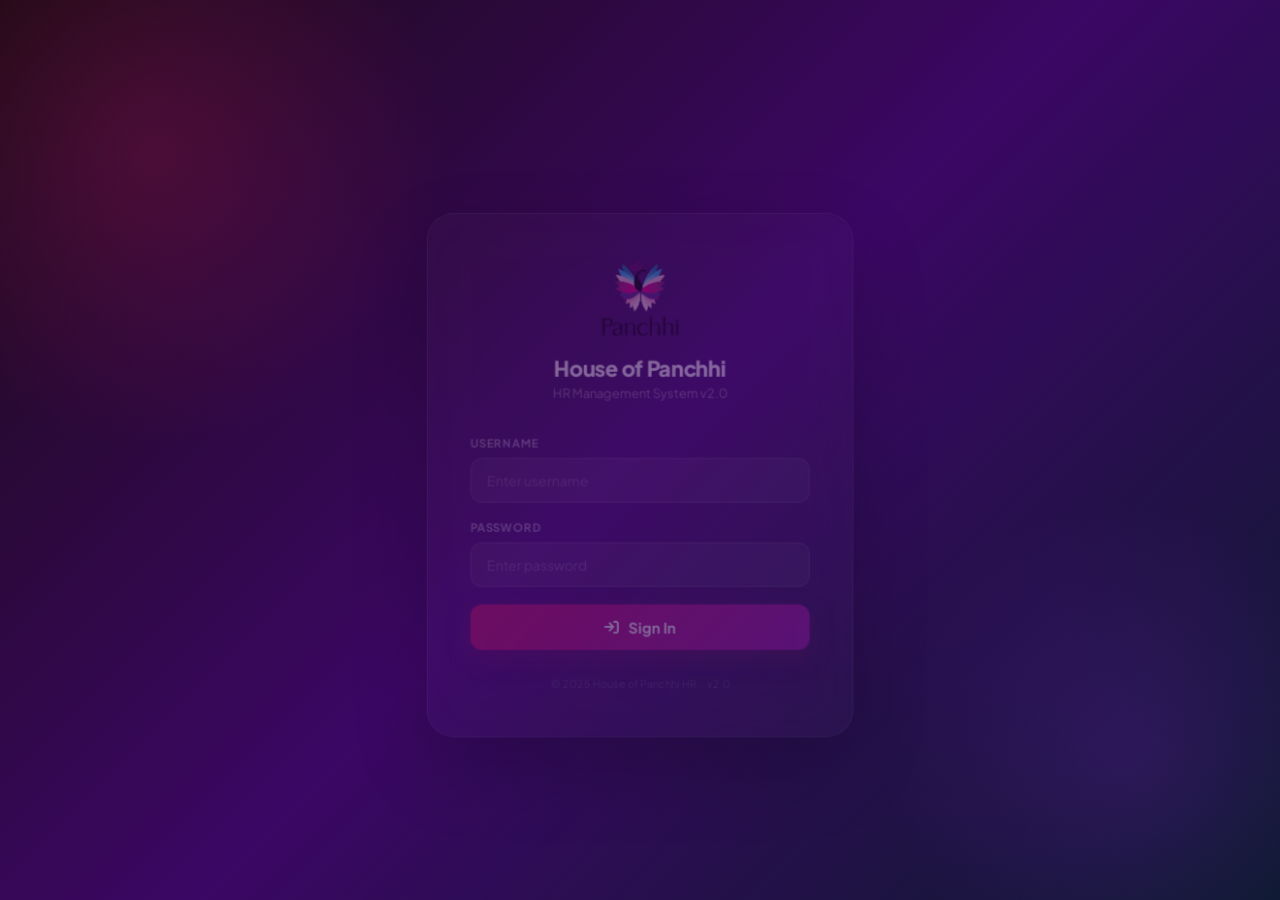
<file: salary.html>
<!DOCTYPE html>
<html lang="en">
<head>
<meta charset="UTF-8">
<meta name="viewport" content="width=device-width, initial-scale=1.0">
<title>Salary / Payroll — House of Panchhi HR</title>
<link rel="icon" type="image/png" href="assets/img/hop-logo-wings.png">
<link rel="preconnect" href="https://fonts.googleapis.com">
<link href="https://fonts.googleapis.com/css2?family=Plus+Jakarta+Sans:wght@300;400;500;600;700;800&family=JetBrains+Mono:wght@400;600&display=swap" rel="stylesheet">
<link rel="stylesheet" href="https://cdnjs.cloudflare.com/ajax/libs/font-awesome/6.5.1/css/all.min.css">
<link rel="stylesheet" href="assets/css/style.css">
<style>
.sal-tabs{display:flex;gap:4px;border-bottom:2px solid var(--gray-200);margin-bottom:24px;overflow-x:auto;}
.sal-tab{padding:10px 20px;font-size:13px;font-weight:700;color:var(--gray-500);cursor:pointer;border-bottom:2px solid transparent;margin-bottom:-2px;white-space:nowrap;transition:all .2s;}
.sal-tab:hover{color:var(--gray-800);}
.sal-tab.active{color:var(--primary);border-bottom-color:var(--primary);}
.sal-section{display:none;}
.sal-section.active{display:block;}
.payslip-box{background:#fff;border:1px solid var(--gray-200);border-radius:var(--radius-lg);padding:24px;font-size:13px;}
.payslip-row{display:flex;justify-content:space-between;padding:8px 0;border-bottom:1px solid var(--gray-100);}
.payslip-row:last-child{border-bottom:none;}
.payslip-row.total{font-size:16px;font-weight:800;padding-top:14px;margin-top:4px;border-top:2px solid var(--gray-200);}
.payslip-row .label{color:var(--gray-600);font-weight:600;}
.payslip-row .value{font-weight:700;font-family:'JetBrains Mono',monospace;}
.payslip-row .value.green{color:var(--success);}
.payslip-row .value.red{color:var(--danger);}
.payslip-row .value.big{font-size:20px;color:var(--primary);}
.bonus-tag{background:var(--success-light);color:var(--success);padding:3px 9px;border-radius:20px;font-size:11px;font-weight:800;}
.advance-warning{background:var(--danger-light);border:1px solid #fca5a5;border-radius:var(--radius-sm);padding:11px 14px;font-size:12.5px;color:#b91c1c;font-weight:600;display:flex;align-items:center;gap:8px;}
</style>
</head>
<body>
<div class="app-wrapper active" id="appWrapper">
<div class="sidebar-overlay" id="sidebarOverlay" onclick="closeSidebar()"></div>
<nav class="sidebar" id="sidebar">
  <div class="sidebar-brand">
    <img src="assets/img/hop-logo-wings.png" alt="HOP" class="sidebar-logo-img" onerror="this.style.display='none'">
    <div class="brand-text"><h2>House of Panchhi</h2><span>HR Software v2.0</span></div>
  </div>
      <div class="sidebar-nav">
    <div class="nav-section">
      <div class="nav-section-title">Main</div>
      <div class="nav-link" onclick="window.location='index.html'"><i class="fas fa-th-large"></i> Dashboard</div>
    </div>
    <div class="nav-section">
      <div class="nav-section-title">HR &amp; Payroll</div>
      <div class="nav-link" onclick="window.location='employees.html'"><i class="fas fa-users"></i> Employee Directory</div>
      <div class="nav-link" onclick="window.location='attendance.html'"><i class="fas fa-calendar-check"></i> Attendance</div>
      <div class="nav-link" onclick="window.location='gatepass.html'"><i class="fas fa-door-open"></i> Gate Pass</div>
      <div class="nav-link" onclick="window.location='leave.html'"><i class="fas fa-calendar-days"></i> Leave Management</div>
      <div class="nav-link active" onclick="window.location='salary.html'"><i class="fas fa-money-bill-wave"></i> Salary / Payroll</div>
    </div>
    <div class="nav-section">
      <div class="nav-section-title">Operations</div>
      <div class="nav-link" onclick="window.location='store.html'"><i class="fas fa-boxes-stacked"></i> Store &amp; Inventory</div>
      <div class="nav-link" onclick="showMaintenance('Expenses','Coming soon!')"><i class="fas fa-receipt"></i> Expenses <span class="nav-soon">Soon</span></div>
      <div class="nav-link" onclick="showMaintenance('Visitor Log','Coming soon!')"><i class="fas fa-person-walking-arrow-right"></i> Visitor Log <span class="nav-soon">Soon</span></div>
    </div>
    <div class="nav-section">
      <div class="nav-section-title">Analytics &amp; Teams</div>
      <div class="nav-link" onclick="window.location='analytics.html'"><i class="fas fa-chart-line"></i> Analytics</div>
      <div class="nav-link" onclick="window.location='teams.html'"><i class="fas fa-people-group"></i> Teams</div>
      <div class="nav-link" onclick="showMaintenance('Tasks','Coming soon!')"><i class="fas fa-list-check"></i> Tasks <span class="nav-soon">Soon</span></div>
      <div class="nav-link" onclick="showMaintenance('Announcements','Coming soon!')"><i class="fas fa-bullhorn"></i> Announcements <span class="nav-soon">Soon</span></div>
    </div>
    <div class="nav-section">
      <div class="nav-section-title">Reports</div>
      <div class="nav-link" onclick="showMaintenance('MIS Reports','Coming soon!')"><i class="fas fa-file-chart-column"></i> MIS Reports <span class="nav-soon">Soon</span></div>
      <div class="nav-link" onclick="showMaintenance('Performance','Coming soon!')"><i class="fas fa-star"></i> Performance <span class="nav-soon">Soon</span></div>
    </div>
    <div class="nav-section">
      <div class="nav-section-title">System</div>
      <div class="nav-link" onclick="window.location='index.html?page=settings'"><i class="fas fa-sliders"></i> Settings</div>
      <div class="nav-link" onclick="window.location='index.html?page=profile'"><i class="fas fa-user-circle"></i> My Profile</div>
      <div class="nav-link" onclick="Auth.logout()" style="color:var(--danger)"><i class="fas fa-right-from-bracket"></i> Logout</div>
    </div>
  </div>
  <div class="sidebar-footer">
    <div class="user-avatar" id="sidebarAvatar">AT</div>
    <div class="user-info"><h4 id="sidebarName">Aditya Tomar</h4><span><span class="online-dot"></span><span id="sidebarRole"> Super Admin</span></span></div>
  </div>
</nav>

<div class="main-content">
  <header class="top-header">
    <div class="header-left">
      <button class="menu-toggle" onclick="toggleSidebar()"><i class="fas fa-bars"></i></button>
      <div class="page-title"><h1>Salary / Payroll</h1><p>Calculate, advance, loan & disburse</p></div>
    </div>
    <div class="header-right">
      <div class="header-clock"><i class="fas fa-clock"></i><span id="liveClock"></span></div>
      <div class="header-avatar" id="headerAvatar">AT</div>
    </div>
  </header>

  <div class="page-content">
    <!-- Stats -->
    <div class="stat-cards">
      <div class="stat-card rose"><div class="stat-icon rose"><i class="fas fa-receipt"></i></div><div class="stat-number" id="st-gross">—</div><div class="stat-label">Gross This Month</div></div>
      <div class="stat-card red"><div class="stat-icon red"><i class="fas fa-scissors"></i></div><div class="stat-number" id="st-ded">—</div><div class="stat-label">Total Deductions</div></div>
      <div class="stat-card green"><div class="stat-icon green"><i class="fas fa-wallet"></i></div><div class="stat-number" id="st-net">—</div><div class="stat-label">Net Disbursement</div></div>
      <div class="stat-card amber"><div class="stat-icon amber"><i class="fas fa-hand-holding-dollar"></i></div><div class="stat-number" id="st-adv">—</div><div class="stat-label">Advance Outstanding</div></div>
    </div>

    <!-- Tabs -->
    <div class="sal-tabs">
      <div class="sal-tab active" onclick="switchTab('calculate',this)"><i class="fas fa-calculator"></i> Run Payroll</div>
      <div class="sal-tab" onclick="switchTab('advance',this)"><i class="fas fa-hand-holding-dollar"></i> Advance / Loan</div>
      <div class="sal-tab" onclick="switchTab('sheet',this)"><i class="fas fa-table"></i> Salary Sheet</div>
      <div class="sal-tab" onclick="switchTab('history',this)"><i class="fas fa-history"></i> Pay History</div>
    </div>

    <!-- ══ TAB 1: RUN PAYROLL ══ -->
    <div class="sal-section active" id="stab-calculate">
      <div class="grid-1-2">
        <div class="form-card">
          <div class="form-card-title"><i class="fas fa-calculator"></i> Calculate Payroll</div>
          <div class="form-grid form-grid-2" style="gap:12px;margin-bottom:16px">
            <div class="form-group"><label>Payroll Month *</label><select id="sal_month"></select></div>
            <div class="form-group"><label>Working Days in Month</label><input type="number" id="sal_workingDays" value="26" min="1" max="31"></div>
          </div>
          <div class="alert alert-info" style="margin-bottom:16px">
            <i class="fas fa-info-circle"></i>
            <div>
              Formula: Gross × (Present Days / Working Days) − Advance − Loan EMI − LWP Deduction<br>
              <strong>31-Day Bonus</strong> applied automatically for tagged employees with full attendance.
            </div>
          </div>
          <button class="btn btn-primary btn-full" id="runPayrollBtn" onclick="runPayroll()">
            <i class="fas fa-play-circle"></i> Run Auto-Calculation for All Employees
          </button>
          <div style="margin-top:10px;text-align:center"><span id="sheetStatus" class="sheet-status"></span></div>
        </div>

        <!-- Payslip preview -->
        <div class="form-card">
          <div class="form-card-title"><i class="fas fa-file-invoice-dollar"></i> Individual Payslip Preview</div>
          <div class="form-group mb-16">
            <label>Select Employee</label>
            <select id="sal_empPreview" onchange="previewPayslip()">
              <option value="">Select employee...</option>
            </select>
          </div>
          <div id="payslipPreview" style="display:none">
            <div class="payslip-box" id="payslipBox"></div>
            <div style="display:flex;gap:10px;margin-top:14px;flex-wrap:wrap">
              <button class="btn btn-outline btn-sm" onclick="printPayslip()"><i class="fas fa-print"></i> Print</button>
            </div>
          </div>
          <div id="payslipEmpty" style="text-align:center;padding:28px;color:var(--gray-400)">
            <i class="fas fa-file-invoice" style="font-size:36px;display:block;margin-bottom:10px;opacity:.3"></i>
            <p style="font-size:13px;font-weight:600">Select an employee to preview payslip</p>
          </div>
        </div>
      </div>

      <!-- Payroll table (after run) -->
      <div class="table-card mt-24" id="payrollTableWrap" style="display:none">
        <div class="table-header">
          <h3><i class="fas fa-table"></i> Payroll Sheet — <span id="payrollMonthLabel"></span></h3>
          <div style="display:flex;gap:10px;flex-wrap:wrap">
            <button class="btn btn-success btn-sm" onclick="exportPayrollCSV()"><i class="fas fa-file-excel"></i> Excel</button>
            <button class="btn btn-danger btn-sm" onclick="exportPayrollPDF()"><i class="fas fa-file-pdf"></i> PDF</button>
          </div>
        </div>
        <div class="table-wrapper">
          <table>
            <thead><tr>
              <th>E-Code</th><th>Employee</th><th>Dept</th>
              <th>Gross</th><th>Present</th><th>Payable Days</th>
              <th>Earned</th><th>Advance</th><th>Loan EMI</th>
              <th>LWP Cut</th><th>Net Salary</th><th>Bonus</th>
            </tr></thead>
            <tbody id="payrollTableBody"></tbody>
          </table>
        </div>
        <div style="padding:16px 22px;border-top:1px solid var(--gray-100);display:flex;gap:14px;flex-wrap:wrap">
          <div style="font-size:13px;font-weight:700;color:var(--gray-600)">Gross: <span style="color:var(--primary)" id="sumGross">—</span></div>
          <div style="font-size:13px;font-weight:700;color:var(--gray-600)">Deductions: <span style="color:var(--danger)" id="sumDed">—</span></div>
          <div style="font-size:15px;font-weight:800;color:var(--gray-900)">NET PAYABLE: <span style="color:var(--success)" id="sumNet">—</span></div>
        </div>
      </div>
    </div>

    <!-- ══ TAB 2: ADVANCE / LOAN ══ -->
    <div class="sal-section" id="stab-advance">
      <div class="grid-1-2">
        <div class="form-card">
          <div class="form-card-title"><i class="fas fa-hand-holding-dollar"></i> Give Advance / Loan</div>
          <div class="form-group mb-16">
            <label>Employee *</label>
            <select id="adv_emp" onchange="onAdvEmpChange()"><option value="">Select Employee...</option></select>
          </div>
          <div id="adv_strip" style="display:none;background:var(--gray-50);border-radius:var(--radius-sm);padding:10px 13px;margin-bottom:14px;font-size:12.5px;border:1px solid var(--gray-200)">
            <div style="display:flex;justify-content:space-between;flex-wrap:wrap;gap:6px">
              <div><span style="color:var(--gray-500)">Gross:</span> <strong id="adv_gross">—</strong></div>
              <div><span style="color:var(--gray-500)">Max (50%):</span> <strong id="adv_max" style="color:var(--success)">—</strong></div>
              <div><span style="color:var(--gray-500)">Current Advance:</span> <strong id="adv_current" style="color:var(--danger)">—</strong></div>
            </div>
          </div>
          <div class="form-grid form-grid-2" style="gap:12px;margin-bottom:14px">
            <div class="form-group"><label>Type *</label>
              <select id="adv_type" onchange="onAdvTypeChange()">
                <option value="ADVANCE">Advance (deduct this month)</option>
                <option value="LOAN">Loan (EMI deduction)</option>
              </select>
            </div>
            <div class="form-group"><label>Amount (₹) *</label>
              <input type="number" id="adv_amount" placeholder="e.g. 5000" oninput="validateAdvAmt()">
            </div>
          </div>
          <div class="advance-warning" id="adv_warning" style="display:none">
            <i class="fas fa-triangle-exclamation"></i>
            <div>Amount exceeds <strong>50% of salary</strong>. Max allowed: <strong id="adv_maxLabel">₹0</strong></div>
          </div>
          <div id="adv_loanFields" style="display:none;margin-top:14px">
            <div class="form-grid form-grid-2" style="gap:12px">
              <div class="form-group"><label>EMI Amount (₹/month)</label><input type="number" id="adv_emi" placeholder="Monthly EMI"></div>
              <div class="form-group"><label>Deduction Starts</label>
                <select id="adv_startMonth" onchange="toggleCustomMonth()">
                  <option value="NEXT">Next Month</option>
                  <option value="THIS">This Month</option>
                  <option value="CUSTOM">Custom Date</option>
                </select>
              </div>
            </div>
            <div id="adv_customWrap" style="display:none;margin-top:10px">
              <div class="form-group"><label>Custom Start Month</label><input type="month" id="adv_customMonth"></div>
            </div>
          </div>
          <div class="form-group mt-12 mb-16"><label>Remarks</label><textarea id="adv_remark" rows="2" placeholder="Reason..."></textarea></div>
          <button class="btn btn-primary btn-full" onclick="giveAdvance()"><i class="fas fa-paper-plane"></i> Confirm & Save</button>
          <div style="margin-top:8px;text-align:center"><span id="sheetStatus2" class="sheet-status"></span></div>
        </div>

        <!-- Advance Ledger -->
        <div class="table-card" style="margin-bottom:0">
          <div class="table-header">
            <h3><i class="fas fa-book"></i> Advance & Loan Ledger</h3>
            <div class="search-box"><i class="fas fa-search"></i><input type="text" id="advSearch" placeholder="Search..." oninput="renderAdvLedger()"></div>
          </div>
          <div class="table-wrapper">
            <table>
              <thead><tr><th>Date</th><th>Employee</th><th>Type</th><th>Amount</th><th>EMI</th><th>Balance</th><th>Status</th><th>Action</th></tr></thead>
              <tbody id="advLedgerBody"><tr><td colspan="8" class="table-empty"><i class="fas fa-spinner spin"></i><p>Loading...</p></td></tr></tbody>
            </table>
          </div>
        </div>
      </div>
    </div>

    <!-- ══ TAB 3: SALARY SHEET ══ -->
    <div class="sal-section" id="stab-sheet">
      <div class="form-card" style="margin-bottom:20px">
        <div class="form-card-title"><i class="fas fa-table"></i> Salary Register</div>
        <div style="display:flex;gap:12px;align-items:flex-end;flex-wrap:wrap">
          <div class="form-group" style="margin:0"><label>Month</label><select id="sheet_month" onchange="renderSalarySheet()"></select></div>
          <div class="form-group" style="margin:0"><label>Department</label>
            <select id="sheet_dept" onchange="renderSalarySheet()" style="padding:9px 12px;border:1.5px solid var(--gray-200);border-radius:var(--radius-sm);font-size:13px;outline:none">
              <option value="">All Departments</option>
            </select>
          </div>
          <button class="btn btn-success btn-sm" onclick="exportSheetCSV()"><i class="fas fa-file-excel"></i> Excel</button>
          <button class="btn btn-danger btn-sm" onclick="exportPayrollPDF()"><i class="fas fa-file-pdf"></i> PDF</button>
        </div>
      </div>
      <div class="table-card">
        <div class="table-wrapper">
          <table>
            <thead><tr><th>E-Code</th><th>Employee</th><th>Dept</th><th>Bank A/C</th><th>Gross CTC</th><th>Payable Days</th><th>Earned</th><th>Advance</th><th>Loan EMI</th><th>LWP Ded.</th><th>Net Salary</th><th>Bonus</th></tr></thead>
            <tbody id="salarySheetBody"><tr><td colspan="12" class="table-empty"><i class="fas fa-table"></i><p>Run payroll first to see salary sheet</p></td></tr></tbody>
          </table>
        </div>
        <div style="padding:14px 22px;border-top:1px solid var(--gray-100)">
          <span style="font-size:13px;font-weight:800;color:var(--success)" id="sheetNetTotal"></span>
        </div>
      </div>
    </div>

    <!-- ══ TAB 4: PAY HISTORY ══ -->
    <div class="sal-section" id="stab-history">
      <div class="table-card">
        <div class="table-header">
          <h3><i class="fas fa-history"></i> Payroll History</h3>
          <div class="search-box"><i class="fas fa-search"></i><input type="text" id="payHistSearch" placeholder="Search employee..." oninput="renderPayHistory()"></div>
        </div>
        <div class="table-wrapper">
          <table>
            <thead><tr><th>Month</th><th>Employee</th><th>Dept</th><th>Gross</th><th>Deductions</th><th>Net Paid</th><th>Advance</th><th>Loan EMI</th></tr></thead>
            <tbody id="payHistBody"><tr><td colspan="8" class="table-empty"><i class="fas fa-spinner spin"></i><p>Loading...</p></td></tr></tbody>
          </table>
        </div>
      </div>
    </div>

    <div style="text-align:center;padding:16px;margin-top:12px;border-top:1px solid var(--gray-100)">
      <span style="font-size:12px;color:var(--gray-400);font-weight:600">House of Panchhi HR &nbsp;·&nbsp; </span>
      <span class="credit-name">Crafted with ❤️ by Aditya Tomar</span>
    </div>
  </div>
</div>
</div>

<script src="assets/js/app.js"></script>
<script>
/* ══════════════════════════════════════
   SALARY / PAYROLL MODULE v2.0
   Data: Google Sheets only
   31-Day Bonus: tagBonus employees
   Advance/Loan: from Sheets ledger
══════════════════════════════════════ */

let allEmps      = [];
let salaryRecs   = [];
let advanceLedger= [];
let attRecs      = [];
let leaveRecs    = [];

/* ── Init ── */
window.addEventListener('load', async () => {
  if (!Auth.require()) return;
  loadProfileInSidebar();
  updateClock(); setInterval(updateClock, 1000);
  populateMonthDrops();
  populateDeptDropdown('sheet_dept', true);
  await loadAllData();
});

async function loadAllData() {
  const [emps, sal, adv, att, lv] = await Promise.all([
    GSheet.read('Employees'),
    GSheet.read('Salary'),
    GSheet.read('Advance'),
    GSheet.read('Attendance'),
    GSheet.read('Leave'),
  ]);
  allEmps       = emps;
  salaryRecs    = sal;
  advanceLedger = adv;
  attRecs       = att;
  leaveRecs     = lv;

  populateEmpDrops();
  renderStats();
  renderAdvLedger();
  renderPayHistory();
}

function populateMonthDrops() {
  ['sal_month','sheet_month'].forEach(id => {
    const sel = document.getElementById(id);
    if (!sel) return;
    sel.innerHTML = '';
    for (let i=0; i<12; i++) {
      const d   = new Date(); d.setMonth(d.getMonth()-i);
      const val = d.toISOString().slice(0,7);
      const lbl = d.toLocaleDateString('en-IN',{month:'long',year:'numeric'});
      sel.innerHTML += `<option value="${val}"${i===0?' selected':''}>${lbl}</option>`;
    }
  });
}

function populateEmpDrops() {
  ['adv_emp','sal_empPreview'].forEach(id => {
    const sel = document.getElementById(id);
    if (!sel) return;
    const ph  = id==='adv_emp' ? 'Select Employee...' : 'Select employee...';
    sel.innerHTML = `<option value="">${ph}</option>`;
    allEmps.filter(e=>e.status==='ACTIVE')
      .sort((a,b)=>(a.fullname||'').localeCompare(b.fullname||''))
      .forEach(e => { sel.innerHTML += `<option value="${e.ecode}">${e.ecode} — ${e.fullname} (${e.department||''})</option>`; });
  });
}

/* ── Tab switch ── */
function switchTab(tab, el) {
  document.querySelectorAll('.sal-tab').forEach(t=>t.classList.remove('active'));
  document.querySelectorAll('.sal-section').forEach(s=>s.classList.remove('active'));
  el.classList.add('active');
  document.getElementById('stab-'+tab).classList.add('active');
  if (tab==='sheet')   renderSalarySheet();
  if (tab==='history') renderPayHistory();
  if (tab==='advance') renderAdvLedger();
}

/* ── Stats ── */
function renderStats() {
  const month    = document.getElementById('sal_month')?.value || new Date().toISOString().slice(0,7);
  const monthRec = salaryRecs.filter(r=>r.month===month);
  document.getElementById('st-gross').textContent = monthRec.length ? formatINR(monthRec.reduce((s,r)=>s+(r.grossEarned||0),0)) : '—';
  document.getElementById('st-ded').textContent   = monthRec.length ? formatINR(monthRec.reduce((s,r)=>s+(r.totalDeductions||0),0)) : '—';
  document.getElementById('st-net').textContent   = monthRec.length ? formatINR(monthRec.reduce((s,r)=>s+(r.netSalary||0),0)) : '—';
  const advOut = advanceLedger.filter(a=>a.status==='ACTIVE').reduce((s,a)=>s+(a.balance||0),0);
  document.getElementById('st-adv').textContent   = formatINR(advOut);
}

/* ══ RUN PAYROLL ══ */
async function runPayroll() {
  const month       = document.getElementById('sal_month').value;
  const workingDays = parseInt(document.getElementById('sal_workingDays').value)||26;
  const btn         = document.getElementById('runPayrollBtn');
  const done        = btnLoading(btn, 'Calculating...');

  // Load this month's attendance and leave fresh
  const [monthAtt, monthLv] = await Promise.all([
    GSheet.read('Attendance','month:'+month),
    GSheet.read('Leave','month:'+month),
  ]);

  setTimeout(async () => {
    const results = [];
    allEmps.filter(e=>e.status==='ACTIVE').forEach(emp => {
      results.push(calcSalary(emp, month, workingDays, monthAtt, monthLv));
    });

    // Save to Sheets
    const saveResult = await GSheet.sendBatch('Salary_BulkSave', results);
    if (saveResult.success) {
      salaryRecs = salaryRecs.filter(r=>r.month!==month);
      salaryRecs.push(...results);
      renderPayrollTable(results, month);
      renderStats();
      done('Done!');
      showToast('success','Payroll Done!',`${results.length} employees calculated for ${month}`);
    }
  }, 800);
}

/* ── Core salary formula ── */
function calcSalary(emp, month, workingDays, monthAtt, monthLv) {
  const gross = emp.newctc || emp.fixctc || 0;

  // Present days from attendance
  const empAtt     = monthAtt.filter(r=>r.ecode===emp.ecode);
  const presentDays= empAtt.filter(r=>r.status==='P'||r.status==='L').length;

  // LWP days
  const lwpDays = monthLv
    .filter(r=>r.ecode===emp.ecode&&r.type==='LWP'&&r.status==='APPROVED')
    .reduce((s,r)=>s+(r.days||0), 0);

  // 31-Day Bonus — tagBonus employees with full attendance
  const daysInMonth = new Date(month.split('-')[0], month.split('-')[1], 0).getDate();
  const bonusDays   = (emp.tagBonus && presentDays >= daysInMonth) ? 1 : 0;

  // Per-day rate
  const perDay = gross / workingDays;

  // Effective payable days
  const payableDays = Math.min(presentDays + bonusDays, workingDays + bonusDays);
  const effectiveDays = payableDays > 0 ? payableDays : (presentDays || workingDays);

  // Earned
  const earned = perDay * effectiveDays;

  // LWP deduction
  const lwpDed = perDay * lwpDays;

  // Advance deduction (ADVANCE type, deductMonth === month, ACTIVE)
  let advDed = 0;
  advanceLedger
    .filter(a=>a.ecode===emp.ecode&&a.type==='ADVANCE'&&a.deductMonth===month&&a.status==='ACTIVE')
    .forEach(a => { advDed += (a.amount||0); });

  // Loan EMI deduction
  let loanDed = 0;
  advanceLedger
    .filter(a=>a.ecode===emp.ecode&&a.type==='LOAN'&&a.status==='ACTIVE'&&(!a.emiStartMonth||a.emiStartMonth<=month))
    .forEach(l => {
      const emi    = l.emi || 0;
      const bal    = l.balance || 0;
      const deduct = Math.min(emi, bal);
      loanDed += deduct;
    });

  const totalDed = lwpDed + advDed + loanDed;
  const net      = Math.max(0, earned - totalDed);

  return {
    id:genId('SAL'), month,
    ecode: emp.ecode, empName: emp.fullname, department: emp.department,
    bankAcc: emp.accno || '',
    gross, workingDays, presentDays: presentDays||workingDays,
    payableDays: payableDays||workingDays, bonusDays,
    grossEarned    : Math.round(earned),
    lwpDeduction   : Math.round(lwpDed),
    advanceDeduction: Math.round(advDed),
    loanEMI        : Math.round(loanDed),
    totalDeductions: Math.round(totalDed),
    netSalary      : Math.round(net),
    tagBonus       : emp.tagBonus||false,
    tagSenior      : emp.tagSenior||false,
  };
}

/* ── Render payroll table ── */
function renderPayrollTable(results, month) {
  const wrap = document.getElementById('payrollTableWrap');
  const body = document.getElementById('payrollTableBody');
  const lbl  = document.getElementById('payrollMonthLabel');
  wrap.style.display = 'block';
  lbl.textContent    = new Date(month+'-01').toLocaleDateString('en-IN',{month:'long',year:'numeric'});
  let sg=0,sd=0,sn=0;
  body.innerHTML='';
  results.forEach(r=>{
    sg+=r.grossEarned||0; sd+=r.totalDeductions||0; sn+=r.netSalary||0;
    const bonusBadge = r.bonusDays>0 ? `<span class="bonus-tag">+1 Bonus</span>` : '';
    body.innerHTML+=`<tr>
      <td class="font-mono" style="font-size:12px;color:var(--primary)">${r.ecode}</td>
      <td style="font-weight:700">${r.empName||'—'}</td>
      <td style="font-size:12.5px">${r.department||'—'}</td>
      <td style="font-weight:700">${formatINR(r.gross)}</td>
      <td style="font-weight:700;color:var(--success)">${r.presentDays}</td>
      <td>${r.payableDays}${bonusBadge}</td>
      <td style="font-weight:700;color:var(--primary)">${formatINR(r.grossEarned)}</td>
      <td style="color:var(--danger)">${r.advanceDeduction>0?'-'+formatINR(r.advanceDeduction):'—'}</td>
      <td style="color:var(--danger)">${r.loanEMI>0?'-'+formatINR(r.loanEMI):'—'}</td>
      <td style="color:var(--danger)">${r.lwpDeduction>0?'-'+formatINR(r.lwpDeduction):'—'}</td>
      <td style="font-weight:800;font-size:14px;color:var(--success)">${formatINR(r.netSalary)}</td>
      <td>${r.tagBonus?'<span class="badge badge-green">Eligible</span>':'—'}</td>
    </tr>`;
  });
  document.getElementById('sumGross').textContent = formatINR(sg);
  document.getElementById('sumDed').textContent   = formatINR(sd);
  document.getElementById('sumNet').textContent   = formatINR(sn);
}

/* ── Payslip preview ── */
function previewPayslip() {
  const ecode       = document.getElementById('sal_empPreview').value;
  const month       = document.getElementById('sal_month').value;
  const emp         = allEmps.find(e=>e.ecode===ecode);
  const prev        = document.getElementById('payslipPreview');
  const empty       = document.getElementById('payslipEmpty');
  if (!emp) { prev.style.display='none'; empty.style.display='block'; return; }

  const workingDays = parseInt(document.getElementById('sal_workingDays').value)||26;
  let rec = salaryRecs.find(r=>r.ecode===ecode&&r.month===month);
  if (!rec) rec = calcSalary(emp, month, workingDays, attRecs, leaveRecs);

  const monthLbl = new Date(month+'-01').toLocaleDateString('en-IN',{month:'long',year:'numeric'});
  document.getElementById('payslipBox').innerHTML=`
    <div style="text-align:center;margin-bottom:16px;padding-bottom:14px;border-bottom:2px solid var(--gray-200)">
      <div style="font-size:11px;font-weight:800;color:var(--gray-400);text-transform:uppercase;letter-spacing:.8px">House of Panchhi HR Software</div>
      <div style="font-size:16px;font-weight:800;color:var(--gray-900);margin-top:4px">SALARY SLIP — ${monthLbl}</div>
    </div>
    <div style="display:grid;grid-template-columns:1fr 1fr;gap:8px;margin-bottom:16px;font-size:12.5px">
      <div><span style="color:var(--gray-500)">Employee:</span> <strong>${rec.empName}</strong></div>
      <div><span style="color:var(--gray-500)">E-Code:</span> <strong class="font-mono">${rec.ecode}</strong></div>
      <div><span style="color:var(--gray-500)">Department:</span> <strong>${rec.department||'—'}</strong></div>
      <div><span style="color:var(--gray-500)">Bank A/C:</span> <strong class="font-mono">${emp.accno||'—'}</strong></div>
      <div><span style="color:var(--gray-500)">Working Days:</span> <strong>${rec.workingDays}</strong></div>
      <div><span style="color:var(--gray-500)">Present Days:</span> <strong>${rec.presentDays}</strong></div>
    </div>
    <div class="payslip-row"><span class="label">Gross CTC</span><span class="value green">${formatINR(rec.gross)}</span></div>
    <div class="payslip-row"><span class="label">Payable Days</span><span class="value">${rec.payableDays}${rec.bonusDays>0?' (+1 Bonus Day)':''}</span></div>
    <div class="payslip-row"><span class="label">Earned Amount</span><span class="value green">${formatINR(rec.grossEarned)}</span></div>
    ${rec.advanceDeduction>0?`<div class="payslip-row"><span class="label">Advance Deduction</span><span class="value red">− ${formatINR(rec.advanceDeduction)}</span></div>`:''}
    ${rec.loanEMI>0?`<div class="payslip-row"><span class="label">Loan EMI</span><span class="value red">− ${formatINR(rec.loanEMI)}</span></div>`:''}
    ${rec.lwpDeduction>0?`<div class="payslip-row"><span class="label">LWP Deduction</span><span class="value red">− ${formatINR(rec.lwpDeduction)}</span></div>`:''}
    <div class="payslip-row total"><span class="label">NET SALARY</span><span class="value big">${formatINR(rec.netSalary)}</span></div>
    ${rec.tagBonus&&rec.bonusDays>0?`<div style="margin-top:10px;text-align:center"><span class="bonus-tag"><i class="fas fa-gift"></i> 31-Day Bonus Applied</span></div>`:''}`;

  prev.style.display='block'; empty.style.display='none';
}

function printPayslip() {
  const content = document.getElementById('payslipBox')?.innerHTML||'';
  const w = window.open('','_blank');
  w.document.write(`<!DOCTYPE html><html><head><style>
    body{font-family:Arial,sans-serif;padding:40px;max-width:600px;margin:0 auto;}
    .payslip-row{display:flex;justify-content:space-between;padding:7px 0;border-bottom:1px solid #eee;}
    .payslip-row.total{font-size:16px;font-weight:800;padding-top:12px;border-top:2px solid #ccc;}
    .value.green{color:#059669;}.value.red{color:#dc2626;}.value.big{font-size:20px;color:#be185d;}
    .bonus-tag{background:#d1fae5;color:#065f46;padding:3px 9px;border-radius:20px;font-size:11px;font-weight:800;}
  </style></head><body>${content}<script>window.print();window.close();<\/script>
<!-- MAINTENANCE MODAL -->
<div class="maintenance-overlay" id="maintenanceModal">
  <div class="maintenance-box">
    <div style="font-size:52px;margin-bottom:16px">🚧</div>
    <div class="maintenance-badge"><i class="fas fa-hard-hat"></i>&nbsp;Under Construction</div>
    <h3 style="font-size:20px;font-weight:800;color:var(--gray-900);margin-bottom:8px" id="maintenanceTitle">Coming Soon</h3>
    <p style="font-size:13.5px;color:var(--gray-500);line-height:1.7;margin-bottom:24px" id="maintenanceDesc">This module is being developed. Coming soon!</p>
    <button class="btn btn-primary" onclick="document.getElementById('maintenanceModal').classList.remove('show')" style="margin:0 auto">
      <i class="fas fa-thumbs-up"></i>&nbsp;Got it!
    </button>
  </div>
</div>
<!-- MAINTENANCE MODAL -->
<div class="maintenance-overlay" id="maintenanceModal">
  <div class="maintenance-box">
    <div style="font-size:52px;margin-bottom:16px">🚧</div>
    <div class="maintenance-badge"><i class="fas fa-hard-hat"></i>&nbsp;Under Construction</div>
    <h3 style="font-size:20px;font-weight:800;color:var(--gray-900);margin-bottom:8px" id="maintenanceTitle">Coming Soon</h3>
    <p style="font-size:13.5px;color:var(--gray-500);line-height:1.7;margin-bottom:24px" id="maintenanceDesc">This module is being developed. Coming soon!</p>
    <button class="btn btn-primary" onclick="document.getElementById('maintenanceModal').classList.remove('show')" style="margin:0 auto">
      <i class="fas fa-thumbs-up"></i>&nbsp;Got it!
    </button>
  </div>
</div>
</body></html>`);
  w.document.close();
}

/* ══ ADVANCE / LOAN ══ */
function onAdvEmpChange() {
  const ecode = document.getElementById('adv_emp').value;
  const emp   = allEmps.find(e=>e.ecode===ecode);
  const strip = document.getElementById('adv_strip');
  if (!emp) { strip.style.display='none'; return; }
  strip.style.display = 'block';
  const gross  = emp.newctc || emp.fixctc || 0;
  const maxAdv = Math.floor(gross * 0.5);
  const currAdv= advanceLedger.filter(a=>a.ecode===ecode&&a.status==='ACTIVE'&&a.type==='ADVANCE').reduce((s,a)=>s+(a.amount||0),0);
  document.getElementById('adv_gross').textContent   = formatINR(gross);
  document.getElementById('adv_max').textContent     = formatINR(maxAdv);
  document.getElementById('adv_current').textContent = formatINR(currAdv);
}

function onAdvTypeChange() {
  document.getElementById('adv_loanFields').style.display =
    document.getElementById('adv_type').value==='LOAN' ? 'block' : 'none';
}

function toggleCustomMonth() {
  document.getElementById('adv_customWrap').style.display =
    document.getElementById('adv_startMonth').value==='CUSTOM' ? 'block' : 'none';
}

function validateAdvAmt() {
  const ecode   = document.getElementById('adv_emp').value;
  const amount  = parseFloat(document.getElementById('adv_amount').value)||0;
  const emp     = allEmps.find(e=>e.ecode===ecode);
  const warning = document.getElementById('adv_warning');
  if (!emp || !amount) { warning.style.display='none'; return; }
  const gross = emp.newctc || emp.fixctc || 0;
  const max   = gross * 0.5;
  if (amount > max) {
    warning.style.display = 'flex';
    document.getElementById('adv_maxLabel').textContent = formatINR(max);
  } else { warning.style.display='none'; }
}

async function giveAdvance() {
  const ecode  = document.getElementById('adv_emp').value;
  const type   = document.getElementById('adv_type').value;
  const amount = parseFloat(document.getElementById('adv_amount').value)||0;
  if (!ecode || !amount) { showToast('error','Required','Employee and amount required'); return; }

  const emp   = allEmps.find(e=>e.ecode===ecode);
  if (!emp) return;
  const gross = emp.newctc || emp.fixctc || 0;
  const max   = gross * 0.5;
  if (type==='ADVANCE' && amount > max) {
    if (!confirm(`Amount ₹${amount.toLocaleString()} exceeds 50% rule (max ₹${max.toLocaleString()}). Proceed?`)) return;
  }

  const now        = new Date();
  const thisMonth  = now.toISOString().slice(0,7);
  const nextMonth  = new Date(now.getFullYear(), now.getMonth()+1, 1).toISOString().slice(0,7);
  const startSel   = document.getElementById('adv_startMonth').value;
  const emiStart   = startSel==='THIS' ? thisMonth : startSel==='CUSTOM'
    ? (document.getElementById('adv_customMonth').value||nextMonth)
    : nextMonth;

  const rec = {
    id:genId('ADV'), ecode, empName:emp.fullname, department:emp.department,
    type, amount,
    emi        : type==='LOAN' ? parseFloat(document.getElementById('adv_emi').value)||0 : 0,
    balance    : type==='LOAN' ? amount : 0,
    deductMonth: type==='ADVANCE' ? thisMonth : '',
    emiStartMonth: type==='LOAN' ? emiStart : '',
    remark     : document.getElementById('adv_remark').value.trim(),
    status     : 'ACTIVE',
    givenOn    : todayStr(),
  };

  const result = await GSheet.send('Advance_Save', rec);
  if (!result.success) { showToast('error','Failed',result.error||'Could not save'); return; }

  advanceLedger.push(rec);
  // Reset
  document.getElementById('adv_emp').value    = '';
  document.getElementById('adv_amount').value = '';
  document.getElementById('adv_emi').value    = '';
  document.getElementById('adv_remark').value = '';
  document.getElementById('adv_strip').style.display   = 'none';
  document.getElementById('adv_warning').style.display = 'none';
  document.getElementById('adv_loanFields').style.display = 'none';
  document.getElementById('adv_startMonth').value = 'NEXT';
  renderAdvLedger(); renderStats();
  showToast('success', type==='ADVANCE'?'Advance Given!':'Loan Created!', `${formatINR(amount)} — ${emp.fullname}`);
}

/* ── Advance ledger ── */
function renderAdvLedger() {
  const q    = (document.getElementById('advSearch')?.value||'').toLowerCase();
  const data = advanceLedger.filter(a=>!q||`${a.empName} ${a.ecode}`.toLowerCase().includes(q));
  const body = document.getElementById('advLedgerBody');
  if (!data.length) {
    body.innerHTML=`<tr><td colspan="8" class="table-empty"><i class="fas fa-book"></i><p>No advance/loan records</p></td></tr>`;
    return;
  }
  body.innerHTML='';
  [...data].sort((a,b)=>(b.givenOn||'').localeCompare(a.givenOn||'')).forEach(a=>{
    const tb = a.type==='ADVANCE'?'badge-amber':'badge-blue';
    const sb = a.status==='ACTIVE'?'badge-green':a.status==='DEDUCTED'?'badge-gray':'badge-rose';
    body.innerHTML+=`<tr>
      <td style="font-size:12px">${formatDate(a.givenOn)}</td>
      <td><div style="font-weight:700">${a.empName||'—'}</div><div class="font-mono" style="font-size:10px;color:var(--gray-400)">${a.ecode}</div></td>
      <td><span class="badge ${tb}">${a.type}</span></td>
      <td style="font-weight:700;color:var(--primary)">${formatINR(a.amount)}</td>
      <td>${a.emi?formatINR(a.emi)+'/mo':'—'}</td>
      <td style="font-weight:700;color:${(a.balance||0)>0?'var(--danger)':'var(--success)'}">${a.type==='LOAN'?formatINR(a.balance||0):'—'}</td>
      <td><span class="badge ${sb}">${a.status}</span></td>
      <td>${a.type==='LOAN'&&a.status==='ACTIVE'
        ? `<button class="btn btn-outline btn-sm" onclick="clearLoan('${a.id}')"><i class="fas fa-check"></i> Clear</button>`
        : '—'}</td>
    </tr>`;
  });
}

async function clearLoan(id) {
  const result = await GSheet.send('Advance_Clear', { id, clearedOn: todayStr() });
  if (!result.success) { showToast('error','Failed','Could not clear'); return; }
  const idx = advanceLedger.findIndex(a=>a.id===id);
  if (idx>=0) { advanceLedger[idx].status='CLEARED'; advanceLedger[idx].balance=0; }
  renderAdvLedger(); renderStats();
  showToast('success','Cleared','Loan marked as fully cleared');
}

/* ── Salary sheet ── */
function renderSalarySheet() {
  const month= document.getElementById('sheet_month')?.value||new Date().toISOString().slice(0,7);
  const dept = document.getElementById('sheet_dept')?.value||'';
  let recs   = salaryRecs.filter(r=>r.month===month);
  if (dept) recs = recs.filter(r=>r.department===dept);
  const body = document.getElementById('salarySheetBody');
  if (!recs.length) {
    body.innerHTML=`<tr><td colspan="12" class="table-empty"><i class="fas fa-table"></i><p>No data — run payroll first</p></td></tr>`;
    document.getElementById('sheetNetTotal').textContent='';
    return;
  }
  let netTotal=0;
  body.innerHTML='';
  recs.forEach(r=>{
    netTotal+=r.netSalary||0;
    const emp=allEmps.find(e=>e.ecode===r.ecode)||{};
    body.innerHTML+=`<tr>
      <td class="font-mono" style="font-size:12px;color:var(--primary)">${r.ecode}</td>
      <td style="font-weight:700">${r.empName||'—'}</td>
      <td style="font-size:12.5px">${r.department||'—'}</td>
      <td class="font-mono" style="font-size:11px">${emp.accno||'—'}</td>
      <td style="font-weight:700">${formatINR(r.gross)}</td>
      <td>${r.payableDays}${r.bonusDays>0?' <span class="bonus-tag" style="font-size:10px">+1</span>':''}</td>
      <td style="color:var(--primary);font-weight:700">${formatINR(r.grossEarned)}</td>
      <td style="color:var(--danger)">${r.advanceDeduction>0?formatINR(r.advanceDeduction):'—'}</td>
      <td style="color:var(--danger)">${r.loanEMI>0?formatINR(r.loanEMI):'—'}</td>
      <td style="color:var(--danger)">${r.lwpDeduction>0?formatINR(r.lwpDeduction):'—'}</td>
      <td style="font-weight:800;color:var(--success);font-size:14px">${formatINR(r.netSalary)}</td>
      <td>${r.tagBonus&&r.bonusDays>0?'<span class="bonus-tag">Bonus</span>':'—'}</td>
    </tr>`;
  });
  document.getElementById('sheetNetTotal').textContent='Net Payable: '+formatINR(netTotal);
}

/* ── Pay History ── */
function renderPayHistory() {
  const q    = (document.getElementById('payHistSearch')?.value||'').toLowerCase();
  const recs = [...salaryRecs]
    .filter(r=>!q||`${r.empName} ${r.ecode}`.toLowerCase().includes(q))
    .sort((a,b)=>(b.month||'').localeCompare(a.month||''));
  const body = document.getElementById('payHistBody');
  if (!recs.length) { body.innerHTML=`<tr><td colspan="8" class="table-empty"><i class="fas fa-history"></i><p>No payroll records yet — run payroll first</p></td></tr>`; return; }
  body.innerHTML='';
  recs.forEach(r=>{
    const d=new Date(r.month+'-01');
    const ml=d.toLocaleDateString('en-IN',{month:'short',year:'numeric'});
    body.innerHTML+=`<tr>
      <td style="font-weight:700;color:var(--primary)">${ml}</td>
      <td style="font-weight:700">${r.empName||'—'}</td>
      <td style="font-size:12.5px">${r.department||'—'}</td>
      <td>${formatINR(r.grossEarned)}</td>
      <td style="color:var(--danger)">${formatINR(r.totalDeductions)}</td>
      <td style="font-weight:800;color:var(--success)">${formatINR(r.netSalary)}</td>
      <td>${r.advanceDeduction>0?formatINR(r.advanceDeduction):'—'}</td>
      <td>${r.loanEMI>0?formatINR(r.loanEMI):'—'}</td>
    </tr>`;
  });
}

/* ── Exports ── */
function exportPayrollCSV() {
  const month=document.getElementById('sal_month')?.value||'';
  const recs=salaryRecs.filter(r=>r.month===month);
  if (!recs.length) { showToast('warning','No Data','Run payroll first'); return; }
  downloadCSV(`Payroll_${month}.csv`,recs,['ecode','empName','department','gross','presentDays','payableDays','grossEarned','advanceDeduction','loanEMI','lwpDeduction','totalDeductions','netSalary']);
}

function exportSheetCSV() { exportPayrollCSV(); }

function exportPayrollPDF() {
  const month=document.getElementById('sal_month')?.value||new Date().toISOString().slice(0,7);
  const recs =salaryRecs.filter(r=>r.month===month);
  if (!recs.length) { showToast('warning','No Data','Run payroll first'); return; }
  const ml   =new Date(month+'-01').toLocaleDateString('en-IN',{month:'long',year:'numeric'});
  const rows =recs.map((r,i)=>`<tr><td>${i+1}</td><td>${r.ecode}</td><td>${r.empName}</td><td>${r.department}</td><td>₹${(r.gross||0).toLocaleString('en-IN')}</td><td>${r.payableDays}</td><td>₹${(r.grossEarned||0).toLocaleString('en-IN')}</td><td>${r.advanceDeduction>0?'₹'+r.advanceDeduction:'-'}</td><td>₹${(r.netSalary||0).toLocaleString('en-IN')}</td></tr>`).join('');
  const net  =recs.reduce((s,r)=>s+(r.netSalary||0),0);
  const w    =window.open('','_blank');
  w.document.write(`<!DOCTYPE html><html><head><style>body{font-family:Arial,sans-serif;font-size:11px;padding:20px;}h2{color:#be185d;text-align:center;}p{text-align:center;color:#888;margin-bottom:16px;}table{width:100%;border-collapse:collapse;}th{background:#be185d;color:#fff;padding:7px;font-size:10px;text-align:left;}td{padding:6px 7px;border-bottom:1px solid #eee;}tr:nth-child(even){background:#fdf2f8;}.total{font-weight:bold;background:#fce4ec;}</style></head><body><h2>Panchhi HR — Salary Register</h2><p>${ml} | Generated: ${new Date().toLocaleString('en-IN')}</p><table><thead><tr><th>#</th><th>E-Code</th><th>Name</th><th>Dept</th><th>Gross</th><th>Days</th><th>Earned</th><th>Ded.</th><th>Net</th></tr></thead><tbody>${rows}<tr class="total"><td colspan="8" style="text-align:right">TOTAL NET PAYABLE →</td><td>₹${net.toLocaleString('en-IN')}</td></tr></tbody></table><script>window.print();window.close();<\/script></body></html>`);
  w.document.close();
}
</script>
<!-- MAINTENANCE MODAL -->
<div class="maintenance-overlay" id="maintenanceModal">
  <div class="maintenance-box">
    <div style="font-size:52px;margin-bottom:16px">🚧</div>
    <div class="maintenance-badge"><i class="fas fa-hard-hat"></i>&nbsp;Under Construction</div>
    <h3 style="font-size:20px;font-weight:800;color:var(--gray-900);margin-bottom:8px" id="maintenanceTitle">Coming Soon</h3>
    <p style="font-size:13.5px;color:var(--gray-500);line-height:1.7;margin-bottom:24px" id="maintenanceDesc">This module is being developed. Coming soon!</p>
    <button class="btn btn-primary" onclick="document.getElementById('maintenanceModal').classList.remove('show')" style="margin:0 auto">
      <i class="fas fa-thumbs-up"></i>&nbsp;Got it!
    </button>
  </div>
</div>
</body>
</html>
</file>
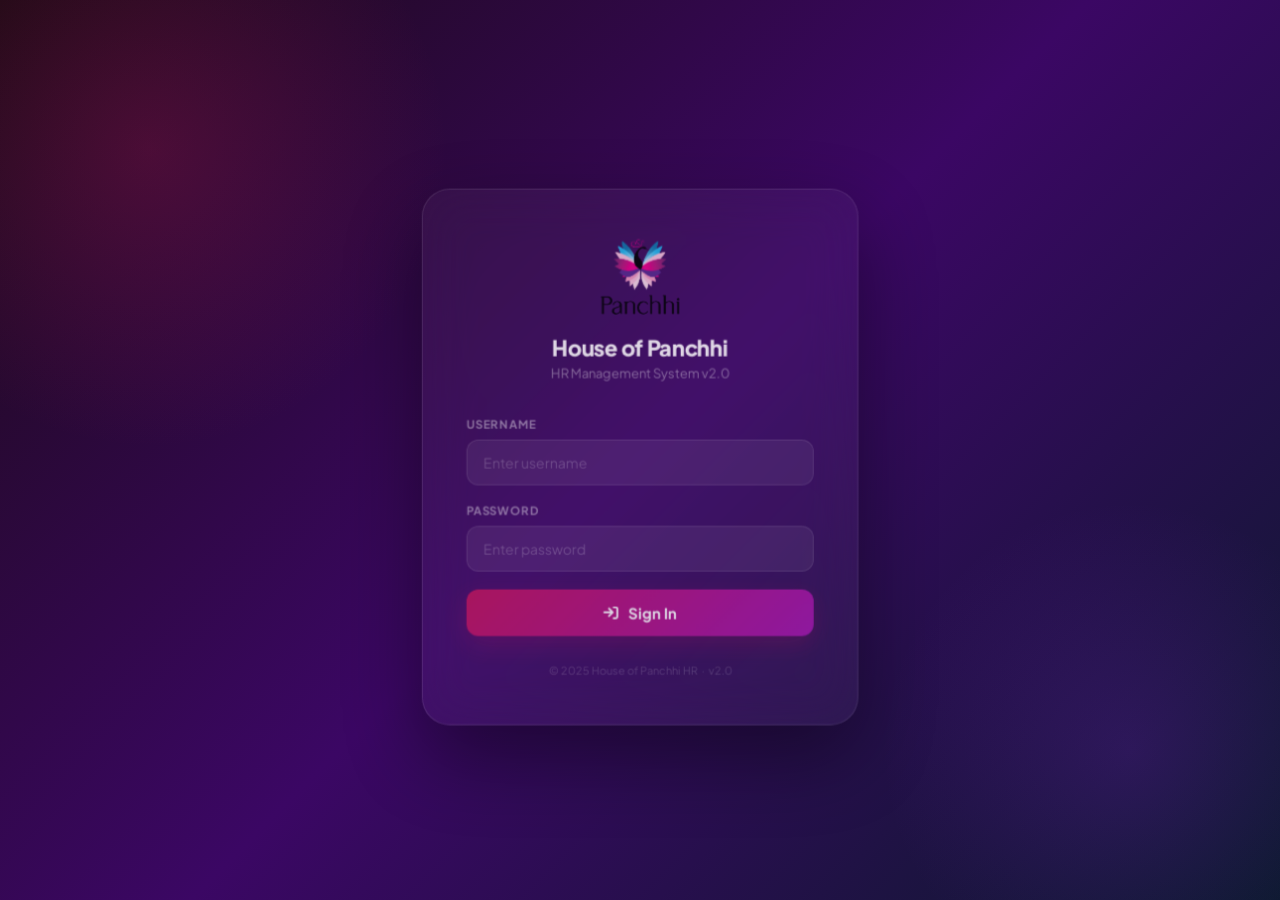
<file: store.html>
<!DOCTYPE html>
<html lang="en">
<head>
<meta charset="UTF-8">
<meta name="viewport" content="width=device-width, initial-scale=1.0">
<title>Store & Inventory — House of Panchhi HR</title>
<link rel="icon" type="image/png" href="assets/img/hop-logo-wings.png">
<link rel="preconnect" href="https://fonts.googleapis.com">
<link href="https://fonts.googleapis.com/css2?family=Plus+Jakarta+Sans:wght@300;400;500;600;700;800&family=JetBrains+Mono:wght@400;600&display=swap" rel="stylesheet">
<link rel="stylesheet" href="https://cdnjs.cloudflare.com/ajax/libs/font-awesome/6.5.1/css/all.min.css">
<link rel="stylesheet" href="assets/css/style.css">
<style>
.store-tabs{display:flex;gap:4px;border-bottom:2px solid var(--gray-200);margin-bottom:24px;overflow-x:auto;}
.store-tab{padding:10px 20px;font-size:13px;font-weight:700;color:var(--gray-500);cursor:pointer;border-bottom:2px solid transparent;margin-bottom:-2px;white-space:nowrap;transition:all .2s;}
.store-tab:hover{color:var(--gray-800);}
.store-tab.active{color:var(--primary);border-bottom-color:var(--primary);}
.store-section{display:none;}
.store-section.active{display:block;}
.po-missing{background:var(--danger-light);color:var(--danger);border-radius:var(--radius-sm);padding:3px 8px;font-size:11px;font-weight:700;}
.po-ok{background:var(--success-light);color:var(--success);border-radius:var(--radius-sm);padding:3px 8px;font-size:11px;font-weight:700;}
.reminder-banner{background:linear-gradient(135deg,#fef3c7,#fffbeb);border:1px solid #fcd34d;border-radius:var(--radius-md);padding:14px 18px;margin-bottom:20px;display:flex;align-items:center;gap:14px;}
.reminder-banner i{font-size:22px;color:var(--warning);flex-shrink:0;}
.reminder-banner h4{font-size:14px;font-weight:800;color:#92400e;margin-bottom:2px;}
.reminder-banner p{font-size:12.5px;color:#b45309;}
.item-category{display:inline-flex;align-items:center;padding:3px 9px;border-radius:20px;font-size:10.5px;font-weight:700;}
.cat-plant{background:#dbeafe;color:#1d4ed8;}
.cat-ho{background:var(--primary-light);color:var(--primary);}
.cat-global{background:var(--success-light);color:var(--success);}
.upload-progress{background:var(--primary-light);border-radius:var(--radius-sm);padding:10px 14px;display:none;align-items:center;gap:10px;margin-top:10px;font-size:12.5px;font-weight:600;color:var(--primary);}
.upload-progress.show{display:flex;}
</style>
</head>
<body>
<div class="app-wrapper active" id="appWrapper">
<div class="sidebar-overlay" id="sidebarOverlay" onclick="closeSidebar()"></div>

<nav class="sidebar" id="sidebar">
  <div class="sidebar-brand">
    <img src="assets/img/hop-logo-wings.png" alt="HOP" class="sidebar-logo-img" onerror="this.style.display='none'">
    <div class="brand-text"><h2>House of Panchhi</h2><span>HR Software v2.0</span></div>
  </div>
      <div class="sidebar-nav">
    <div class="nav-section">
      <div class="nav-section-title">Main</div>
      <div class="nav-link" onclick="window.location='index.html'"><i class="fas fa-th-large"></i> Dashboard</div>
    </div>
    <div class="nav-section">
      <div class="nav-section-title">HR &amp; Payroll</div>
      <div class="nav-link" onclick="window.location='employees.html'"><i class="fas fa-users"></i> Employee Directory</div>
      <div class="nav-link" onclick="window.location='attendance.html'"><i class="fas fa-calendar-check"></i> Attendance</div>
      <div class="nav-link" onclick="window.location='gatepass.html'"><i class="fas fa-door-open"></i> Gate Pass</div>
      <div class="nav-link" onclick="window.location='leave.html'"><i class="fas fa-calendar-days"></i> Leave Management</div>
      <div class="nav-link" onclick="window.location='salary.html'"><i class="fas fa-money-bill-wave"></i> Salary / Payroll</div>
    </div>
    <div class="nav-section">
      <div class="nav-section-title">Operations</div>
      <div class="nav-link active" onclick="window.location='store.html'"><i class="fas fa-boxes-stacked"></i> Store &amp; Inventory</div>
      <div class="nav-link" onclick="showMaintenance('Expenses','Coming soon!')"><i class="fas fa-receipt"></i> Expenses <span class="nav-soon">Soon</span></div>
      <div class="nav-link" onclick="showMaintenance('Visitor Log','Coming soon!')"><i class="fas fa-person-walking-arrow-right"></i> Visitor Log <span class="nav-soon">Soon</span></div>
    </div>
    <div class="nav-section">
      <div class="nav-section-title">Analytics &amp; Teams</div>
      <div class="nav-link" onclick="window.location='analytics.html'"><i class="fas fa-chart-line"></i> Analytics</div>
      <div class="nav-link" onclick="window.location='teams.html'"><i class="fas fa-people-group"></i> Teams</div>
      <div class="nav-link" onclick="showMaintenance('Tasks','Coming soon!')"><i class="fas fa-list-check"></i> Tasks <span class="nav-soon">Soon</span></div>
      <div class="nav-link" onclick="showMaintenance('Announcements','Coming soon!')"><i class="fas fa-bullhorn"></i> Announcements <span class="nav-soon">Soon</span></div>
    </div>
    <div class="nav-section">
      <div class="nav-section-title">Reports</div>
      <div class="nav-link" onclick="showMaintenance('MIS Reports','Coming soon!')"><i class="fas fa-file-chart-column"></i> MIS Reports <span class="nav-soon">Soon</span></div>
      <div class="nav-link" onclick="showMaintenance('Performance','Coming soon!')"><i class="fas fa-star"></i> Performance <span class="nav-soon">Soon</span></div>
    </div>
    <div class="nav-section">
      <div class="nav-section-title">System</div>
      <div class="nav-link" onclick="window.location='index.html?page=settings'"><i class="fas fa-sliders"></i> Settings</div>
      <div class="nav-link" onclick="window.location='index.html?page=profile'"><i class="fas fa-user-circle"></i> My Profile</div>
      <div class="nav-link" onclick="Auth.logout()" style="color:var(--danger)"><i class="fas fa-right-from-bracket"></i> Logout</div>
    </div>
  </div>
  <div class="sidebar-footer">
    <div class="user-avatar" id="sidebarAvatar">AT</div>
    <div class="user-info"><h4 id="sidebarName">Aditya Tomar</h4><span><span class="online-dot"></span><span id="sidebarRole"> Super Admin</span></span></div>
  </div>
</nav>

<div class="main-content">
  <header class="top-header">
    <div class="header-left">
      <button class="menu-toggle" onclick="toggleSidebar()"><i class="fas fa-bars"></i></button>
      <div class="page-title"><h1>Store & Inventory</h1><p>Track items, PO/PR, Google Drive attachments & stock</p></div>
    </div>
    <div class="header-right">
      <div class="header-clock"><i class="fas fa-clock"></i><span id="liveClock"></span></div>
      <button class="btn btn-outline btn-sm" onclick="refreshAll()"><i class="fas fa-rotate"></i> Refresh</button>
      <div class="header-avatar" id="headerAvatar">AT</div>
    </div>
  </header>

  <div class="page-content">
    <!-- Stats -->
    <div class="stat-cards">
      <div class="stat-card blue"><div class="stat-icon blue"><i class="fas fa-boxes-stacked"></i></div><div class="stat-number" id="st-total">—</div><div class="stat-label">Total Entries</div></div>
      <div class="stat-card amber"><div class="stat-icon amber"><i class="fas fa-triangle-exclamation"></i></div><div class="stat-number" id="st-pending">—</div><div class="stat-label">PO/PR Pending</div></div>
      <div class="stat-card green"><div class="stat-icon green"><i class="fas fa-check-circle"></i></div><div class="stat-number" id="st-complete">—</div><div class="stat-label">Complete Entries</div></div>
      <div class="stat-card rose"><div class="stat-icon rose"><i class="fas fa-calendar-day"></i></div><div class="stat-number" id="st-today">—</div><div class="stat-label">Added Today</div></div>
    </div>

    <!-- PO Reminder Banner -->
    <div class="reminder-banner" id="poBanner" style="display:none">
      <i class="fas fa-bell"></i>
      <div>
        <h4>⏰ PO / PR Number Reminder</h4>
        <p id="poBannerText">Some entries are missing PO/PR numbers.</p>
      </div>
      <button class="btn btn-warning btn-sm" style="margin-left:auto;flex-shrink:0" onclick="switchStoreTab('pending',document.querySelectorAll('.store-tab')[2])">
        View Pending
      </button>
    </div>

    <!-- Tabs -->
    <div class="store-tabs">
      <div class="store-tab active" onclick="switchStoreTab('add',this)"><i class="fas fa-plus-circle"></i> Add Entry</div>
      <div class="store-tab" onclick="switchStoreTab('all',this)"><i class="fas fa-list"></i> All Entries</div>
      <div class="store-tab" onclick="switchStoreTab('pending',this)"><i class="fas fa-clock"></i> PO/PR Pending</div>
      <div class="store-tab" onclick="switchStoreTab('reports',this)"><i class="fas fa-file-chart-column"></i> Reports</div>
    </div>

    <!-- ══ ADD ENTRY ══ -->
    <div class="store-section active" id="stab-add">
      <div class="form-card">
        <div class="form-card-title"><i class="fas fa-plus-circle"></i> New Store Entry</div>
        <div class="form-grid" style="grid-template-columns:repeat(auto-fit,minmax(200px,1fr));gap:13px">
          <div class="form-group"><label>Date *</label><input type="date" id="st_date"></div>
          <div class="form-group"><label>Item Name *</label><input type="text" id="st_itemName" placeholder="e.g. A4 Paper, Pen..."></div>
          <div class="form-group"><label>Category / For *</label>
            <select id="st_category">
              <option value="">Select...</option>
              <option value="PLANT">Plant</option>
              <option value="HO">HO (Head Office)</option>
              <option value="GLOBAL">Global</option>
            </select>
          </div>
          <div class="form-group"><label>New / Old</label>
            <select id="st_condition">
              <option value="NEW">New</option>
              <option value="OLD">Old / Used</option>
            </select>
          </div>
          <div class="form-group"><label>Quantity *</label><input type="number" id="st_qty" min="1" value="1"></div>
          <div class="form-group"><label>Unit</label><input type="text" id="st_unit" placeholder="e.g. Pcs, Box, Kg"></div>
          <div class="form-group"><label>Rate (₹)</label><input type="number" id="st_rate" placeholder="0" min="0" oninput="autoCalcTotal()"></div>
          <div class="form-group"><label>Total Amount (₹)</label><input type="number" id="st_total" placeholder="Auto-calculated"></div>
          <div class="form-group"><label>Vendor / Supplier</label><input type="text" id="st_vendor" placeholder="Supplier name"></div>
          <div class="form-group"><label>PO Number</label><input type="text" id="st_po" placeholder="PO-XXXX (blank if pending)" class="font-mono"></div>
          <div class="form-group"><label>PR Number</label><input type="text" id="st_pr" placeholder="PR-XXXX (blank if pending)" class="font-mono"></div>
          <div class="form-group"><label>Bill / Invoice No.</label><input type="text" id="st_bill" placeholder="Invoice no." class="font-mono"></div>
        </div>

        <div class="form-group mt-12" style="margin-bottom:14px">
          <label>Remarks</label>
          <textarea id="st_remark" rows="2" placeholder="Any notes..."></textarea>
        </div>

        <!-- File Attachment — uploads to Google Drive -->
        <div style="margin-bottom:18px">
          <label style="font-size:11.5px;font-weight:700;color:var(--gray-600);text-transform:uppercase;letter-spacing:.5px;display:block;margin-bottom:8px">
            Attachment (Bill / PO / Invoice) — Uploads to Google Drive
          </label>
          <div class="drop-zone" id="storeDropZone" onclick="document.getElementById('storeFile').click()" style="padding:20px">
            <i class="fas fa-cloud-upload-alt" style="font-size:28px;color:var(--primary);margin-bottom:8px;display:block"></i>
            <p style="font-size:13px;font-weight:600">Click or drag to attach file</p>
            <span>PDF, JPG, PNG — Max 5MB — Saved to Google Drive</span>
          </div>
          <input type="file" id="storeFile" accept=".pdf,.jpg,.jpeg,.png" style="display:none" onchange="handleAttachment(this)">
          <div id="attachPreview" style="display:none;margin-top:10px;padding:10px 14px;background:var(--success-light);border-radius:var(--radius-sm);display:flex;align-items:center;gap:10px;font-size:13px;font-weight:600;color:var(--success)">
            <i class="fas fa-file-circle-check"></i>
            <span id="attachName"></span>
            <button onclick="removeAttachment()" style="margin-left:auto;background:none;border:none;cursor:pointer;color:var(--danger);font-size:14px"><i class="fas fa-times"></i></button>
          </div>
          <div class="upload-progress" id="uploadProgress">
            <i class="fas fa-spinner spin"></i>
            <span>Uploading to Google Drive...</span>
          </div>
        </div>

        <div style="display:flex;gap:10px;align-items:center;flex-wrap:wrap">
          <button class="btn btn-primary" onclick="addEntry()"><i class="fas fa-save"></i> Save Entry</button>
          <button class="btn btn-outline" onclick="resetForm()"><i class="fas fa-rotate-left"></i> Reset</button>
          <span id="sheetStatus" class="sheet-status"></span>
        </div>
      </div>
    </div>

    <!-- ══ ALL ENTRIES ══ -->
    <div class="store-section" id="stab-all">
      <div class="table-card">
        <div class="table-header">
          <h3><i class="fas fa-list"></i> All Store Entries</h3>
          <div style="display:flex;gap:10px;align-items:center;flex-wrap:wrap">
            <div class="search-box"><i class="fas fa-search"></i>
              <input type="text" id="storeSearch" placeholder="Search item, vendor..." oninput="renderTable()">
            </div>
            <select id="storeCatFilter" onchange="renderTable()" style="padding:8px 11px;border:1.5px solid var(--gray-200);border-radius:var(--radius-sm);font-size:13px;outline:none">
              <option value="">All Categories</option>
              <option value="PLANT">Plant</option>
              <option value="HO">HO</option>
              <option value="GLOBAL">Global</option>
            </select>
            <button class="btn btn-success btn-sm" onclick="exportExcel()"><i class="fas fa-file-excel"></i> Excel</button>
            <button class="btn btn-danger btn-sm" onclick="exportPDF()"><i class="fas fa-file-pdf"></i> PDF</button>
          </div>
        </div>
        <div class="table-wrapper">
          <table>
            <thead><tr>
              <th>#</th><th>Date</th><th>Item</th><th>Category</th>
              <th>Condition</th><th>Qty</th><th>Rate</th><th>Total</th>
              <th>Vendor</th><th>PO No.</th><th>PR No.</th>
              <th>Attachment</th><th>Remark</th><th>Actions</th>
            </tr></thead>
            <tbody id="storeTableBody">
              <tr><td colspan="14" class="table-empty"><i class="fas fa-spinner spin"></i><p>Loading from Sheets...</p></td></tr>
            </tbody>
          </table>
        </div>
      </div>
    </div>

    <!-- ══ PO/PR PENDING ══ -->
    <div class="store-section" id="stab-pending">
      <div class="alert alert-warning mb-16">
        <i class="fas fa-exclamation-triangle"></i>
        <div>Entries below are missing PO or PR numbers. Click Update to fill them.</div>
      </div>
      <div class="table-card">
        <div class="table-header">
          <h3><i class="fas fa-clock"></i> Pending PO / PR Entries</h3>
          <span class="badge badge-red" id="pendingCountBadge">0 Pending</span>
        </div>
        <div class="table-wrapper">
          <table>
            <thead><tr><th>Date</th><th>Item</th><th>Category</th><th>Qty</th><th>Total</th><th>Vendor</th><th>PO No.</th><th>PR No.</th><th>Update</th></tr></thead>
            <tbody id="pendingTableBody">
              <tr><td colspan="9" class="table-empty"><i class="fas fa-check-circle" style="color:var(--success)"></i><p>All entries have PO/PR numbers</p></td></tr>
            </tbody>
          </table>
        </div>
      </div>
    </div>

    <!-- ══ REPORTS ══ -->
    <div class="store-section" id="stab-reports">
      <div class="form-card">
        <div class="form-card-title"><i class="fas fa-file-chart-column"></i> Download Reports</div>
        <div style="display:grid;grid-template-columns:repeat(auto-fit,minmax(220px,1fr));gap:16px;margin-bottom:20px">
          <div style="background:var(--gray-50);border:1px solid var(--gray-200);border-radius:var(--radius-md);padding:20px;text-align:center">
            <i class="fas fa-file-excel" style="font-size:36px;color:var(--success);margin-bottom:12px;display:block"></i>
            <h4 style="font-weight:800;color:var(--gray-900);margin-bottom:6px">Excel Export</h4>
            <p style="font-size:12px;color:var(--gray-500);margin-bottom:14px">Full store data in CSV/Excel format</p>
            <button class="btn btn-success btn-sm btn-full" onclick="exportExcel()"><i class="fas fa-download"></i> Download Excel</button>
          </div>
          <div style="background:var(--gray-50);border:1px solid var(--gray-200);border-radius:var(--radius-md);padding:20px;text-align:center">
            <i class="fas fa-file-pdf" style="font-size:36px;color:var(--danger);margin-bottom:12px;display:block"></i>
            <h4 style="font-weight:800;color:var(--gray-900);margin-bottom:6px">PDF Report</h4>
            <p style="font-size:12px;color:var(--gray-500);margin-bottom:14px">Printable store register</p>
            <button class="btn btn-danger btn-sm btn-full" onclick="exportPDF()"><i class="fas fa-download"></i> Download PDF</button>
          </div>
          <div style="background:var(--gray-50);border:1px solid var(--gray-200);border-radius:var(--radius-md);padding:20px;text-align:center">
            <i class="fas fa-triangle-exclamation" style="font-size:36px;color:var(--warning);margin-bottom:12px;display:block"></i>
            <h4 style="font-weight:800;color:var(--gray-900);margin-bottom:6px">Pending PO/PR</h4>
            <p style="font-size:12px;color:var(--gray-500);margin-bottom:14px">Only entries with missing PO/PR</p>
            <button class="btn btn-warning btn-sm btn-full" onclick="exportPending()"><i class="fas fa-download"></i> Download Pending</button>
          </div>
        </div>

        <!-- Date filter -->
        <div style="padding-top:16px;border-top:1px solid var(--gray-100)">
          <h4 style="font-size:13px;font-weight:700;color:var(--gray-700);margin-bottom:12px">Filter by Date Range</h4>
          <div style="display:flex;gap:12px;flex-wrap:wrap;align-items:flex-end">
            <div class="form-group" style="margin:0"><label>From</label><input type="date" id="rpt_from"></div>
            <div class="form-group" style="margin:0"><label>To</label><input type="date" id="rpt_to"></div>
            <button class="btn btn-primary btn-sm" onclick="exportFiltered()"><i class="fas fa-filter"></i> Export Filtered</button>
          </div>
        </div>
      </div>
    </div>

    <div style="text-align:center;padding:16px;margin-top:12px;border-top:1px solid var(--gray-100)">
      <span style="font-size:12px;color:var(--gray-400);font-weight:600">House of Panchhi HR &nbsp;·&nbsp; </span>
      <span class="credit-name">Crafted with ❤️ by Aditya Tomar</span>
    </div>
  </div>
</div>
</div>

<!-- EDIT PO/PR MODAL -->
<div class="modal-overlay" id="modal-editPO">
  <div class="modal-box modal-box-sm">
    <div class="modal-header">
      <h3><i class="fas fa-pen" style="color:var(--primary);margin-right:8px"></i>Update PO / PR Number</h3>
      <button class="modal-close" onclick="closeModal('editPO')"><i class="fas fa-xmark"></i></button>
    </div>
    <input type="hidden" id="editPO_id">
    <div class="form-group mb-16"><label>Item Name</label><input type="text" id="editPO_item" disabled style="background:var(--gray-50)"></div>
    <div class="form-group mb-16"><label>PO Number</label><input type="text" id="editPO_po" placeholder="Enter PO Number" class="font-mono"></div>
    <div class="form-group mb-16"><label>PR Number</label><input type="text" id="editPO_pr" placeholder="Enter PR Number" class="font-mono"></div>
    <div class="form-group mb-16"><label>Bill / Invoice</label><input type="text" id="editPO_bill" placeholder="Invoice number" class="font-mono"></div>
    <div class="modal-footer">
      <button class="btn btn-outline" onclick="closeModal('editPO')">Cancel</button>
      <button class="btn btn-primary" onclick="savePOEdit()"><i class="fas fa-save"></i> Save to Sheets</button>
    </div>
  </div>
</div>

<!-- MAINTENANCE MODAL -->
<div class="maintenance-overlay" id="maintenanceModal">
  <div class="maintenance-box">
    <div style="font-size:52px;margin-bottom:16px">🚧</div>
    <div class="maintenance-badge"><i class="fas fa-hard-hat"></i>&nbsp;Under Construction</div>
    <h3 style="font-size:20px;font-weight:800;color:var(--gray-900);margin-bottom:8px" id="maintenanceTitle">Coming Soon</h3>
    <p style="font-size:13.5px;color:var(--gray-500);line-height:1.7;margin-bottom:24px" id="maintenanceDesc">Being developed.</p>
    <button class="btn btn-primary" onclick="document.getElementById('maintenanceModal').classList.remove('show')" style="margin:0 auto"><i class="fas fa-thumbs-up"></i>&nbsp;Got it!</button>
  </div>
</div>

<script src="assets/js/app.js"></script>
<script>
/* ══════════════════════════════════════
   STORE & INVENTORY MODULE v2.0
   Data: Google Sheets
   Files: Google Drive (via GSheet.uploadFile)
   PO/PR reminder: Every 3 hours
══════════════════════════════════════ */

let storeEntries   = [];
let currentFile    = null;
let currentFileUrl = '';

/* ── Init ── */
window.addEventListener('load', async () => {
  if (!Auth.require()) return;
  loadProfileInSidebar();
  updateClock(); setInterval(updateClock, 1000);

  document.getElementById('st_date').value  = todayStr();
  document.getElementById('rpt_to').value   = todayStr();

  setupDragDrop();

  document.getElementById('st_qty')?.addEventListener('input', autoCalcTotal);
  document.getElementById('st_rate')?.addEventListener('input', autoCalcTotal);

  await refreshAll();

  // Reminder every 3 hours
  setInterval(checkPOReminder, 3 * 60 * 60 * 1000);
});

async function refreshAll() {
  storeEntries = await GSheet.read('Store');
  renderStats();
  checkPOReminder();
}

/* ── Tab switch ── */
function switchStoreTab(tab, el) {
  document.querySelectorAll('.store-tab').forEach(t=>t.classList.remove('active'));
  document.querySelectorAll('.store-section').forEach(s=>s.classList.remove('active'));
  if (el) el.classList.add('active');
  document.getElementById('stab-'+tab)?.classList.add('active');
  if (tab==='all')     renderTable();
  if (tab==='pending') renderPendingTable();
}

/* ── Auto calc total ── */
function autoCalcTotal() {
  const qty  = parseFloat(document.getElementById('st_qty')?.value)||0;
  const rate = parseFloat(document.getElementById('st_rate')?.value)||0;
  if (qty && rate) document.getElementById('st_total').value = (qty*rate).toFixed(2);
}

/* ── File Attachment ── */
function handleAttachment(input) {
  const file = input.files[0];
  if (!file) return;
  if (file.size > 5*1024*1024) { showToast('error','Too Large','Max 5MB allowed'); input.value=''; return; }
  currentFile = file;
  document.getElementById('attachName').textContent     = file.name;
  document.getElementById('attachPreview').style.display = 'flex';
  currentFileUrl = ''; // will be set after upload
}

function removeAttachment() {
  currentFile    = null;
  currentFileUrl = '';
  document.getElementById('storeFile').value           = '';
  document.getElementById('attachPreview').style.display= 'none';
}

function setupDragDrop() {
  const dz = document.getElementById('storeDropZone');
  if (!dz) return;
  dz.addEventListener('dragover', e=>{e.preventDefault();dz.classList.add('drag-over');});
  dz.addEventListener('dragleave', ()=>dz.classList.remove('drag-over'));
  dz.addEventListener('drop', e=>{
    e.preventDefault(); dz.classList.remove('drag-over');
    const f=e.dataTransfer.files[0];
    if(f){ document.getElementById('storeFile').files; handleAttachment({files:[f]}); }
  });
}

/* ══ ADD ENTRY ══ */
async function addEntry() {
  const itemName = document.getElementById('st_itemName')?.value?.trim();
  const category = document.getElementById('st_category')?.value;
  const qty      = parseFloat(document.getElementById('st_qty')?.value)||0;
  const date     = document.getElementById('st_date')?.value || todayStr();

  if (!itemName || !category || !qty) {
    showToast('error','Required','Item name, category, and quantity are required'); return;
  }

  const po   = document.getElementById('st_po')?.value?.trim();
  const pr   = document.getElementById('st_pr')?.value?.trim();

  // Upload file to Google Drive first if selected
  let attachmentUrl  = '';
  let attachmentName = '';
  if (currentFile) {
    const prog = document.getElementById('uploadProgress');
    prog.classList.add('show');
    const upRes = await GSheet.uploadFile(currentFile, 'Store Attachments');
    prog.classList.remove('show');
    if (upRes.success) {
      attachmentUrl  = upRes.fileUrl;
      attachmentName = currentFile.name;
      showToast('success','Uploaded!',`${currentFile.name} saved to Google Drive`);
    } else {
      showToast('error','Upload Failed','Could not upload to Drive — entry saved without attachment');
    }
  }

  const entry = {
    id          : genId('ST'),
    date,
    itemName,
    category,
    condition   : document.getElementById('st_condition')?.value || 'NEW',
    qty,
    unit        : document.getElementById('st_unit')?.value?.trim() || '',
    rate        : parseFloat(document.getElementById('st_rate')?.value)||0,
    total       : parseFloat(document.getElementById('st_total')?.value)||0,
    vendor      : document.getElementById('st_vendor')?.value?.trim() || '',
    po, pr,
    bill        : document.getElementById('st_bill')?.value?.trim() || '',
    attachmentUrl, attachmentName,
    poStatus    : (po && pr) ? 'COMPLETE' : 'PENDING',
    remark      : document.getElementById('st_remark')?.value?.trim() || '',
    addedAt     : new Date().toISOString(),
  };

  const result = await GSheet.send('Store_Save', entry);
  if (!result.success) { showToast('error','Failed',result.error||'Could not save'); return; }

  storeEntries.push(entry);
  resetForm();
  renderStats();
  checkPOReminder();
  showToast('success','Entry Saved!', `${itemName} added to store register`);

  if (!po || !pr) {
    setTimeout(() => showToast('warning','PO/PR Pending',`Remember to add PO/PR for "${itemName}"`), 1800);
  }

  // Switch to All Entries tab
  switchStoreTab('all', document.querySelectorAll('.store-tab')[1]);
}

/* ── Reset form ── */
function resetForm() {
  ['st_itemName','st_unit','st_vendor','st_po','st_pr','st_bill','st_remark','st_rate','st_total'].forEach(id=>{
    const el=document.getElementById(id); if(el) el.value='';
  });
  document.getElementById('st_qty').value      = '1';
  document.getElementById('st_category').value = '';
  document.getElementById('st_condition').value= 'NEW';
  document.getElementById('st_date').value     = todayStr();
  removeAttachment();
}

/* ── Stats ── */
function renderStats() {
  const today = todayStr();
  document.getElementById('st-total').textContent   = storeEntries.length;
  document.getElementById('st-pending').textContent = storeEntries.filter(e=>e.poStatus==='PENDING').length;
  document.getElementById('st-complete').textContent= storeEntries.filter(e=>e.poStatus==='COMPLETE').length;
  document.getElementById('st-today').textContent   = storeEntries.filter(e=>e.date===today).length;
}

/* ── PO Reminder ── */
function checkPOReminder() {
  const pending = storeEntries.filter(e=>e.poStatus==='PENDING');
  const banner  = document.getElementById('poBanner');
  const badge   = document.getElementById('pendingCountBadge');
  if (pending.length > 0) {
    banner.style.display = 'flex';
    document.getElementById('poBannerText').textContent =
      `${pending.length} entr${pending.length>1?'ies':'y'} missing PO/PR numbers. Please update them.`;
    if (badge) badge.textContent = `${pending.length} Pending`;
  } else {
    banner.style.display = 'none';
    if (badge) badge.textContent = '0 Pending';
  }
}

/* ── Render All Table ── */
function renderTable() {
  const q   = (document.getElementById('storeSearch')?.value||'').toLowerCase();
  const cat = document.getElementById('storeCatFilter')?.value||'';
  const filtered = storeEntries.filter(e=>{
    if (cat && e.category!==cat) return false;
    if (q && !`${e.itemName} ${e.vendor} ${e.po} ${e.pr}`.toLowerCase().includes(q)) return false;
    return true;
  });
  const body = document.getElementById('storeTableBody');
  if (!filtered.length) {
    body.innerHTML=`<tr><td colspan="14" class="table-empty"><i class="fas fa-boxes-stacked"></i><p>No entries found</p></td></tr>`;
    return;
  }
  body.innerHTML='';
  filtered.forEach((e,i)=>{
    const catClass = e.category==='PLANT'?'cat-plant':e.category==='HO'?'cat-ho':'cat-global';
    const condBadge= e.condition==='NEW'?'badge-green':'badge-amber';
    const poBadge  = e.poStatus==='COMPLETE'
      ? `<span class="po-ok"><i class="fas fa-check"></i> OK</span>`
      : `<span class="po-missing"><i class="fas fa-clock"></i> Pending</span>`;
    const attCell  = e.attachmentUrl
      ? `<a href="${e.attachmentUrl}" target="_blank" class="btn btn-outline btn-sm" style="font-size:10px;gap:4px"><i class="fas fa-cloud"></i>${(e.attachmentName||'File').slice(0,12)}</a>`
      : `<span class="badge badge-gray" style="font-size:10px">None</span>`;
    body.innerHTML+=`<tr>
      <td style="font-weight:700;color:var(--gray-400);font-size:12px">${i+1}</td>
      <td style="font-size:12px">${formatDate(e.date)}</td>
      <td style="font-weight:700">${e.itemName}</td>
      <td><span class="item-category ${catClass}">${e.category}</span></td>
      <td><span class="badge ${condBadge}">${e.condition}</span></td>
      <td style="font-weight:700">${e.qty} ${e.unit||''}</td>
      <td>${e.rate?formatINR(e.rate):'—'}</td>
      <td style="font-weight:700;color:var(--success)">${e.total?formatINR(e.total):'—'}</td>
      <td style="font-size:12.5px">${e.vendor||'—'}</td>
      <td class="font-mono" style="font-size:12px">${e.po||poBadge}</td>
      <td class="font-mono" style="font-size:12px">${e.pr||'—'}</td>
      <td>${attCell}</td>
      <td style="font-size:12px;color:var(--gray-500)">${e.remark||'—'}</td>
      <td><div style="display:flex;gap:5px">
        <button class="btn btn-outline btn-icon btn-sm" onclick="openEditPO('${e.id}')" title="Update PO/PR"><i class="fas fa-pen"></i></button>
        <button class="btn btn-danger btn-icon btn-sm" onclick="deleteEntry('${e.id}')"><i class="fas fa-trash"></i></button>
      </div></td>
    </tr>`;
  });
}

/* ── Render Pending Table ── */
function renderPendingTable() {
  const pending = storeEntries.filter(e=>e.poStatus==='PENDING');
  const body    = document.getElementById('pendingTableBody');
  document.getElementById('pendingCountBadge').textContent = `${pending.length} Pending`;
  if (!pending.length) {
    body.innerHTML=`<tr><td colspan="9" class="table-empty"><i class="fas fa-check-circle" style="color:var(--success)"></i><p>All entries complete — great!</p></td></tr>`;
    return;
  }
  body.innerHTML='';
  pending.forEach(e=>{
    const catClass=e.category==='PLANT'?'cat-plant':e.category==='HO'?'cat-ho':'cat-global';
    body.innerHTML+=`<tr>
      <td style="font-size:12px">${formatDate(e.date)}</td>
      <td style="font-weight:700">${e.itemName}</td>
      <td><span class="item-category ${catClass}">${e.category}</span></td>
      <td>${e.qty} ${e.unit||''}</td>
      <td style="font-weight:700;color:var(--success)">${e.total?formatINR(e.total):'—'}</td>
      <td style="font-size:12.5px">${e.vendor||'—'}</td>
      <td>${e.po?`<span class="po-ok">${e.po}</span>`:'<span class="po-missing">Missing</span>'}</td>
      <td>${e.pr?`<span class="po-ok">${e.pr}</span>`:'<span class="po-missing">Missing</span>'}</td>
      <td><button class="btn btn-primary btn-sm" onclick="openEditPO('${e.id}')"><i class="fas fa-pen"></i> Update</button></td>
    </tr>`;
  });
}

/* ── Edit PO Modal ── */
function openEditPO(id) {
  const e = storeEntries.find(x=>x.id===id);
  if (!e) return;
  document.getElementById('editPO_id').value   = id;
  document.getElementById('editPO_item').value = e.itemName;
  document.getElementById('editPO_po').value   = e.po||'';
  document.getElementById('editPO_pr').value   = e.pr||'';
  document.getElementById('editPO_bill').value = e.bill||'';
  showModal('editPO');
}

async function savePOEdit() {
  const id   = document.getElementById('editPO_id').value;
  const po   = document.getElementById('editPO_po').value.trim();
  const pr   = document.getElementById('editPO_pr').value.trim();
  const bill = document.getElementById('editPO_bill').value.trim();
  const result = await GSheet.send('Store_UpdatePO', { id, po, pr, bill });
  if (!result.success) { showToast('error','Failed','Could not update'); return; }
  const idx = storeEntries.findIndex(e=>e.id===id);
  if (idx>=0) {
    storeEntries[idx].po       = po;
    storeEntries[idx].pr       = pr;
    storeEntries[idx].bill     = bill;
    storeEntries[idx].poStatus = (po&&pr)?'COMPLETE':'PENDING';
  }
  closeModal('editPO');
  renderStats(); checkPOReminder(); renderTable(); renderPendingTable();
  showToast('success','Updated!','PO/PR numbers saved to Sheets');
}

/* ── Delete ── */
async function deleteEntry(id) {
  if (!confirm('Delete this store entry?')) return;
  const result = await GSheet.send('Store_Delete', { id });
  if (!result.success) { showToast('error','Failed','Could not delete'); return; }
  storeEntries = storeEntries.filter(e=>e.id!==id);
  renderStats(); checkPOReminder(); renderTable();
  showToast('success','Deleted','Entry removed');
}

/* ══ EXPORTS ══ */
function exportExcel() {
  if (!storeEntries.length) { showToast('warning','No Data','Nothing to export'); return; }
  downloadCSV(`Store_Register_${todayStr()}.csv`, storeEntries,
    ['date','itemName','category','condition','qty','unit','rate','total','vendor','po','pr','bill','remark','attachmentUrl']);
}

function exportPDF() {
  if (!storeEntries.length) { showToast('warning','No Data','Nothing to export'); return; }
  const rows = storeEntries.map((e,i)=>`<tr>
    <td>${i+1}</td><td>${formatDate(e.date)}</td><td>${e.itemName}</td>
    <td>${e.category}</td><td>${e.condition}</td><td>${e.qty} ${e.unit||''}</td>
    <td>${e.rate?'₹'+e.rate.toLocaleString('en-IN'):''}</td>
    <td>${e.total?'₹'+e.total.toLocaleString('en-IN'):''}</td>
    <td>${e.vendor||''}</td>
    <td style="color:${e.po?'#059669':'#dc2626'}">${e.po||'PENDING'}</td>
    <td style="color:${e.pr?'#059669':'#dc2626'}">${e.pr||'PENDING'}</td>
    <td>${e.remark||''}</td>
  </tr>`).join('');
  const w=window.open('','_blank');
  w.document.write(`<!DOCTYPE html><html><head><style>
    body{font-family:Arial,sans-serif;font-size:10px;padding:20px;}
    h2{color:#be185d;text-align:center;}p{text-align:center;color:#888;margin-bottom:14px;}
    table{width:100%;border-collapse:collapse;}
    th{background:#be185d;color:#fff;padding:7px 8px;text-align:left;font-size:9px;}
    td{padding:5px 8px;border-bottom:1px solid #eee;}
    tr:nth-child(even){background:#fdf2f8;}
    @media print{@page{size:A4 landscape;margin:.5cm;}}
  </style></head><body>
    <h2>Panchhi HR Software — Store Register</h2>
    <p>Generated: ${new Date().toLocaleString('en-IN')} | Total: ${storeEntries.length} entries</p>
    <table><thead><tr><th>#</th><th>Date</th><th>Item</th><th>Category</th><th>Cond.</th><th>Qty</th><th>Rate</th><th>Total</th><th>Vendor</th><th>PO</th><th>PR</th><th>Remark</th></tr></thead>
    <tbody>${rows}</tbody></table>
    <script>window.print();window.close();<\/script>
  </body></html>`);
  w.document.close();
}

function exportPending() {
  const pending = storeEntries.filter(e=>e.poStatus==='PENDING');
  if (!pending.length) { showToast('info','None Pending','All entries have PO/PR numbers'); return; }
  downloadCSV(`Pending_PO_PR_${todayStr()}.csv`, pending,
    ['date','itemName','category','qty','total','vendor','po','pr','remark']);
}

function exportFiltered() {
  const from     = document.getElementById('rpt_from')?.value;
  const to       = document.getElementById('rpt_to')?.value || todayStr();
  const filtered = storeEntries.filter(e=>(!from||e.date>=from)&&e.date<=to);
  if (!filtered.length) { showToast('warning','No Data','No entries in selected range'); return; }
  downloadCSV(`Store_${from||'all'}_to_${to}.csv`, filtered,
    ['date','itemName','category','condition','qty','unit','rate','total','vendor','po','pr','bill','remark']);
}
</script>
</body>
</html>
</file>
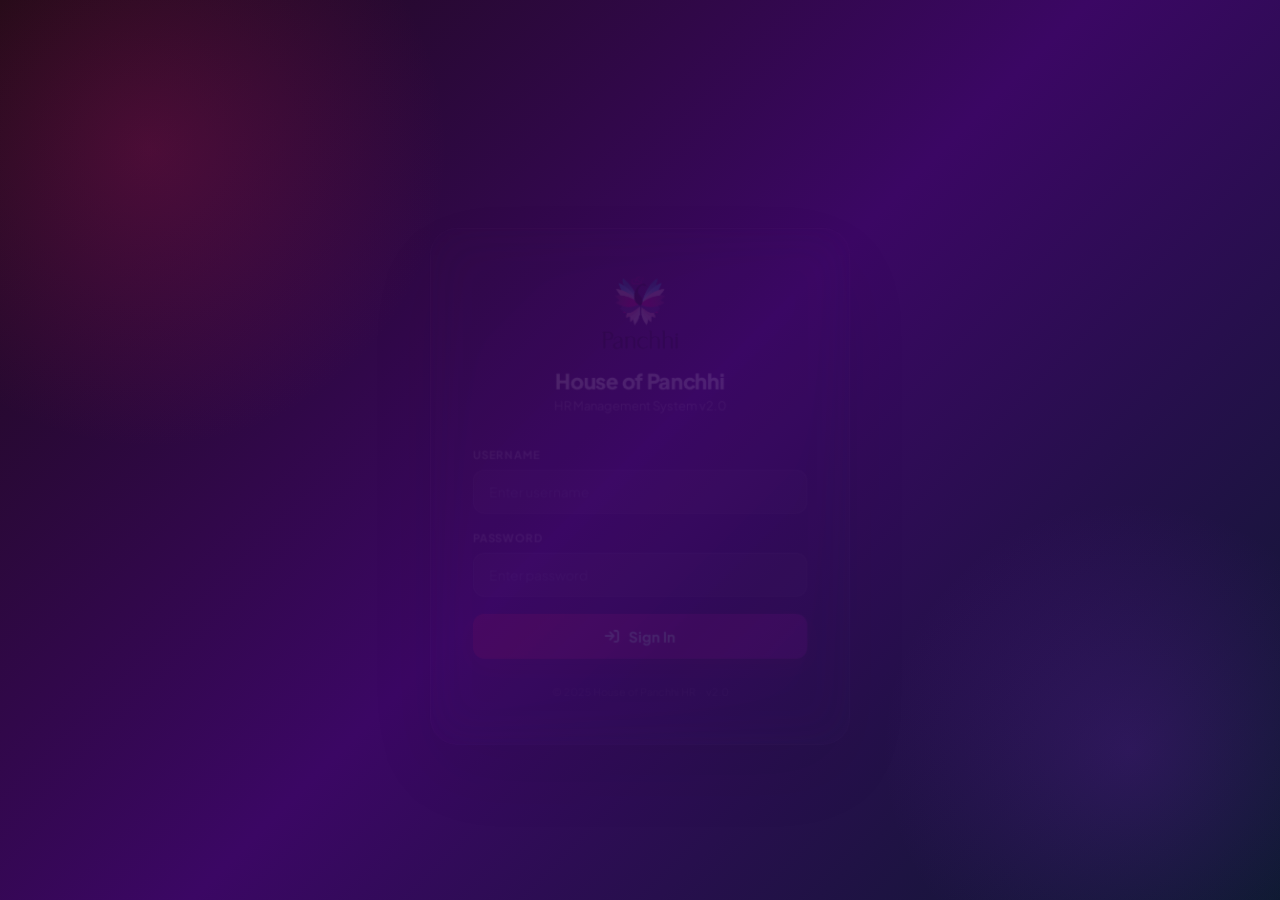
<file: teams.html>
<!DOCTYPE html>
<html lang="en">
<head>
<meta charset="UTF-8">
<meta name="viewport" content="width=device-width, initial-scale=1.0">
<title>Teams — House of Panchhi HR</title>
<link rel="icon" type="image/png" href="assets/img/hop-logo-wings.png">
<link rel="preconnect" href="https://fonts.googleapis.com">
<link href="https://fonts.googleapis.com/css2?family=Plus+Jakarta+Sans:wght@300;400;500;600;700;800&family=JetBrains+Mono:wght@400;600&display=swap" rel="stylesheet">
<link rel="stylesheet" href="https://cdnjs.cloudflare.com/ajax/libs/font-awesome/6.5.1/css/all.min.css">
<link rel="stylesheet" href="assets/css/style.css">
<style>
/* ── Team Cards ── */
.teams-grid{display:grid;grid-template-columns:repeat(auto-fill,minmax(280px,1fr));gap:20px;margin-bottom:28px;}
.team-card{background:#fff;border:1px solid var(--gray-200);border-radius:var(--radius-lg);padding:22px;cursor:pointer;transition:all .25s;position:relative;overflow:hidden;}
.team-card::before{content:'';position:absolute;top:0;left:0;right:0;height:4px;background:var(--card-color,var(--primary));}
.team-card:hover{transform:translateY(-4px);box-shadow:var(--shadow-lg);border-color:transparent;}
.team-card-header{display:flex;align-items:center;gap:14px;margin-bottom:18px;}
.team-icon{width:50px;height:50px;border-radius:14px;display:flex;align-items:center;justify-content:center;font-size:18px;font-weight:800;color:#fff;flex-shrink:0;}
.team-name{font-size:15px;font-weight:800;color:var(--gray-900);line-height:1.2;}
.team-count{font-size:12px;color:var(--gray-400);margin-top:3px;font-weight:500;}
.team-stats-row{display:grid;grid-template-columns:repeat(3,1fr);gap:8px;margin-bottom:14px;}
.team-stat-box{text-align:center;padding:10px 6px;background:var(--gray-50);border-radius:var(--radius-sm);}
.team-stat-num{font-size:20px;font-weight:800;line-height:1;}
.team-stat-lbl{font-size:9.5px;color:var(--gray-500);font-weight:700;text-transform:uppercase;margin-top:3px;}
.team-progress-wrap{margin-top:2px;}
.team-progress-label{display:flex;justify-content:space-between;font-size:11px;font-weight:700;color:var(--gray-600);margin-bottom:5px;}
.team-progress-bar{height:7px;background:var(--gray-100);border-radius:4px;overflow:hidden;}
.team-progress-fill{height:100%;border-radius:4px;transition:width 1s cubic-bezier(.4,0,.2,1);}

/* ── Team Detail Panel ── */
.team-detail-panel{background:#fff;border:1px solid var(--gray-200);border-radius:var(--radius-lg);overflow:hidden;margin-bottom:24px;display:none;}
.team-detail-header{padding:18px 24px;display:flex;align-items:center;justify-content:space-between;flex-wrap:wrap;gap:12px;}
.team-detail-title{font-size:17px;font-weight:800;color:var(--gray-900);display:flex;align-items:center;gap:10px;}

/* ── Skeleton cards ── */
.team-card-skeleton{background:#fff;border:1px solid var(--gray-200);border-radius:var(--radius-lg);padding:22px;}
.sk-line{border-radius:6px;margin-bottom:10px;}

/* ── Dept filter chips ── */
.dept-chips{display:flex;gap:8px;flex-wrap:wrap;margin-bottom:20px;}
.dept-chip{padding:6px 14px;border-radius:20px;font-size:12px;font-weight:700;cursor:pointer;border:1.5px solid var(--gray-200);background:#fff;color:var(--gray-600);transition:all .2s;}
.dept-chip:hover{border-color:var(--primary);color:var(--primary);background:var(--primary-light);}
.dept-chip.active{border-color:var(--primary);background:var(--primary);color:#fff;}
</style>
</head>
<body>
<div class="app-wrapper active" id="appWrapper">
<div class="sidebar-overlay" id="sidebarOverlay" onclick="closeSidebar()"></div>

<!-- SIDEBAR -->
<nav class="sidebar" id="sidebar">
  <div class="sidebar-brand">
    <img src="assets/img/hop-logo-wings.png" alt="HOP" class="sidebar-logo-img" onerror="this.style.display='none';this.nextElementSibling.style.display='flex'">
    <div class="brand-icon" style="display:none"><i class="fas fa-feather-pointed"></i></div>
    <div class="brand-text"><h2>House of Panchhi</h2><span>HR Software v2.0</span></div>
  </div>
      <div class="sidebar-nav">
    <div class="nav-section">
      <div class="nav-section-title">Main</div>
      <div class="nav-link" onclick="window.location='index.html'"><i class="fas fa-th-large"></i> Dashboard</div>
    </div>
    <div class="nav-section">
      <div class="nav-section-title">HR &amp; Payroll</div>
      <div class="nav-link" onclick="window.location='employees.html'"><i class="fas fa-users"></i> Employee Directory</div>
      <div class="nav-link" onclick="window.location='attendance.html'"><i class="fas fa-calendar-check"></i> Attendance</div>
      <div class="nav-link" onclick="window.location='gatepass.html'"><i class="fas fa-door-open"></i> Gate Pass</div>
      <div class="nav-link" onclick="window.location='leave.html'"><i class="fas fa-calendar-days"></i> Leave Management</div>
      <div class="nav-link" onclick="window.location='salary.html'"><i class="fas fa-money-bill-wave"></i> Salary / Payroll</div>
    </div>
    <div class="nav-section">
      <div class="nav-section-title">Operations</div>
      <div class="nav-link" onclick="window.location='store.html'"><i class="fas fa-boxes-stacked"></i> Store &amp; Inventory</div>
      <div class="nav-link" onclick="showMaintenance('Expenses','Coming soon!')"><i class="fas fa-receipt"></i> Expenses <span class="nav-soon">Soon</span></div>
      <div class="nav-link" onclick="showMaintenance('Visitor Log','Coming soon!')"><i class="fas fa-person-walking-arrow-right"></i> Visitor Log <span class="nav-soon">Soon</span></div>
    </div>
    <div class="nav-section">
      <div class="nav-section-title">Analytics &amp; Teams</div>
      <div class="nav-link" onclick="window.location='analytics.html'"><i class="fas fa-chart-line"></i> Analytics</div>
      <div class="nav-link active" onclick="window.location='teams.html'"><i class="fas fa-people-group"></i> Teams</div>
      <div class="nav-link" onclick="showMaintenance('Tasks','Coming soon!')"><i class="fas fa-list-check"></i> Tasks <span class="nav-soon">Soon</span></div>
      <div class="nav-link" onclick="showMaintenance('Announcements','Coming soon!')"><i class="fas fa-bullhorn"></i> Announcements <span class="nav-soon">Soon</span></div>
    </div>
    <div class="nav-section">
      <div class="nav-section-title">Reports</div>
      <div class="nav-link" onclick="showMaintenance('MIS Reports','Coming soon!')"><i class="fas fa-file-chart-column"></i> MIS Reports <span class="nav-soon">Soon</span></div>
      <div class="nav-link" onclick="showMaintenance('Performance','Coming soon!')"><i class="fas fa-star"></i> Performance <span class="nav-soon">Soon</span></div>
    </div>
    <div class="nav-section">
      <div class="nav-section-title">System</div>
      <div class="nav-link" onclick="window.location='index.html?page=settings'"><i class="fas fa-sliders"></i> Settings</div>
      <div class="nav-link" onclick="window.location='index.html?page=profile'"><i class="fas fa-user-circle"></i> My Profile</div>
      <div class="nav-link" onclick="Auth.logout()" style="color:var(--danger)"><i class="fas fa-right-from-bracket"></i> Logout</div>
    </div>
  </div>
  <div class="sidebar-footer">
    <div class="user-avatar" id="sidebarAvatar">AT</div>
    <div class="user-info">
      <h4 id="sidebarName">Aditya Tomar</h4>
      <span><span class="online-dot"></span> <span id="sidebarRole">Super Admin</span></span>
    </div>
  </div>
</nav>

<!-- MAIN -->
<div class="main-content">
  <header class="top-header">
    <div class="header-left">
      <button class="menu-toggle" onclick="toggleSidebar()"><i class="fas fa-bars"></i></button>
      <div class="page-title">
        <h1>Teams</h1>
        <p>Department-wise overview · Today's attendance per team</p>
      </div>
    </div>
    <div class="header-right">
      <div class="header-clock"><i class="fas fa-clock"></i><span id="liveClock"></span></div>
      <button class="btn btn-outline btn-sm" onclick="refreshAll()"><i class="fas fa-rotate"></i> Refresh</button>
      <div class="header-avatar" id="headerAvatar">AT</div>
    </div>
  </header>

  <div class="page-content">

    <!-- Stat Cards -->
    <div class="stat-cards">
      <div class="stat-card rose">
        <div class="stat-icon rose"><i class="fas fa-building"></i></div>
        <div class="stat-number" id="st-depts">
          <div class="skeleton" style="width:40px;height:28px;display:inline-block"></div>
        </div>
        <div class="stat-label">Departments</div>
      </div>
      <div class="stat-card green">
        <div class="stat-icon green"><i class="fas fa-users"></i></div>
        <div class="stat-number" id="st-active">
          <div class="skeleton" style="width:40px;height:28px;display:inline-block"></div>
        </div>
        <div class="stat-label">Active Employees</div>
      </div>
      <div class="stat-card amber">
        <div class="stat-icon amber"><i class="fas fa-user-check"></i></div>
        <div class="stat-number" id="st-present">
          <div class="skeleton" style="width:40px;height:28px;display:inline-block"></div>
        </div>
        <div class="stat-label">Present Today</div>
      </div>
      <div class="stat-card red">
        <div class="stat-icon red"><i class="fas fa-user-xmark"></i></div>
        <div class="stat-number" id="st-absent">
          <div class="skeleton" style="width:40px;height:28px;display:inline-block"></div>
        </div>
        <div class="stat-label">Absent Today</div>
      </div>
      <div class="stat-card blue">
        <div class="stat-icon blue"><i class="fas fa-user-clock"></i></div>
        <div class="stat-number" id="st-late">
          <div class="skeleton" style="width:40px;height:28px;display:inline-block"></div>
        </div>
        <div class="stat-label">Late Today</div>
      </div>
    </div>

    <!-- Date + Search bar -->
    <div style="display:flex;align-items:center;justify-content:space-between;flex-wrap:wrap;gap:12px;margin-bottom:20px;">
      <div style="display:flex;align-items:center;gap:12px;flex-wrap:wrap;">
        <div class="search-box">
          <i class="fas fa-search"></i>
          <input type="text" id="teamSearch" placeholder="Search department or employee..." oninput="filterTeams()">
        </div>
        <div style="display:flex;align-items:center;gap:8px;">
          <label style="font-size:12px;font-weight:700;color:var(--gray-600)">Attendance Date:</label>
          <input type="date" id="attDate" style="padding:8px 12px;border:1.5px solid var(--gray-200);border-radius:var(--radius-sm);font-size:13px;outline:none;" onchange="refreshAll()">
        </div>
      </div>
      <div style="font-size:12px;color:var(--gray-400);font-weight:600;">
        <i class="fas fa-circle" style="color:var(--success);font-size:8px;margin-right:4px"></i>
        Live data from Google Sheets · <span id="lastSync">Loading...</span>
      </div>
    </div>

    <!-- Department Filter Chips -->
    <div class="dept-chips" id="deptChips">
      <div class="dept-chip active" onclick="filterByDept('ALL',this)">All Departments</div>
    </div>

    <!-- Teams Grid -->
    <div class="section-title"><i class="fas fa-people-group"></i> All Departments</div>
    <div class="teams-grid" id="teamsGrid">
      <!-- Skeleton loaders -->
      ${[1,2,3,4,5,6].map(()=>`
      <div class="team-card-skeleton">
        <div class="skeleton sk-line" style="width:80%;height:16px"></div>
        <div class="skeleton sk-line" style="width:50%;height:12px"></div>
        <div style="display:grid;grid-template-columns:repeat(3,1fr);gap:8px;margin:12px 0">
          ${[1,2,3].map(()=>`<div class="skeleton" style="height:52px;border-radius:8px"></div>`).join('')}
        </div>
        <div class="skeleton" style="height:7px;border-radius:4px"></div>
      </div>`).join('')}
    </div>

    <!-- Team Detail Panel (shown on card click) -->
    <div class="team-detail-panel" id="teamDetailPanel">
      <div class="team-detail-header">
        <div class="team-detail-title" id="teamDetailTitle">
          <i class="fas fa-users"></i> Team Members
        </div>
        <div style="display:flex;gap:10px;align-items:center;flex-wrap:wrap;">
          <div id="teamDetailStats" style="display:flex;gap:8px;flex-wrap:wrap;"></div>
          <button class="btn btn-outline btn-sm" onclick="closeDetail()"><i class="fas fa-times"></i> Close</button>
          <button class="btn btn-primary btn-sm" onclick="exportTeamCSV()"><i class="fas fa-download"></i> Export</button>
        </div>
      </div>
      <div class="table-wrapper">
        <table>
          <thead>
            <tr>
              <th>#</th><th>E-Code</th><th>Employee</th><th>Designation</th>
              <th>Shift</th><th>Mobile</th><th>Today's Status</th><th>In Time</th><th>Late By</th>
            </tr>
          </thead>
          <tbody id="teamDetailBody">
            <tr><td colspan="9" class="table-empty"><i class="fas fa-users"></i><p>Click a department card to view members</p></td></tr>
          </tbody>
        </table>
      </div>
    </div>

    <!-- Footer -->
    <div style="text-align:center;padding:16px;margin-top:12px;border-top:1px solid var(--gray-100)">
      <span style="font-size:12px;color:var(--gray-400);font-weight:600">House of Panchhi HR &nbsp;·&nbsp; </span>
      <span class="credit-name">Crafted with ❤️ by Aditya Tomar</span>
    </div>

  </div>
</div>
</div>

<!-- MAINTENANCE MODAL -->
<div class="maintenance-overlay" id="maintenanceModal">
  <div class="maintenance-box">
    <div style="font-size:52px;margin-bottom:16px">🚧</div>
    <div class="maintenance-badge"><i class="fas fa-hard-hat"></i>&nbsp;Under Construction</div>
    <h3 style="font-size:20px;font-weight:800;color:var(--gray-900);margin-bottom:8px" id="maintenanceTitle">Coming Soon</h3>
    <p style="font-size:13.5px;color:var(--gray-500);line-height:1.7;margin-bottom:24px" id="maintenanceDesc">This module is being developed.</p>
    <button class="btn btn-primary" onclick="document.getElementById('maintenanceModal').classList.remove('show')" style="margin:0 auto">
      <i class="fas fa-thumbs-up"></i>&nbsp;Got it!
    </button>
  </div>
</div>

<script src="assets/js/app.js"></script>
<script>
/* ══════════════════════════════════════
   TEAMS MODULE v2.0
   Data source: Google Sheets (GSheet.read)
   Zero localStorage for business data
══════════════════════════════════════ */

const DEPT_COLORS = [
  '#be185d','#7e22ce','#0284c7','#059669','#d97706',
  '#dc2626','#0891b2','#65a30d','#9333ea','#0369a1',
  '#b45309','#15803d','#c2410c','#4338ca','#0f766e','#be123c',
];

let _allEmps    = [];
let _allAtt     = [];
let _deptGroups = {};
let _activeFilter = 'ALL';
let _activeDetail = null;

/* ── Page init ── */
window.addEventListener('load', async () => {
  if (!Auth.require()) return;
  loadProfileInSidebar();
  updateClock(); setInterval(updateClock, 1000);

  // Set default date to today
  document.getElementById('attDate').value = todayStr();

  await refreshAll();
});

/* ── Load data from Sheets ── */
async function refreshAll() {
  const date = document.getElementById('attDate').value || todayStr();

  // Parallel fetch
  const [emps, att] = await Promise.all([
    GSheet.read('Employees'),
    GSheet.read('Attendance', 'date:' + date),
  ]);

  _allEmps = emps.filter(e => e.status === 'ACTIVE');
  _allAtt  = att;

  buildGroups();
  renderStats();
  renderChips();
  renderTeams();

  document.getElementById('lastSync').textContent =
    'Updated ' + new Date().toLocaleTimeString('en-IN', { hour:'2-digit', minute:'2-digit' });
}

/* ── Build department groups ── */
function buildGroups() {
  _deptGroups = {};
  _allEmps.forEach(emp => {
    const dept = emp.department || 'UNKNOWN';
    if (!_deptGroups[dept]) {
      _deptGroups[dept] = { name: dept, members: [], present: 0, absent: 0, late: 0, noData: 0 };
    }
    _deptGroups[dept].members.push(emp);

    // Match today's attendance
    const att = _allAtt.find(r => r.ecode === emp.ecode);
    if (att) {
      if (att.status === 'P')       _deptGroups[dept].present++;
      else if (att.status === 'L')  { _deptGroups[dept].present++; _deptGroups[dept].late++; }
      else if (att.status === 'A')  _deptGroups[dept].absent++;
    } else {
      _deptGroups[dept].noData++;
    }
  });
}

/* ── Render top stats ── */
function renderStats() {
  const depts    = Object.keys(_deptGroups).length;
  const active   = _allEmps.length;
  const present  = _allAtt.filter(r => r.status === 'P' || r.status === 'L').length;
  const absent   = _allAtt.filter(r => r.status === 'A').length;
  const late     = _allAtt.filter(r => r.status === 'L').length;

  document.getElementById('st-depts').textContent   = depts;
  document.getElementById('st-active').textContent  = active;
  document.getElementById('st-present').textContent = present || 0;
  document.getElementById('st-absent').textContent  = absent  || 0;
  document.getElementById('st-late').textContent    = late    || 0;
}

/* ── Render department filter chips ── */
function renderChips() {
  const chips = document.getElementById('deptChips');
  const sorted = Object.keys(_deptGroups).sort();
  chips.innerHTML = `<div class="dept-chip active" onclick="filterByDept('ALL',this)">All Departments</div>`;
  sorted.forEach(dept => {
    chips.innerHTML += `<div class="dept-chip" onclick="filterByDept('${dept}',this)">${dept}</div>`;
  });
}

/* ── Filter by dept chip ── */
function filterByDept(dept, el) {
  _activeFilter = dept;
  document.querySelectorAll('.dept-chip').forEach(c => c.classList.remove('active'));
  el.classList.add('active');
  renderTeams();
}

/* ── Filter by search ── */
function filterTeams() {
  renderTeams();
}

/* ── Render department cards ── */
function renderTeams() {
  const grid   = document.getElementById('teamsGrid');
  const query  = (document.getElementById('teamSearch').value || '').toLowerCase().trim();
  const sorted = Object.values(_deptGroups).sort((a, b) => b.members.length - a.members.length);

  // Apply filters
  const filtered = sorted.filter(dept => {
    if (_activeFilter !== 'ALL' && dept.name !== _activeFilter) return false;
    if (query) {
      const inDept = dept.name.toLowerCase().includes(query);
      const inEmps = dept.members.some(e =>
        (e.fullname || '').toLowerCase().includes(query) ||
        (e.ecode    || '').toLowerCase().includes(query)
      );
      return inDept || inEmps;
    }
    return true;
  });

  if (!filtered.length) {
    grid.innerHTML = `
      <div style="grid-column:1/-1;text-align:center;padding:56px 20px;color:var(--gray-400)">
        <i class="fas fa-people-group" style="font-size:52px;display:block;margin-bottom:16px;opacity:.25"></i>
        <p style="font-size:15px;font-weight:700">${_allEmps.length === 0 ? 'No employees yet — add employees first' : 'No departments match your search'}</p>
      </div>`;
    return;
  }

  grid.innerHTML = '';

  filtered.forEach((dept, i) => {
    const color    = DEPT_COLORS[i % DEPT_COLORS.length];
    const total    = dept.members.length;
    const attendPct= total > 0 ? Math.round(dept.present / total * 100) : 0;
    const head     = dept.members.find(e => e.tagSenior) || dept.members[0];

    const card = document.createElement('div');
    card.className = 'team-card';
    card.style.setProperty('--card-color', color);
    card.onclick = () => showDetail(dept, color);

    card.innerHTML = `
      <div class="team-card-header">
        <div class="team-icon" style="background:${color}">${dept.name.slice(0,2)}</div>
        <div>
          <div class="team-name">${dept.name}</div>
          <div class="team-count">${total} member${total !== 1 ? 's' : ''}${head ? ' · ' + head.fullname : ''}</div>
        </div>
      </div>
      <div class="team-stats-row">
        <div class="team-stat-box">
          <div class="team-stat-num" style="color:var(--success)">${dept.present}</div>
          <div class="team-stat-lbl">Present</div>
        </div>
        <div class="team-stat-box">
          <div class="team-stat-num" style="color:var(--danger)">${dept.absent}</div>
          <div class="team-stat-lbl">Absent</div>
        </div>
        <div class="team-stat-box">
          <div class="team-stat-num" style="color:var(--warning)">${dept.late}</div>
          <div class="team-stat-lbl">Late</div>
        </div>
      </div>
      <div class="team-progress-wrap">
        <div class="team-progress-label">
          <span>Attendance</span>
          <span style="color:${color}">${attendPct}%</span>
        </div>
        <div class="team-progress-bar">
          <div class="team-progress-fill" style="width:0%;background:${color}" data-w="${attendPct}"></div>
        </div>
      </div>`;

    grid.appendChild(card);

    // Animate progress bar with slight delay
    setTimeout(() => {
      card.querySelector('.team-progress-fill').style.width = attendPct + '%';
    }, 100 + i * 60);
  });
}

/* ── Show team member detail ── */
function showDetail(dept, color) {
  _activeDetail = dept;
  const panel  = document.getElementById('teamDetailPanel');
  const title  = document.getElementById('teamDetailTitle');
  const body   = document.getElementById('teamDetailBody');
  const stats  = document.getElementById('teamDetailStats');

  panel.style.display = 'block';
  title.innerHTML = `<i class="fas fa-users" style="color:${color}"></i> ${dept.name} — ${dept.members.length} Members`;

  // Mini stats
  const attendPct = dept.members.length > 0 ? Math.round(dept.present / dept.members.length * 100) : 0;
  stats.innerHTML = `
    <span class="badge badge-green"><i class="fas fa-user-check"></i> ${dept.present} Present</span>
    <span class="badge badge-red"><i class="fas fa-user-xmark"></i> ${dept.absent} Absent</span>
    <span class="badge badge-amber"><i class="fas fa-clock"></i> ${dept.late} Late</span>
    <span class="badge" style="background:${color}20;color:${color}">${attendPct}% attendance</span>`;

  const stMap = { P:'badge-green', L:'badge-amber', A:'badge-red' };
  const slMap = { P:'Present', L:'Late', A:'Absent' };

  body.innerHTML = '';
  dept.members
    .sort((a, b) => (a.fullname || '').localeCompare(b.fullname || ''))
    .forEach((emp, idx) => {
      const att = _allAtt.find(r => r.ecode === emp.ecode);
      let statusCell, inTimeCell, lateCell;

      if (att) {
        statusCell = `<span class="badge ${stMap[att.status] || 'badge-gray'}">${slMap[att.status] || att.status}</span>`;
        inTimeCell = att.inTime ? `<span class="font-mono" style="font-size:12px">${formatTime(att.inTime)}</span>` : '—';
        lateCell   = att.lateMin > 0
          ? `<span style="color:var(--danger);font-weight:700;font-size:12px">${minutesToHHMM(att.lateMin)}</span>`
          : '—';
      } else {
        statusCell = `<span class="badge badge-gray">No Data</span>`;
        inTimeCell = '—';
        lateCell   = '—';
      }

      const tagBadges = [
        emp.tagSenior ? `<span class="emp-tag tag-senior"><i class="fas fa-star" style="font-size:8px"></i> Senior</span>` : '',
        emp.tagBonus  ? `<span class="emp-tag tag-bonus"><i class="fas fa-gift" style="font-size:8px"></i> 31D</span>`     : '',
      ].join('');

      const tr = document.createElement('tr');
      tr.innerHTML = `
        <td style="font-weight:700;color:var(--gray-400);font-size:12px">${idx + 1}</td>
        <td><span class="font-mono" style="color:var(--primary);font-weight:700;font-size:12px">${emp.ecode}</span></td>
        <td>
          <div style="display:flex;align-items:center;gap:9px">
            <div class="emp-avatar" style="background:${avatarColor(emp.fullname)}">${initials(emp.fullname)}</div>
            <div>
              <div style="font-weight:700;font-size:13px">${emp.fullname}</div>
              <div style="font-size:10.5px;color:var(--gray-400);margin-top:1px">${tagBadges}</div>
            </div>
          </div>
        </td>
        <td style="font-size:12.5px">${emp.designation || '—'}</td>
        <td style="font-size:12px;color:var(--gray-600)">${getShiftLabel(emp.shift)}</td>
        <td class="font-mono" style="font-size:12px">${emp.mobile || '—'}</td>
        <td>${statusCell}</td>
        <td>${inTimeCell}</td>
        <td>${lateCell}</td>`;
      body.appendChild(tr);
    });

  // Smooth scroll to detail
  setTimeout(() => panel.scrollIntoView({ behavior: 'smooth', block: 'start' }), 80);
}

/* ── Close detail panel ── */
function closeDetail() {
  document.getElementById('teamDetailPanel').style.display = 'none';
  _activeDetail = null;
}

/* ── Export team CSV ── */
function exportTeamCSV() {
  if (!_activeDetail) return;
  const date = document.getElementById('attDate').value || todayStr();
  const rows = _activeDetail.members.map(emp => {
    const att = _allAtt.find(r => r.ecode === emp.ecode);
    return {
      ECode       : emp.ecode,
      Name        : emp.fullname,
      Department  : emp.department,
      Designation : emp.designation,
      Mobile      : emp.mobile,
      Shift       : emp.shift,
      Status      : att ? (att.status === 'P' ? 'Present' : att.status === 'L' ? 'Late' : 'Absent') : 'No Data',
      InTime      : att?.inTime || '',
      LateMinutes : att?.lateMin || 0,
    };
  });
  downloadCSV(`Team_${_activeDetail.name}_${date}.csv`, rows,
    ['ECode','Name','Department','Designation','Mobile','Shift','Status','InTime','LateMinutes']);
}
</script>
</body>
</html>
</file>
<file: assets/css/style.css>
/* ============================================================
   HOUSE OF PANCHHI HR SOFTWARE v2.0 — style.css
   Theme: Deep Rose + Purple (inspired by the butterfly logo)
   Primary: #be185d  |  Accent: #7e22ce  |  Blue: #0284c7
   ============================================================ */

@import url('https://fonts.googleapis.com/css2?family=Plus+Jakarta+Sans:wght@300;400;500;600;700;800&family=JetBrains+Mono:wght@400;600&display=swap');

/* ── CSS Variables ── */
:root {
  /* Brand Colors — from butterfly logo */
  --primary:        #be185d;
  --primary-light:  #fdf2f8;
  --primary-dark:   #9d174d;
  --primary-glow:   rgba(190,24,93,0.15);

  --accent:         #7e22ce;
  --accent-light:   #f5f3ff;

  --fashion-blue:   #0284c7;
  --fashion-blue-lt:#e0f2fe;

  /* Status Colors */
  --success:        #059669;
  --success-light:  #d1fae5;
  --danger:         #dc2626;
  --danger-light:   #fee2e2;
  --warning:        #d97706;
  --warning-light:  #fef3c7;
  --info:           #0284c7;
  --info-light:     #e0f2fe;

  /* Grays */
  --gray-50:  #fafafa;
  --gray-100: #f4f4f5;
  --gray-200: #e4e4e7;
  --gray-300: #d4d4d8;
  --gray-400: #a1a1aa;
  --gray-500: #71717a;
  --gray-600: #52525b;
  --gray-700: #3f3f46;
  --gray-800: #27272a;
  --gray-900: #18181b;

  /* Layout */
  --sidebar-width : 264px;
  --header-height : 68px;
  --radius-sm     : 8px;
  --radius-md     : 12px;
  --radius-lg     : 16px;
  --radius-xl     : 22px;

  /* Shadows */
  --shadow-sm : 0 1px 3px rgba(0,0,0,0.08), 0 1px 2px rgba(0,0,0,0.04);
  --shadow-md : 0 4px 16px rgba(0,0,0,0.08), 0 2px 6px rgba(0,0,0,0.04);
  --shadow-lg : 0 10px 40px rgba(0,0,0,0.10), 0 4px 12px rgba(0,0,0,0.05);
  --shadow-xl : 0 20px 60px rgba(0,0,0,0.12), 0 8px 20px rgba(0,0,0,0.06);
  --shadow-rose: 0 8px 24px rgba(190,24,93,0.25);
}

/* ── Reset ── */
*, *::before, *::after { margin:0; padding:0; box-sizing:border-box; }
html { scroll-behavior:smooth; font-size:14px; }
body {
  font-family:'Plus Jakarta Sans',sans-serif;
  background:var(--gray-50);
  color:var(--gray-800);
  overflow-x:hidden;
  -webkit-font-smoothing:antialiased;
}
a { text-decoration:none; color:inherit; }
button, input, select, textarea { font-family:inherit; }

/* ── Scrollbar ── */
::-webkit-scrollbar { width:5px; height:5px; }
::-webkit-scrollbar-track { background:transparent; }
::-webkit-scrollbar-thumb { background:var(--gray-300); border-radius:10px; }
::-webkit-scrollbar-thumb:hover { background:var(--primary); }

/* ══════════════════════════════════════
   LOGIN PAGE
══════════════════════════════════════ */
.login-overlay {
  position:fixed; inset:0; z-index:9999;
  background:linear-gradient(135deg,#1c0a14 0%,#3b0764 50%,#0c1a2e 100%);
  display:flex; align-items:center; justify-content:center;
  transition:opacity .5s ease, visibility .5s ease;
}
.login-overlay.hidden { opacity:0; visibility:hidden; pointer-events:none; }

.login-bg-pattern { position:absolute; inset:0; overflow:hidden; pointer-events:none; }
.login-bg-pattern::before {
  content:''; position:absolute; width:600px; height:600px; border-radius:50%;
  background:radial-gradient(circle, rgba(190,24,93,0.25) 0%, transparent 70%);
  top:-150px; left:-150px;
}
.login-bg-pattern::after {
  content:''; position:absolute; width:500px; height:500px; border-radius:50%;
  background:radial-gradient(circle, rgba(126,34,206,0.2) 0%, transparent 70%);
  bottom:-100px; right:-100px;
}

.login-card {
  position:relative; z-index:1;
  background:rgba(255,255,255,0.05);
  backdrop-filter:blur(24px);
  border:1px solid rgba(255,255,255,0.12);
  border-radius:28px; padding:48px 44px;
  width:440px; max-width:92vw;
  box-shadow:0 32px 80px rgba(0,0,0,0.5);
  animation:loginUp .7s cubic-bezier(0.34,1.56,0.64,1) both;
}
@keyframes loginUp {
  from { opacity:0; transform:translateY(40px) scale(0.95); }
  to   { opacity:1; transform:translateY(0) scale(1); }
}

.login-logo { text-align:center; margin-bottom:36px; }
.login-logo-img { width:80px; height:80px; object-fit:contain; margin-bottom:14px; display:inline-block; }
.login-logo h1 { font-size:22px; font-weight:800; color:#fff; letter-spacing:-.3px; }
.login-logo p  { font-size:13px; color:rgba(255,255,255,.45); margin-top:4px; }

.login-field { margin-bottom:18px; }
.login-field label {
  display:block; font-size:11.5px; font-weight:700;
  color:rgba(255,255,255,.5); text-transform:uppercase;
  letter-spacing:.8px; margin-bottom:8px;
}
.login-field input {
  width:100%; padding:13px 16px;
  background:rgba(255,255,255,.07);
  border:1.5px solid rgba(255,255,255,.12);
  border-radius:var(--radius-md); color:#fff;
  font-size:14px; outline:none; transition:all .3s;
}
.login-field input::placeholder { color:rgba(255,255,255,.25); }
.login-field input:focus {
  border-color:var(--primary);
  background:rgba(255,255,255,.1);
  box-shadow:0 0 0 4px rgba(190,24,93,.2);
}

.login-btn {
  width:100%; padding:14px;
  background:linear-gradient(135deg,var(--primary),#a21caf);
  color:#fff; border:none; border-radius:var(--radius-md);
  font-size:15px; font-weight:700; cursor:pointer;
  display:flex; align-items:center; justify-content:center; gap:10px;
  transition:all .3s; margin-top:8px;
  box-shadow:var(--shadow-rose);
}
.login-btn:hover { transform:translateY(-2px); box-shadow:0 14px 36px rgba(190,24,93,.45); }
.login-btn:active { transform:translateY(0); }
.login-btn:disabled { opacity:.65; cursor:not-allowed; }
.login-error { color:#fca5a5; font-size:12.5px; text-align:center; margin-top:10px; font-weight:600; }
.login-footer { text-align:center; margin-top:28px; font-size:11px; color:rgba(255,255,255,.2); }

/* ══════════════════════════════════════
   APP LAYOUT
══════════════════════════════════════ */
.app-wrapper { display:none; min-height:100vh; }
.app-wrapper.active { display:block; }

/* ── Sidebar ── */
.sidebar {
  position:fixed; top:0; left:0;
  width:var(--sidebar-width); height:100vh;
  background:#fff; border-right:1px solid var(--gray-200);
  display:flex; flex-direction:column;
  z-index:200; transition:transform .3s cubic-bezier(.4,0,.2,1);
  overflow:hidden;
}

.sidebar-brand {
  padding:18px 18px 14px;
  display:flex; align-items:center; gap:11px;
  border-bottom:1px solid var(--gray-100); flex-shrink:0;
}
.brand-icon {
  width:42px; height:42px; flex-shrink:0;
  background:linear-gradient(135deg,var(--primary),#a21caf);
  border-radius:12px;
  display:flex; align-items:center; justify-content:center;
  box-shadow:0 4px 12px rgba(190,24,93,.3);
}
.brand-icon i { font-size:19px; color:#fff; }
.sidebar-logo-img { width:42px; height:42px; object-fit:contain; border-radius:12px; }
.brand-text h2 { font-size:14.5px; font-weight:800; color:var(--gray-900); line-height:1.2; }
.brand-text span { font-size:10.5px; color:var(--gray-400); font-weight:500; }

.sidebar-nav { flex:1; overflow-y:auto; padding:14px 10px; }
.nav-section { margin-bottom:22px; }
.nav-section-title {
  font-size:9.5px; font-weight:800; color:var(--gray-400);
  text-transform:uppercase; letter-spacing:1.2px;
  padding:0 10px; margin-bottom:6px;
}

.nav-link {
  display:flex; align-items:center; gap:10px;
  padding:9px 10px; border-radius:var(--radius-sm);
  color:var(--gray-600); font-size:13px; font-weight:500;
  cursor:pointer; margin-bottom:1px;
  transition:all .18s ease; position:relative;
}
.nav-link:hover { background:var(--primary-light); color:var(--primary-dark); }
.nav-link.active {
  background:var(--primary-light); color:var(--primary); font-weight:700;
}
.nav-link.active::before {
  content:''; position:absolute; left:0; top:20%; height:60%;
  width:3px; background:var(--primary); border-radius:0 3px 3px 0;
}
.nav-link i { width:18px; text-align:center; font-size:14px; flex-shrink:0; }
.nav-link .nav-soon {
  margin-left:auto; font-size:9px; font-weight:700;
  background:var(--gray-100); color:var(--gray-400);
  padding:2px 6px; border-radius:20px; text-transform:uppercase;
}
.nav-link .nav-badge {
  margin-left:auto; font-size:10px; font-weight:700;
  background:var(--danger); color:#fff;
  padding:1px 6px; border-radius:20px;
}

/* Sub-nav */
.nav-sub { padding-left:28px; margin-top:2px; display:none; }
.nav-sub.open { display:block; }
.nav-sub .nav-link { font-size:12.5px; padding:7px 10px; }
.nav-link.has-sub .nav-chevron { margin-left:auto; font-size:11px; transition:transform .2s; }
.nav-link.has-sub.open .nav-chevron { transform:rotate(90deg); }

.sidebar-footer {
  padding:14px 16px; border-top:1px solid var(--gray-100);
  display:flex; align-items:center; gap:10px;
  cursor:pointer; transition:background .2s; flex-shrink:0;
}
.sidebar-footer:hover { background:var(--primary-light); }
.user-avatar {
  width:36px; height:36px; border-radius:10px; flex-shrink:0;
  background:linear-gradient(135deg,var(--primary),#a21caf);
  display:flex; align-items:center; justify-content:center;
  color:#fff; font-size:13px; font-weight:700;
}
.user-info { flex:1; min-width:0; }
.user-info h4 { font-size:12.5px; font-weight:700; color:var(--gray-900); white-space:nowrap; overflow:hidden; text-overflow:ellipsis; }
.user-info span { font-size:11px; color:var(--gray-400); display:flex; align-items:center; gap:4px; }
.online-dot { width:6px; height:6px; background:var(--success); border-radius:50%; display:inline-block; }

/* ── Main Content ── */
.main-content { margin-left:var(--sidebar-width); min-height:100vh; }

/* ── Top Header ── */
.top-header {
  height:var(--header-height); background:#fff;
  border-bottom:1px solid var(--gray-200);
  display:flex; align-items:center; justify-content:space-between;
  padding:0 28px; position:sticky; top:0; z-index:100;
}
.header-left { display:flex; align-items:center; gap:14px; }
.menu-toggle {
  display:none; background:none; border:none;
  font-size:18px; color:var(--gray-600); cursor:pointer;
  padding:8px; border-radius:var(--radius-sm);
}
.menu-toggle:hover { background:var(--primary-light); color:var(--primary); }
.page-title h1 { font-size:18px; font-weight:800; color:var(--gray-900); }
.page-title p  { font-size:12px; color:var(--gray-400); margin-top:1px; }

.header-right { display:flex; align-items:center; gap:12px; }
.header-clock {
  background:var(--primary-light); padding:7px 14px; border-radius:var(--radius-sm);
  font-size:12.5px; font-weight:700; color:var(--primary);
  font-family:'JetBrains Mono',monospace;
  display:flex; align-items:center; gap:7px;
}
.header-clock i { font-size:12px; }
.header-avatar {
  width:36px; height:36px; border-radius:10px;
  background:linear-gradient(135deg,var(--primary),#a21caf);
  display:flex; align-items:center; justify-content:center;
  color:#fff; font-size:12px; font-weight:700; cursor:pointer;
}

/* ── Page Content ── */
.page-content { padding:24px 28px; }
.page { display:none; animation:pageIn .3s ease; }
.page.active { display:block; }
@keyframes pageIn { from{opacity:0;transform:translateY(8px)} to{opacity:1;transform:translateY(0)} }

/* ══════════════════════════════════════
   STAT CARDS
══════════════════════════════════════ */
.stat-cards {
  display:grid;
  grid-template-columns:repeat(auto-fit,minmax(200px,1fr));
  gap:16px; margin-bottom:24px;
}
.stat-card {
  background:#fff; border-radius:var(--radius-lg);
  padding:22px 20px; border:1px solid var(--gray-200);
  position:relative; overflow:hidden;
  transition:all .25s ease;
}
.stat-card:hover { transform:translateY(-3px); box-shadow:var(--shadow-md); }
.stat-card::after {
  content:''; position:absolute; top:0; right:0;
  width:80px; height:80px; border-radius:0 0 0 80px; opacity:.07;
}
.stat-card.purple::after,.stat-card.rose::after { background:var(--primary); }
.stat-card.green::after  { background:var(--success); }
.stat-card.red::after    { background:var(--danger); }
.stat-card.amber::after  { background:var(--warning); }
.stat-card.blue::after   { background:var(--info); }

.stat-icon {
  width:44px; height:44px; border-radius:12px;
  display:flex; align-items:center; justify-content:center;
  font-size:18px; margin-bottom:14px;
}
.stat-icon.purple,.stat-icon.rose { background:var(--primary-light); color:var(--primary); }
.stat-icon.green  { background:var(--success-light); color:var(--success); }
.stat-icon.red    { background:var(--danger-light);  color:var(--danger); }
.stat-icon.amber  { background:var(--warning-light); color:var(--warning); }
.stat-icon.blue   { background:var(--info-light);    color:var(--info); }

.stat-number { font-size:26px; font-weight:800; color:var(--gray-900); line-height:1; }
.stat-label  { font-size:12px; color:var(--gray-500); margin-top:4px; font-weight:500; }

/* ══════════════════════════════════════
   BUTTONS
══════════════════════════════════════ */
.btn {
  display:inline-flex; align-items:center; gap:7px;
  padding:9px 18px; border-radius:var(--radius-sm);
  font-size:13px; font-weight:700; border:none;
  cursor:pointer; transition:all .22s ease;
  font-family:inherit; white-space:nowrap;
}
.btn:hover    { transform:translateY(-1px); }
.btn:active   { transform:translateY(0); }
.btn:disabled { opacity:.6; cursor:not-allowed; transform:none; }

.btn-primary {
  background:linear-gradient(135deg,var(--primary),#a21caf);
  color:#fff; box-shadow:0 4px 14px rgba(190,24,93,.3);
}
.btn-primary:hover { box-shadow:0 6px 20px rgba(190,24,93,.45); }

.btn-success {
  background:linear-gradient(135deg,var(--success),#34d399);
  color:#fff; box-shadow:0 4px 14px rgba(5,150,105,.25);
}
.btn-danger  { background:var(--danger);  color:#fff; }
.btn-warning { background:var(--warning); color:#fff; }
.btn-info    { background:var(--info);    color:#fff; }

.btn-outline {
  background:transparent; border:1.5px solid var(--gray-200);
  color:var(--gray-600);
}
.btn-outline:hover { border-color:var(--primary); color:var(--primary); background:var(--primary-light); }

.btn-ghost { background:var(--gray-100); color:var(--gray-700); }
.btn-ghost:hover { background:var(--primary-light); color:var(--primary); }

.btn-sm  { padding:6px 13px; font-size:12px; }
.btn-lg  { padding:13px 26px; font-size:15px; }
.btn-icon { width:34px; height:34px; padding:0; justify-content:center; border-radius:var(--radius-sm); }
.btn-full { width:100%; justify-content:center; }
.btn-group { display:flex; gap:10px; flex-wrap:wrap; margin-bottom:20px; }

/* ══════════════════════════════════════
   TABLE CARD
══════════════════════════════════════ */
.table-card {
  background:#fff; border-radius:var(--radius-lg);
  border:1px solid var(--gray-200);
  overflow:hidden; margin-bottom:24px;
}
.table-header {
  padding:18px 22px; border-bottom:1px solid var(--gray-100);
  display:flex; align-items:center; justify-content:space-between;
  flex-wrap:wrap; gap:12px;
}
.table-header h3 { font-size:15px; font-weight:800; color:var(--gray-900); display:flex; align-items:center; gap:8px; }
.table-header h3 i { color:var(--primary); font-size:14px; }
.table-wrapper { overflow-x:auto; }

table { width:100%; border-collapse:collapse; }
table th {
  padding:11px 16px; text-align:left;
  font-size:10.5px; font-weight:800; color:var(--gray-500);
  text-transform:uppercase; letter-spacing:.6px;
  background:var(--gray-50); border-bottom:1px solid var(--gray-200);
  white-space:nowrap;
}
table td {
  padding:13px 16px; font-size:13px; color:var(--gray-700);
  border-bottom:1px solid var(--gray-100); vertical-align:middle;
}
table tr:last-child td { border-bottom:none; }
table tbody tr { transition:background .15s; }
table tbody tr:hover { background:var(--primary-light); }

.table-empty {
  text-align:center; padding:48px 20px; color:var(--gray-400);
}
.table-empty i { font-size:36px; display:block; margin-bottom:12px; opacity:.35; }
.table-empty p { font-size:14px; font-weight:600; }
.table-empty span { font-size:12px; display:block; margin-top:4px; }

/* Sticky action column */
.sticky-right {
  position:sticky; right:0; background:#fff;
  box-shadow:-3px 0 8px rgba(0,0,0,.06); z-index:1;
}
table tbody tr:hover .sticky-right { background:var(--primary-light); }
table thead th.sticky-right { background:var(--gray-50); box-shadow:-3px 0 8px rgba(0,0,0,.06); }

/* ══════════════════════════════════════
   BADGES
══════════════════════════════════════ */
.badge {
  display:inline-flex; align-items:center; gap:4px;
  padding:3px 9px; border-radius:20px;
  font-size:11px; font-weight:700; white-space:nowrap;
}
.badge-green  { background:var(--success-light); color:var(--success); }
.badge-red    { background:var(--danger-light);  color:var(--danger); }
.badge-amber  { background:var(--warning-light); color:#92400e; }
.badge-purple { background:var(--primary-light); color:var(--primary); }
.badge-rose   { background:var(--primary-light); color:var(--primary); }
.badge-blue   { background:var(--info-light);    color:var(--info); }
.badge-gray   { background:var(--gray-100);      color:var(--gray-600); }

/* Leave type badges */
.badge-pl  { background:#d1fae5; color:#065f46; }
.badge-sl  { background:#dbeafe; color:#1e40af; }
.badge-lwp { background:#fee2e2; color:#b91c1c; }

/* Role badges */
.role-super { background:linear-gradient(135deg,var(--primary),#a21caf); color:#fff; padding:3px 10px; border-radius:20px; font-size:10.5px; font-weight:700; }
.role-director { background:#fef3c7; color:#92400e; padding:3px 10px; border-radius:20px; font-size:10.5px; font-weight:700; }
.role-hr { background:var(--info-light); color:var(--info); padding:3px 10px; border-radius:20px; font-size:10.5px; font-weight:700; }
.role-store { background:var(--success-light); color:var(--success); padding:3px 10px; border-radius:20px; font-size:10.5px; font-weight:700; }

/* ══════════════════════════════════════
   FORM CARD & INPUTS
══════════════════════════════════════ */
.form-card {
  background:#fff; border-radius:var(--radius-lg);
  padding:24px; border:1px solid var(--gray-200);
  margin-bottom:24px;
}
.form-card-title {
  font-size:15px; font-weight:800; color:var(--gray-900);
  display:flex; align-items:center; gap:9px;
  margin-bottom:20px; padding-bottom:16px;
  border-bottom:1px solid var(--gray-100);
}
.form-card-title i { color:var(--primary); }

.form-grid { display:grid; grid-template-columns:repeat(auto-fit,minmax(220px,1fr)); gap:14px; }
.form-grid-2 { grid-template-columns:1fr 1fr; }
.form-grid-3 { grid-template-columns:1fr 1fr 1fr; }
.form-group { display:flex; flex-direction:column; gap:5px; }
.form-group label {
  font-size:11.5px; font-weight:700; color:var(--gray-600);
  text-transform:uppercase; letter-spacing:.5px;
}
.form-group input,
.form-group select,
.form-group textarea {
  padding:10px 13px; border:1.5px solid var(--gray-200);
  border-radius:var(--radius-sm); font-size:13px;
  color:var(--gray-800); background:#fff; outline:none; transition:all .22s;
}
.form-group input:focus,
.form-group select:focus,
.form-group textarea:focus {
  border-color:var(--primary);
  box-shadow:0 0 0 3px var(--primary-glow);
}
.form-group input::placeholder { color:var(--gray-400); }
.form-group textarea { resize:vertical; min-height:80px; }
.form-group select { cursor:pointer; }
.form-group input:disabled,
.form-group select:disabled { background:var(--gray-50); cursor:not-allowed; }
.form-row { display:flex; gap:14px; flex-wrap:wrap; }
.form-row .form-group { flex:1; min-width:160px; }

/* ── Search Box ── */
.search-box { position:relative; }
.search-box i { position:absolute; left:11px; top:50%; transform:translateY(-50%); color:var(--gray-400); font-size:12px; }
.search-box input {
  padding:9px 13px 9px 34px; border:1.5px solid var(--gray-200);
  border-radius:var(--radius-sm); font-size:13px; width:240px; outline:none; transition:all .22s;
}
.search-box input:focus { border-color:var(--primary); box-shadow:0 0 0 3px var(--primary-glow); width:280px; }

/* ── Drop Zone ── */
.drop-zone {
  border:2px dashed var(--gray-300); border-radius:var(--radius-md);
  padding:32px 20px; text-align:center; cursor:pointer;
  transition:all .25s; background:var(--gray-50);
}
.drop-zone:hover,.drop-zone.drag-over { border-color:var(--primary); background:var(--primary-light); }
.drop-zone i { font-size:32px; color:var(--gray-300); margin-bottom:10px; display:block; }
.drop-zone p { font-size:13.5px; color:var(--gray-600); font-weight:600; }
.drop-zone span { font-size:11.5px; color:var(--gray-400); display:block; margin-top:4px; }

/* ── Toggle Switch ── */
.toggle-row {
  display:flex; align-items:center; justify-content:space-between;
  padding:14px 0; border-bottom:1px solid var(--gray-100);
}
.toggle-row:last-child { border-bottom:none; }
.toggle-info h4 { font-size:13.5px; font-weight:700; color:var(--gray-900); }
.toggle-info p  { font-size:11.5px; color:var(--gray-500); margin-top:2px; }
.toggle-switch { position:relative; width:46px; height:24px; cursor:pointer; flex-shrink:0; }
.toggle-switch input { opacity:0; width:0; height:0; }
.toggle-slider { position:absolute; inset:0; background:var(--gray-300); border-radius:12px; transition:.3s; }
.toggle-slider::before {
  content:''; position:absolute; width:18px; height:18px; left:3px; bottom:3px;
  background:#fff; border-radius:50%; transition:.3s; box-shadow:0 1px 4px rgba(0,0,0,.15);
}
.toggle-switch input:checked + .toggle-slider { background:var(--primary); }
.toggle-switch input:checked + .toggle-slider::before { transform:translateX(22px); }

/* ══════════════════════════════════════
   MODAL
══════════════════════════════════════ */
.modal-overlay {
  position:fixed; inset:0; background:rgba(0,0,0,.48);
  z-index:1000; display:none; align-items:center; justify-content:center;
  backdrop-filter:blur(4px); padding:16px;
}
.modal-overlay.show { display:flex; }
.modal-box {
  background:#fff; border-radius:var(--radius-xl);
  padding:32px; max-width:520px; width:92vw;
  max-height:90vh; overflow-y:auto;
  animation:modalPop .3s cubic-bezier(0.34,1.56,0.64,1);
  position:relative;
}
.modal-box-wide { max-width:800px; }
.modal-box-sm   { max-width:420px; }
@keyframes modalPop {
  from { opacity:0; transform:scale(0.88) translateY(20px); }
  to   { opacity:1; transform:scale(1) translateY(0); }
}
.modal-header {
  display:flex; align-items:center; justify-content:space-between; margin-bottom:22px;
}
.modal-header h3 { font-size:17px; font-weight:800; color:var(--gray-900); }
.modal-close {
  background:none; border:none; font-size:18px;
  color:var(--gray-400); cursor:pointer; padding:4px; border-radius:6px; line-height:1;
}
.modal-close:hover { background:var(--danger-light); color:var(--danger); }
.modal-footer { margin-top:24px; display:flex; gap:10px; justify-content:flex-end; }

/* Confirm modal */
.modal-confirm { text-align:center; }
.modal-confirm-icon {
  width:68px; height:68px; border-radius:50%;
  display:inline-flex; align-items:center; justify-content:center;
  font-size:28px; margin-bottom:16px;
}
.modal-confirm-icon.red    { background:var(--danger-light);  color:var(--danger); }
.modal-confirm-icon.green  { background:var(--success-light); color:var(--success); }
.modal-confirm-icon.amber  { background:var(--warning-light); color:var(--warning); }
.modal-confirm-icon.purple,
.modal-confirm-icon.rose   { background:var(--primary-light); color:var(--primary); }
.modal-confirm h3 { font-size:19px; font-weight:800; color:var(--gray-900); margin-bottom:8px; }
.modal-confirm p  { font-size:13.5px; color:var(--gray-500); line-height:1.6; margin-bottom:24px; }

/* ══════════════════════════════════════
   TOAST
══════════════════════════════════════ */
.toast-container {
  position:fixed; top:20px; right:20px;
  z-index:2000; display:flex; flex-direction:column; gap:10px; pointer-events:none;
}
.toast {
  background:#fff; border-radius:var(--radius-md);
  padding:14px 18px; box-shadow:var(--shadow-xl);
  display:flex; align-items:center; gap:12px;
  max-width:360px; pointer-events:all;
  animation:toastIn .4s cubic-bezier(0.34,1.56,0.64,1);
  border-left:3px solid var(--primary);
}
.toast.success { border-left-color:var(--success); }
.toast.error   { border-left-color:var(--danger); }
.toast.warning { border-left-color:var(--warning); }
@keyframes toastIn { from{opacity:0;transform:translateX(110px)} to{opacity:1;transform:translateX(0)} }
.toast-icon {
  width:34px; height:34px; border-radius:9px; flex-shrink:0;
  display:flex; align-items:center; justify-content:center; font-size:15px;
}
.toast.success .toast-icon { background:var(--success-light); color:var(--success); }
.toast.error   .toast-icon { background:var(--danger-light);  color:var(--danger); }
.toast.warning .toast-icon { background:var(--warning-light); color:var(--warning); }
.toast.info    .toast-icon { background:var(--primary-light); color:var(--primary); }
.toast-body h4 { font-size:13px; font-weight:700; color:var(--gray-900); }
.toast-body p  { font-size:11.5px; color:var(--gray-500); margin-top:1px; }

/* ══════════════════════════════════════
   SKELETON LOADER
══════════════════════════════════════ */
.skeleton {
  background:linear-gradient(90deg,#f4f4f5 25%,#e4e4e7 50%,#f4f4f5 75%);
  background-size:200% 100%;
  animation:shimmer 1.4s infinite;
  border-radius:6px;
}
@keyframes shimmer { 0%{background-position:200% 0} 100%{background-position:-200% 0} }

/* ══════════════════════════════════════
   EMPLOYEE CELL
══════════════════════════════════════ */
.emp-cell { display:flex; align-items:center; gap:10px; }
.emp-avatar {
  width:34px; height:34px; border-radius:9px; flex-shrink:0;
  display:flex; align-items:center; justify-content:center;
  font-size:11.5px; font-weight:800; color:#fff;
}
.emp-name { font-weight:700; color:var(--gray-900); font-size:13px; }
.emp-code { font-size:11px; color:var(--gray-400); font-family:'JetBrains Mono',monospace; }

/* Employee tags */
.emp-tag { display:inline-flex; align-items:center; gap:3px; padding:2px 7px; border-radius:10px; font-size:10px; font-weight:700; margin-right:3px; }
.tag-senior { background:#fef3c7; color:#92400e; }
.tag-bonus  { background:var(--primary-light); color:var(--primary); }
.tag-ft     { background:var(--info-light); color:var(--info); }

/* ══════════════════════════════════════
   ALERTS
══════════════════════════════════════ */
.alert {
  padding:11px 15px; border-radius:var(--radius-sm);
  display:flex; align-items:flex-start; gap:10px;
  font-size:12.5px; font-weight:500; margin-bottom:14px;
}
.alert i { font-size:15px; margin-top:1px; flex-shrink:0; }
.alert-danger  { background:var(--danger-light);  color:#b91c1c; border:1px solid #fca5a5; }
.alert-warning { background:var(--warning-light); color:#92400e; border:1px solid #fcd34d; }
.alert-success { background:var(--success-light); color:#065f46; border:1px solid #6ee7b7; }
.alert-info    { background:var(--primary-light); color:var(--primary-dark); border:1px solid #fbcfe8; }

/* ══════════════════════════════════════
   SECTION TITLE
══════════════════════════════════════ */
.section-title {
  font-size:15px; font-weight:800; color:var(--gray-900);
  margin-bottom:16px; display:flex; align-items:center; gap:8px;
}
.section-title i { color:var(--primary); font-size:14px; }

/* ══════════════════════════════════════
   QUICK ACTIONS GRID
══════════════════════════════════════ */
.quick-grid {
  display:grid; grid-template-columns:repeat(auto-fit,minmax(130px,1fr));
  gap:12px; margin-bottom:24px;
}
.quick-btn {
  background:#fff; border:1px solid var(--gray-200);
  border-radius:var(--radius-md); padding:18px 14px;
  text-align:center; cursor:pointer;
  transition:all .25s ease;
}
.quick-btn:hover {
  transform:translateY(-3px); box-shadow:var(--shadow-md);
  border-color:var(--primary); background:var(--primary-light);
}
.quick-btn i { font-size:22px; color:var(--primary); margin-bottom:9px; display:block; }
.quick-btn span { font-size:12px; font-weight:700; color:var(--gray-700); }

/* ══════════════════════════════════════
   MAINTENANCE MODAL
══════════════════════════════════════ */
.maintenance-overlay {
  position:fixed; inset:0; background:rgba(0,0,0,.6);
  z-index:2000; display:none; align-items:center; justify-content:center;
  backdrop-filter:blur(6px);
}
.maintenance-overlay.show { display:flex; }
.maintenance-box {
  background:#fff; border-radius:24px; padding:44px 36px;
  max-width:420px; width:90vw; text-align:center;
  animation:modalPop .3s cubic-bezier(0.34,1.56,0.64,1);
}
.maintenance-badge {
  display:inline-flex; align-items:center; gap:6px;
  background:var(--warning-light); color:#92400e;
  padding:6px 14px; border-radius:20px; font-size:12px; font-weight:800; margin-bottom:20px;
}

/* ══════════════════════════════════════
   SIDEBAR OVERLAY (mobile)
══════════════════════════════════════ */
.sidebar-overlay { position:fixed; inset:0; background:rgba(0,0,0,.4); z-index:199; display:none; }
.sidebar-overlay.show { display:block; }

/* ══════════════════════════════════════
   ANIMATED RAINBOW CREDIT
══════════════════════════════════════ */
.credit-name {
  font-size:13px; font-weight:800;
  background:linear-gradient(90deg,#be185d,#a21caf,#7e22ce,#0284c7,#059669,#be185d);
  background-size:200% auto;
  -webkit-background-clip:text; -webkit-text-fill-color:transparent;
  background-clip:text; animation:rainbowText 3s linear infinite;
}
@keyframes rainbowText { 0%{background-position:0% center} 100%{background-position:200% center} }

/* ══════════════════════════════════════
   SHEET STATUS
══════════════════════════════════════ */
.sheet-status { font-size:11.5px; font-weight:600; padding:4px 10px; border-radius:6px; transition:all .3s; }
.sheet-status.success { background:var(--success-light); color:#065f46; }
.sheet-status.loading { background:var(--primary-light); color:var(--primary); }
.sheet-status.error   { background:var(--danger-light);  color:#b91c1c; }
.sheet-status.warning { background:var(--warning-light); color:#92400e; }

/* ══════════════════════════════════════
   GRID HELPERS
══════════════════════════════════════ */
.grid-2   { display:grid; grid-template-columns:1fr 1fr; gap:20px; }
.grid-3   { display:grid; grid-template-columns:1fr 1fr 1fr; gap:20px; }
.grid-1-2 { display:grid; grid-template-columns:1fr 1.6fr; gap:20px; }
.grid-2-1 { display:grid; grid-template-columns:1.6fr 1fr; gap:20px; }

/* ══════════════════════════════════════
   UTILITIES
══════════════════════════════════════ */
.flex         { display:flex; }
.flex-center  { display:flex; align-items:center; justify-content:center; }
.items-center { align-items:center; }
.justify-between { justify-content:space-between; }
.gap-8  { gap:8px; }
.gap-12 { gap:12px; }
.gap-16 { gap:16px; }
.mt-4  { margin-top:4px; }
.mt-8  { margin-top:8px; }
.mt-12 { margin-top:12px; }
.mt-16 { margin-top:16px; }
.mt-24 { margin-top:24px; }
.mb-8  { margin-bottom:8px; }
.mb-16 { margin-bottom:16px; }
.mb-24 { margin-bottom:24px; }
.text-sm     { font-size:12px; }
.text-muted  { color:var(--gray-500); }
.text-danger { color:var(--danger); }
.text-success{ color:var(--success); }
.text-rose   { color:var(--primary); }
.font-mono   { font-family:'JetBrains Mono',monospace; }
.font-bold   { font-weight:700; }
.w-full      { width:100%; }
.truncate    { overflow:hidden; text-overflow:ellipsis; white-space:nowrap; }
.cursor-pointer { cursor:pointer; }
.hidden      { display:none !important; }
.read-only-overlay { pointer-events:none; opacity:.7; }

@keyframes spin  { to{transform:rotate(360deg)} }
@keyframes pulse { 0%,100%{opacity:1} 50%{opacity:.35} }
.spin  { animation:spin .9s linear infinite; display:inline-block; }
.pulse { animation:pulse 1.5s ease infinite; }

/* ══════════════════════════════════════
   RESPONSIVE
══════════════════════════════════════ */
@media(max-width:1024px) {
  :root { --sidebar-width:240px; }
  .page-content { padding:20px 22px; }
}
@media(max-width:768px) {
  .sidebar { transform:translateX(-100%); box-shadow:var(--shadow-xl); }
  .sidebar.open { transform:translateX(0); }
  .main-content { margin-left:0 !important; }
  .menu-toggle { display:flex !important; }
  .top-header { padding:0 14px; }
  .page-content { padding:14px; }
  .stat-cards { grid-template-columns:repeat(2,1fr); gap:12px; }
  .grid-2,.grid-3,.grid-1-2,.grid-2-1 { grid-template-columns:1fr !important; }
  .form-grid-2,.form-grid-3 { grid-template-columns:1fr !important; }
  .search-box input { width:160px !important; }
  .search-box input:focus { width:190px !important; }
  .modal-overlay { padding:10px; }
  .modal-box { padding:24px 18px; }
}
@media(max-width:480px) {
  .stat-cards { grid-template-columns:1fr 1fr; }
  .btn { padding:8px 14px; font-size:12px; }
  .top-header { height:58px; }
  .page-title h1 { font-size:15px; }
  .page-title p  { display:none; }
  .quick-grid { grid-template-columns:repeat(3,1fr) !important; }
}

@media print {
  .sidebar,.top-header,.btn,.btn-group,.menu-toggle { display:none !important; }
  .main-content { margin-left:0 !important; }
  .page-content { padding:0 !important; }
  .table-card { box-shadow:none !important; border:1px solid #ddd; }
}
</file>
